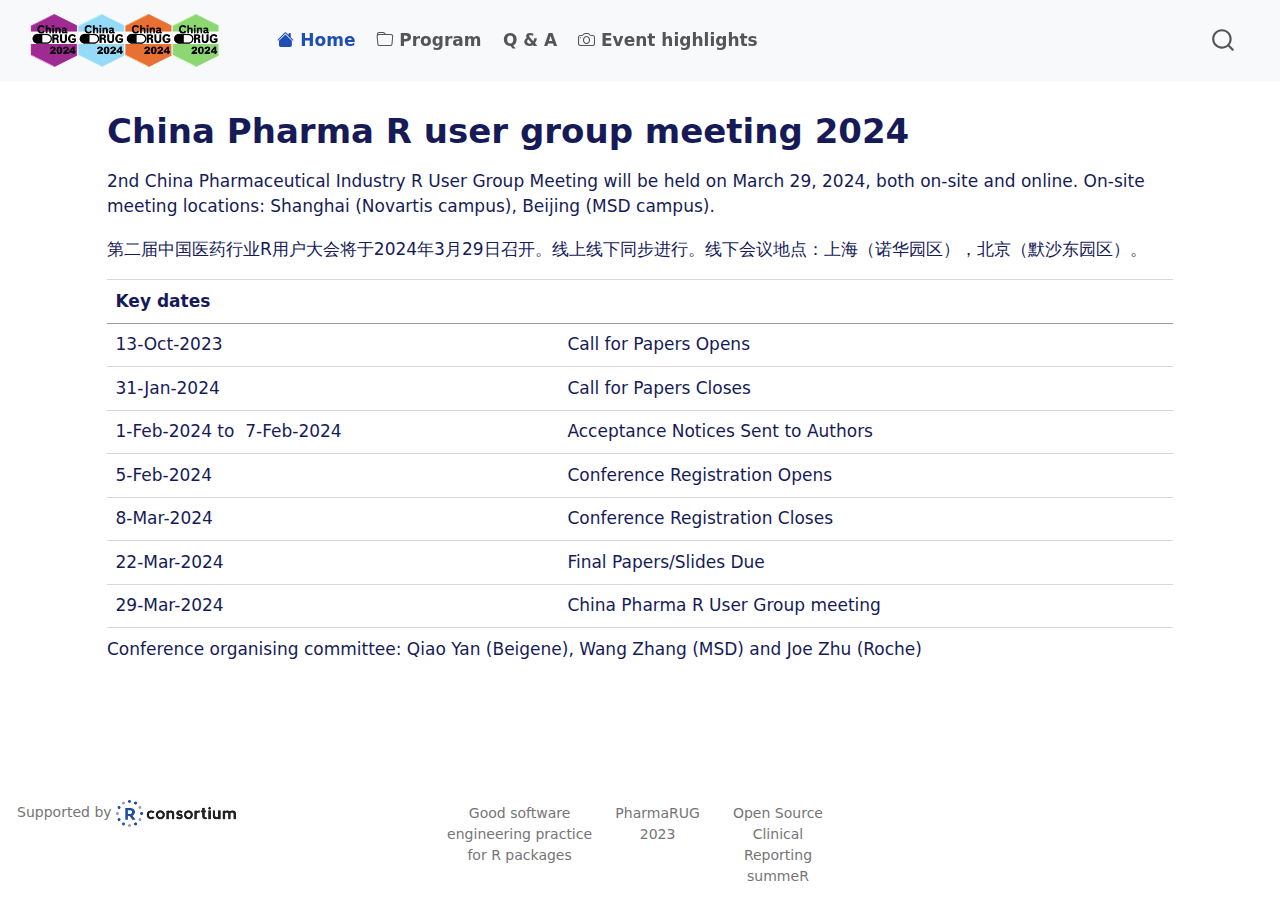
<file: index.html>
<!DOCTYPE html>
<html xmlns="http://www.w3.org/1999/xhtml" lang="en" xml:lang="en"><head>

<meta charset="utf-8">
<meta name="generator" content="quarto-1.6.39">

<meta name="viewport" content="width=device-width, initial-scale=1.0, user-scalable=yes">


<title>China Pharma R user group meeting 2024 – ![](resources/combined.png){fig-alt="Posit" width=220px}</title>
<style>
code{white-space: pre-wrap;}
span.smallcaps{font-variant: small-caps;}
div.columns{display: flex; gap: min(4vw, 1.5em);}
div.column{flex: auto; overflow-x: auto;}
div.hanging-indent{margin-left: 1.5em; text-indent: -1.5em;}
ul.task-list{list-style: none;}
ul.task-list li input[type="checkbox"] {
  width: 0.8em;
  margin: 0 0.8em 0.2em -1em; /* quarto-specific, see https://github.com/quarto-dev/quarto-cli/issues/4556 */ 
  vertical-align: middle;
}
</style>


<script src="site_libs/quarto-nav/quarto-nav.js"></script>
<script src="site_libs/quarto-nav/headroom.min.js"></script>
<script src="site_libs/clipboard/clipboard.min.js"></script>
<script src="site_libs/quarto-search/autocomplete.umd.js"></script>
<script src="site_libs/quarto-search/fuse.min.js"></script>
<script src="site_libs/quarto-search/quarto-search.js"></script>
<meta name="quarto:offset" content="./">
<script src="site_libs/quarto-html/quarto.js"></script>
<script src="site_libs/quarto-html/popper.min.js"></script>
<script src="site_libs/quarto-html/tippy.umd.min.js"></script>
<script src="site_libs/quarto-html/anchor.min.js"></script>
<link href="site_libs/quarto-html/tippy.css" rel="stylesheet">
<link href="site_libs/quarto-html/quarto-syntax-highlighting-e26003cea8cd680ca0c55a263523d882.css" rel="stylesheet" id="quarto-text-highlighting-styles">
<script src="site_libs/bootstrap/bootstrap.min.js"></script>
<link href="site_libs/bootstrap/bootstrap-icons.css" rel="stylesheet">
<link href="site_libs/bootstrap/bootstrap-9b5a4b1e60a6e6445bfe829b58ae0d5b.min.css" rel="stylesheet" append-hash="true" id="quarto-bootstrap" data-mode="light">
<script id="quarto-search-options" type="application/json">{
  "location": "navbar",
  "copy-button": false,
  "collapse-after": 3,
  "panel-placement": "end",
  "type": "overlay",
  "limit": 50,
  "keyboard-shortcut": [
    "f",
    "/",
    "s"
  ],
  "show-item-context": false,
  "language": {
    "search-no-results-text": "No results",
    "search-matching-documents-text": "matching documents",
    "search-copy-link-title": "Copy link to search",
    "search-hide-matches-text": "Hide additional matches",
    "search-more-match-text": "more match in this document",
    "search-more-matches-text": "more matches in this document",
    "search-clear-button-title": "Clear",
    "search-text-placeholder": "",
    "search-detached-cancel-button-title": "Cancel",
    "search-submit-button-title": "Submit",
    "search-label": "Search"
  }
}</script>


<link rel="stylesheet" href="styles.css">
</head>

<body class="nav-fixed fullcontent">

<div id="quarto-search-results"></div>
  <header id="quarto-header" class="headroom fixed-top">
    <nav class="navbar navbar-expand-lg " data-bs-theme="dark">
      <div class="navbar-container container-fluid">
      <div class="navbar-brand-container mx-auto">
    <a class="navbar-brand" href="./index.html">
    <span class="navbar-title"><img src="resources/combined.png" class="img-fluid" alt="Posit" width="220"></span>
    </a>
  </div>
            <div id="quarto-search" class="" title="Search"></div>
          <button class="navbar-toggler" type="button" data-bs-toggle="collapse" data-bs-target="#navbarCollapse" aria-controls="navbarCollapse" role="menu" aria-expanded="false" aria-label="Toggle navigation" onclick="if (window.quartoToggleHeadroom) { window.quartoToggleHeadroom(); }">
  <span class="navbar-toggler-icon"></span>
</button>
          <div class="collapse navbar-collapse" id="navbarCollapse">
            <ul class="navbar-nav navbar-nav-scroll me-auto">
  <li class="nav-item">
    <a class="nav-link active" href="./index.html" aria-current="page"> <i class="bi bi-house-fill" role="img">
</i> 
<span class="menu-text">Home</span></a>
  </li>  
  <li class="nav-item">
    <a class="nav-link" href="./program.html"> <i class="bi bi-folder" role="img">
</i> 
<span class="menu-text">Program</span></a>
  </li>  
  <li class="nav-item">
    <a class="nav-link" href="./questions.html"> <i class="bi bi-question-circleg" role="img">
</i> 
<span class="menu-text">Q &amp; A</span></a>
  </li>  
  <li class="nav-item">
    <a class="nav-link" href="./highlights.html"> <i class="bi bi-camera" role="img">
</i> 
<span class="menu-text">Event highlights</span></a>
  </li>  
</ul>
          </div> <!-- /navcollapse -->
            <div class="quarto-navbar-tools">
</div>
      </div> <!-- /container-fluid -->
    </nav>
</header>
<!-- content -->
<div id="quarto-content" class="quarto-container page-columns page-rows-contents page-layout-article page-navbar">
<!-- sidebar -->
<!-- margin-sidebar -->
    
<!-- main -->
<main class="content" id="quarto-document-content">

<header id="title-block-header" class="quarto-title-block default">
<div class="quarto-title">
<h1 class="title">China Pharma R user group meeting 2024</h1>
</div>



<div class="quarto-title-meta">

    
  
    
  </div>
  


</header>


<p>2nd China Pharmaceutical Industry R User Group Meeting will be held on March 29, 2024, both on-site and online. On-site meeting locations: Shanghai (Novartis campus), Beijing (MSD campus).</p>
<p>第二届中国医药行业R用户大会将于2024年3月29日召开。线上线下同步进行。线下会议地点：上海（诺华园区），北京（默沙东园区）。</p>
<table class="caption-top table">
<thead>
<tr class="header">
<th>Key dates</th>
<th></th>
</tr>
</thead>
<tbody>
<tr class="odd">
<td>13-Oct-2023</td>
<td>Call for Papers Opens</td>
</tr>
<tr class="even">
<td>31-Jan-2024</td>
<td>Call for Papers Closes</td>
</tr>
<tr class="odd">
<td>1-Feb-2024 to&nbsp; 7-Feb-2024</td>
<td>Acceptance Notices Sent to Authors</td>
</tr>
<tr class="even">
<td>5-Feb-2024</td>
<td>Conference Registration Opens</td>
</tr>
<tr class="odd">
<td>8-Mar-2024</td>
<td>Conference Registration Closes</td>
</tr>
<tr class="even">
<td>22-Mar-2024</td>
<td>Final Papers/Slides Due</td>
</tr>
<tr class="odd">
<td>29-Mar-2024</td>
<td>China Pharma R User Group meeting</td>
</tr>
</tbody>
</table>
<p>Conference organising committee: Qiao Yan (Beigene), Wang Zhang (MSD) and Joe Zhu (Roche)</p>



</main> <!-- /main -->
<script id="quarto-html-after-body" type="application/javascript">
window.document.addEventListener("DOMContentLoaded", function (event) {
  const toggleBodyColorMode = (bsSheetEl) => {
    const mode = bsSheetEl.getAttribute("data-mode");
    const bodyEl = window.document.querySelector("body");
    if (mode === "dark") {
      bodyEl.classList.add("quarto-dark");
      bodyEl.classList.remove("quarto-light");
    } else {
      bodyEl.classList.add("quarto-light");
      bodyEl.classList.remove("quarto-dark");
    }
  }
  const toggleBodyColorPrimary = () => {
    const bsSheetEl = window.document.querySelector("link#quarto-bootstrap");
    if (bsSheetEl) {
      toggleBodyColorMode(bsSheetEl);
    }
  }
  toggleBodyColorPrimary();  
  const icon = "";
  const anchorJS = new window.AnchorJS();
  anchorJS.options = {
    placement: 'right',
    icon: icon
  };
  anchorJS.add('.anchored');
  const isCodeAnnotation = (el) => {
    for (const clz of el.classList) {
      if (clz.startsWith('code-annotation-')) {                     
        return true;
      }
    }
    return false;
  }
  const onCopySuccess = function(e) {
    // button target
    const button = e.trigger;
    // don't keep focus
    button.blur();
    // flash "checked"
    button.classList.add('code-copy-button-checked');
    var currentTitle = button.getAttribute("title");
    button.setAttribute("title", "Copied!");
    let tooltip;
    if (window.bootstrap) {
      button.setAttribute("data-bs-toggle", "tooltip");
      button.setAttribute("data-bs-placement", "left");
      button.setAttribute("data-bs-title", "Copied!");
      tooltip = new bootstrap.Tooltip(button, 
        { trigger: "manual", 
          customClass: "code-copy-button-tooltip",
          offset: [0, -8]});
      tooltip.show();    
    }
    setTimeout(function() {
      if (tooltip) {
        tooltip.hide();
        button.removeAttribute("data-bs-title");
        button.removeAttribute("data-bs-toggle");
        button.removeAttribute("data-bs-placement");
      }
      button.setAttribute("title", currentTitle);
      button.classList.remove('code-copy-button-checked');
    }, 1000);
    // clear code selection
    e.clearSelection();
  }
  const getTextToCopy = function(trigger) {
      const codeEl = trigger.previousElementSibling.cloneNode(true);
      for (const childEl of codeEl.children) {
        if (isCodeAnnotation(childEl)) {
          childEl.remove();
        }
      }
      return codeEl.innerText;
  }
  const clipboard = new window.ClipboardJS('.code-copy-button:not([data-in-quarto-modal])', {
    text: getTextToCopy
  });
  clipboard.on('success', onCopySuccess);
  if (window.document.getElementById('quarto-embedded-source-code-modal')) {
    const clipboardModal = new window.ClipboardJS('.code-copy-button[data-in-quarto-modal]', {
      text: getTextToCopy,
      container: window.document.getElementById('quarto-embedded-source-code-modal')
    });
    clipboardModal.on('success', onCopySuccess);
  }
    var localhostRegex = new RegExp(/^(?:http|https):\/\/localhost\:?[0-9]*\//);
    var mailtoRegex = new RegExp(/^mailto:/);
      var filterRegex = new RegExp("https:\/\/pharmarug\.github\.io\/pharmarug-2024\/");
    var isInternal = (href) => {
        return filterRegex.test(href) || localhostRegex.test(href) || mailtoRegex.test(href);
    }
    // Inspect non-navigation links and adorn them if external
 	var links = window.document.querySelectorAll('a[href]:not(.nav-link):not(.navbar-brand):not(.toc-action):not(.sidebar-link):not(.sidebar-item-toggle):not(.pagination-link):not(.no-external):not([aria-hidden]):not(.dropdown-item):not(.quarto-navigation-tool):not(.about-link)');
    for (var i=0; i<links.length; i++) {
      const link = links[i];
      if (!isInternal(link.href)) {
        // undo the damage that might have been done by quarto-nav.js in the case of
        // links that we want to consider external
        if (link.dataset.originalHref !== undefined) {
          link.href = link.dataset.originalHref;
        }
      }
    }
  function tippyHover(el, contentFn, onTriggerFn, onUntriggerFn) {
    const config = {
      allowHTML: true,
      maxWidth: 500,
      delay: 100,
      arrow: false,
      appendTo: function(el) {
          return el.parentElement;
      },
      interactive: true,
      interactiveBorder: 10,
      theme: 'quarto',
      placement: 'bottom-start',
    };
    if (contentFn) {
      config.content = contentFn;
    }
    if (onTriggerFn) {
      config.onTrigger = onTriggerFn;
    }
    if (onUntriggerFn) {
      config.onUntrigger = onUntriggerFn;
    }
    window.tippy(el, config); 
  }
  const noterefs = window.document.querySelectorAll('a[role="doc-noteref"]');
  for (var i=0; i<noterefs.length; i++) {
    const ref = noterefs[i];
    tippyHover(ref, function() {
      // use id or data attribute instead here
      let href = ref.getAttribute('data-footnote-href') || ref.getAttribute('href');
      try { href = new URL(href).hash; } catch {}
      const id = href.replace(/^#\/?/, "");
      const note = window.document.getElementById(id);
      if (note) {
        return note.innerHTML;
      } else {
        return "";
      }
    });
  }
  const xrefs = window.document.querySelectorAll('a.quarto-xref');
  const processXRef = (id, note) => {
    // Strip column container classes
    const stripColumnClz = (el) => {
      el.classList.remove("page-full", "page-columns");
      if (el.children) {
        for (const child of el.children) {
          stripColumnClz(child);
        }
      }
    }
    stripColumnClz(note)
    if (id === null || id.startsWith('sec-')) {
      // Special case sections, only their first couple elements
      const container = document.createElement("div");
      if (note.children && note.children.length > 2) {
        container.appendChild(note.children[0].cloneNode(true));
        for (let i = 1; i < note.children.length; i++) {
          const child = note.children[i];
          if (child.tagName === "P" && child.innerText === "") {
            continue;
          } else {
            container.appendChild(child.cloneNode(true));
            break;
          }
        }
        if (window.Quarto?.typesetMath) {
          window.Quarto.typesetMath(container);
        }
        return container.innerHTML
      } else {
        if (window.Quarto?.typesetMath) {
          window.Quarto.typesetMath(note);
        }
        return note.innerHTML;
      }
    } else {
      // Remove any anchor links if they are present
      const anchorLink = note.querySelector('a.anchorjs-link');
      if (anchorLink) {
        anchorLink.remove();
      }
      if (window.Quarto?.typesetMath) {
        window.Quarto.typesetMath(note);
      }
      if (note.classList.contains("callout")) {
        return note.outerHTML;
      } else {
        return note.innerHTML;
      }
    }
  }
  for (var i=0; i<xrefs.length; i++) {
    const xref = xrefs[i];
    tippyHover(xref, undefined, function(instance) {
      instance.disable();
      let url = xref.getAttribute('href');
      let hash = undefined; 
      if (url.startsWith('#')) {
        hash = url;
      } else {
        try { hash = new URL(url).hash; } catch {}
      }
      if (hash) {
        const id = hash.replace(/^#\/?/, "");
        const note = window.document.getElementById(id);
        if (note !== null) {
          try {
            const html = processXRef(id, note.cloneNode(true));
            instance.setContent(html);
          } finally {
            instance.enable();
            instance.show();
          }
        } else {
          // See if we can fetch this
          fetch(url.split('#')[0])
          .then(res => res.text())
          .then(html => {
            const parser = new DOMParser();
            const htmlDoc = parser.parseFromString(html, "text/html");
            const note = htmlDoc.getElementById(id);
            if (note !== null) {
              const html = processXRef(id, note);
              instance.setContent(html);
            } 
          }).finally(() => {
            instance.enable();
            instance.show();
          });
        }
      } else {
        // See if we can fetch a full url (with no hash to target)
        // This is a special case and we should probably do some content thinning / targeting
        fetch(url)
        .then(res => res.text())
        .then(html => {
          const parser = new DOMParser();
          const htmlDoc = parser.parseFromString(html, "text/html");
          const note = htmlDoc.querySelector('main.content');
          if (note !== null) {
            // This should only happen for chapter cross references
            // (since there is no id in the URL)
            // remove the first header
            if (note.children.length > 0 && note.children[0].tagName === "HEADER") {
              note.children[0].remove();
            }
            const html = processXRef(null, note);
            instance.setContent(html);
          } 
        }).finally(() => {
          instance.enable();
          instance.show();
        });
      }
    }, function(instance) {
    });
  }
      let selectedAnnoteEl;
      const selectorForAnnotation = ( cell, annotation) => {
        let cellAttr = 'data-code-cell="' + cell + '"';
        let lineAttr = 'data-code-annotation="' +  annotation + '"';
        const selector = 'span[' + cellAttr + '][' + lineAttr + ']';
        return selector;
      }
      const selectCodeLines = (annoteEl) => {
        const doc = window.document;
        const targetCell = annoteEl.getAttribute("data-target-cell");
        const targetAnnotation = annoteEl.getAttribute("data-target-annotation");
        const annoteSpan = window.document.querySelector(selectorForAnnotation(targetCell, targetAnnotation));
        const lines = annoteSpan.getAttribute("data-code-lines").split(",");
        const lineIds = lines.map((line) => {
          return targetCell + "-" + line;
        })
        let top = null;
        let height = null;
        let parent = null;
        if (lineIds.length > 0) {
            //compute the position of the single el (top and bottom and make a div)
            const el = window.document.getElementById(lineIds[0]);
            top = el.offsetTop;
            height = el.offsetHeight;
            parent = el.parentElement.parentElement;
          if (lineIds.length > 1) {
            const lastEl = window.document.getElementById(lineIds[lineIds.length - 1]);
            const bottom = lastEl.offsetTop + lastEl.offsetHeight;
            height = bottom - top;
          }
          if (top !== null && height !== null && parent !== null) {
            // cook up a div (if necessary) and position it 
            let div = window.document.getElementById("code-annotation-line-highlight");
            if (div === null) {
              div = window.document.createElement("div");
              div.setAttribute("id", "code-annotation-line-highlight");
              div.style.position = 'absolute';
              parent.appendChild(div);
            }
            div.style.top = top - 2 + "px";
            div.style.height = height + 4 + "px";
            div.style.left = 0;
            let gutterDiv = window.document.getElementById("code-annotation-line-highlight-gutter");
            if (gutterDiv === null) {
              gutterDiv = window.document.createElement("div");
              gutterDiv.setAttribute("id", "code-annotation-line-highlight-gutter");
              gutterDiv.style.position = 'absolute';
              const codeCell = window.document.getElementById(targetCell);
              const gutter = codeCell.querySelector('.code-annotation-gutter');
              gutter.appendChild(gutterDiv);
            }
            gutterDiv.style.top = top - 2 + "px";
            gutterDiv.style.height = height + 4 + "px";
          }
          selectedAnnoteEl = annoteEl;
        }
      };
      const unselectCodeLines = () => {
        const elementsIds = ["code-annotation-line-highlight", "code-annotation-line-highlight-gutter"];
        elementsIds.forEach((elId) => {
          const div = window.document.getElementById(elId);
          if (div) {
            div.remove();
          }
        });
        selectedAnnoteEl = undefined;
      };
        // Handle positioning of the toggle
    window.addEventListener(
      "resize",
      throttle(() => {
        elRect = undefined;
        if (selectedAnnoteEl) {
          selectCodeLines(selectedAnnoteEl);
        }
      }, 10)
    );
    function throttle(fn, ms) {
    let throttle = false;
    let timer;
      return (...args) => {
        if(!throttle) { // first call gets through
            fn.apply(this, args);
            throttle = true;
        } else { // all the others get throttled
            if(timer) clearTimeout(timer); // cancel #2
            timer = setTimeout(() => {
              fn.apply(this, args);
              timer = throttle = false;
            }, ms);
        }
      };
    }
      // Attach click handler to the DT
      const annoteDls = window.document.querySelectorAll('dt[data-target-cell]');
      for (const annoteDlNode of annoteDls) {
        annoteDlNode.addEventListener('click', (event) => {
          const clickedEl = event.target;
          if (clickedEl !== selectedAnnoteEl) {
            unselectCodeLines();
            const activeEl = window.document.querySelector('dt[data-target-cell].code-annotation-active');
            if (activeEl) {
              activeEl.classList.remove('code-annotation-active');
            }
            selectCodeLines(clickedEl);
            clickedEl.classList.add('code-annotation-active');
          } else {
            // Unselect the line
            unselectCodeLines();
            clickedEl.classList.remove('code-annotation-active');
          }
        });
      }
  const findCites = (el) => {
    const parentEl = el.parentElement;
    if (parentEl) {
      const cites = parentEl.dataset.cites;
      if (cites) {
        return {
          el,
          cites: cites.split(' ')
        };
      } else {
        return findCites(el.parentElement)
      }
    } else {
      return undefined;
    }
  };
  var bibliorefs = window.document.querySelectorAll('a[role="doc-biblioref"]');
  for (var i=0; i<bibliorefs.length; i++) {
    const ref = bibliorefs[i];
    const citeInfo = findCites(ref);
    if (citeInfo) {
      tippyHover(citeInfo.el, function() {
        var popup = window.document.createElement('div');
        citeInfo.cites.forEach(function(cite) {
          var citeDiv = window.document.createElement('div');
          citeDiv.classList.add('hanging-indent');
          citeDiv.classList.add('csl-entry');
          var biblioDiv = window.document.getElementById('ref-' + cite);
          if (biblioDiv) {
            citeDiv.innerHTML = biblioDiv.innerHTML;
          }
          popup.appendChild(citeDiv);
        });
        return popup.innerHTML;
      });
    }
  }
});
</script>
</div> <!-- /content -->
<footer class="footer">
  <div class="nav-footer">
    <div class="nav-footer-left">
<p>Supported by <a href="https://www.r-consortium.org/"><img src="resources/rconsortium.png" class="img-fluid" alt="Posit" width="120"></a></p>
</div>   
    <div class="nav-footer-center">
      <ul class="footer-items list-unstyled">
    <li class="nav-item">
    <a class="nav-link" href="https://openpharma.github.io/workshop-r-swe/">
<p>Good software engineering practice for R packages</p>
</a>
  </li>  
    <li class="nav-item">
    <a class="nav-link" href="https://pharmarug.github.io/pharmarug-2023/">
<p>PharmaRUG 2023</p>
</a>
  </li>  
    <li class="nav-item">
    <a class="nav-link" href="https://insightsengineering.github.io/nest-2023-summeR/">
<p>Open Source Clinical Reporting summeR</p>
</a>
  </li>  
</ul>
    </div>
    <div class="nav-footer-right">
      &nbsp;
    </div>
  </div>
</footer>




</body></html>
</file>
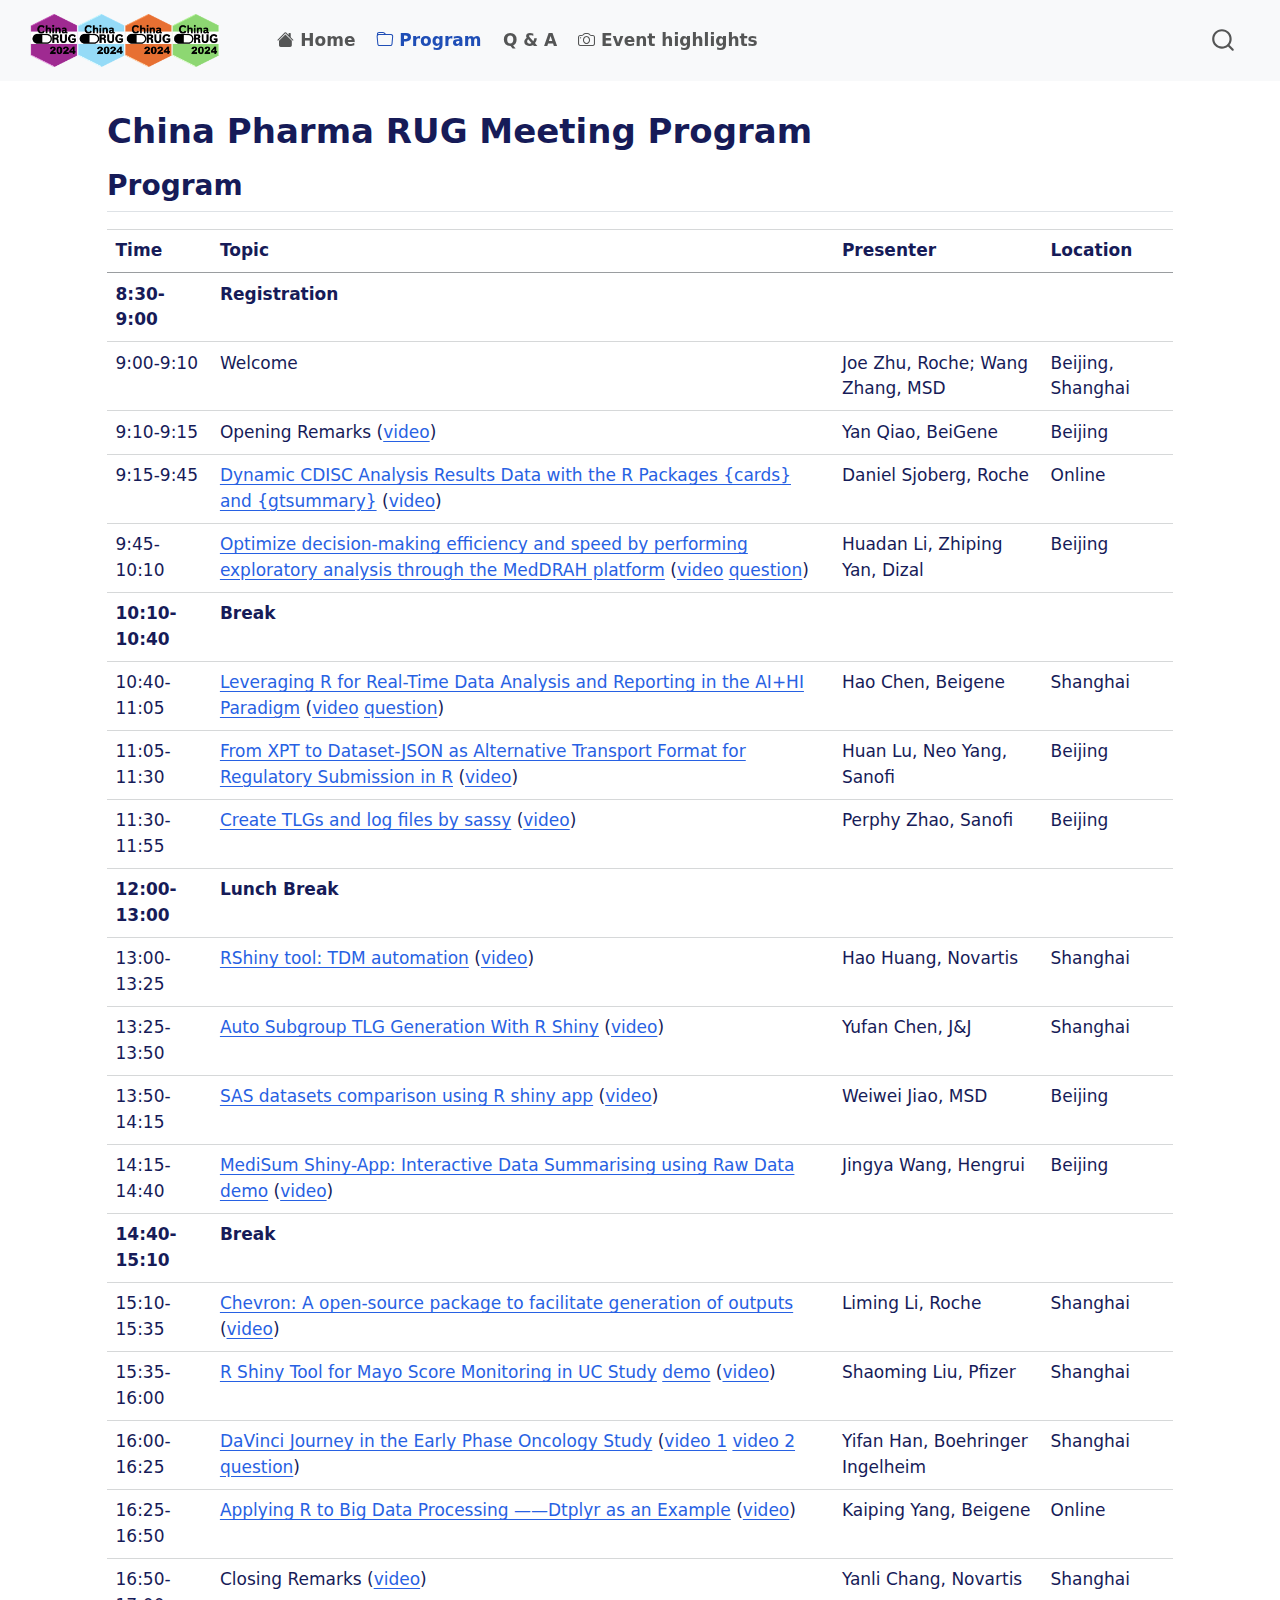
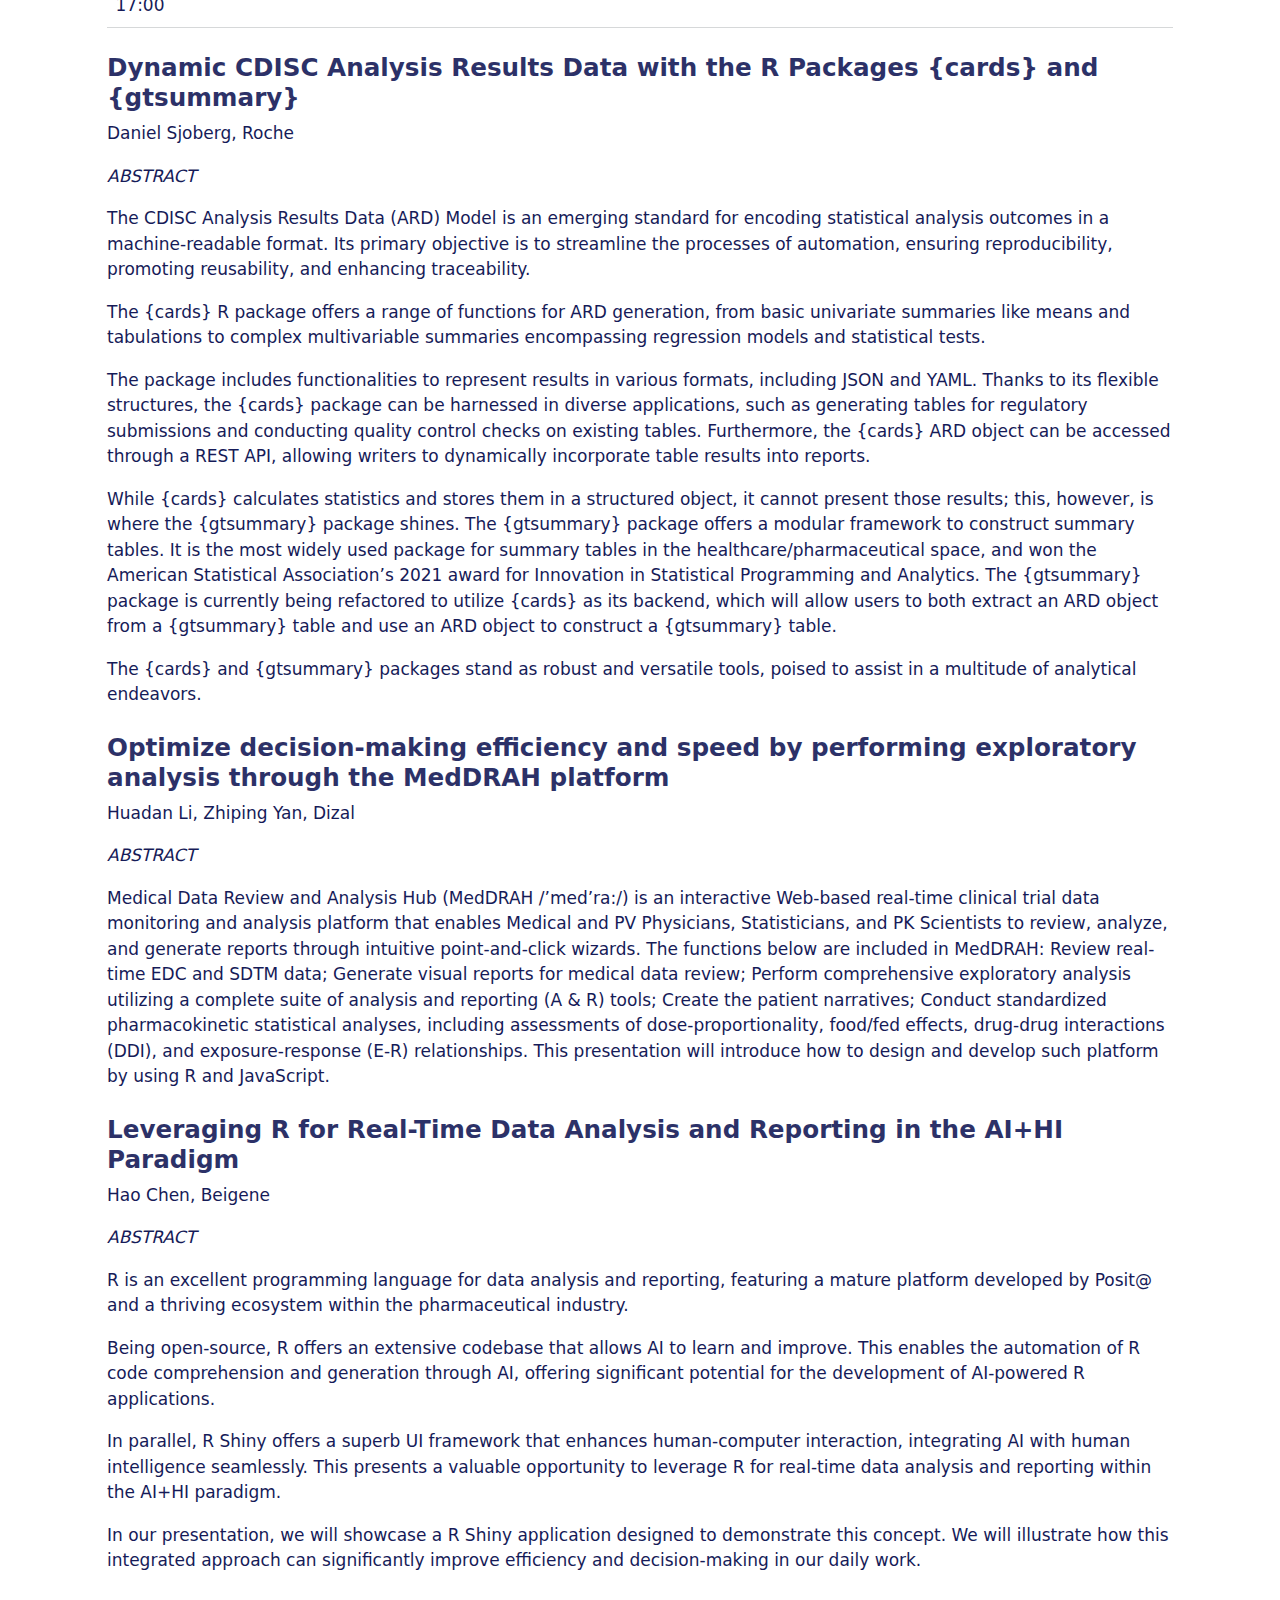
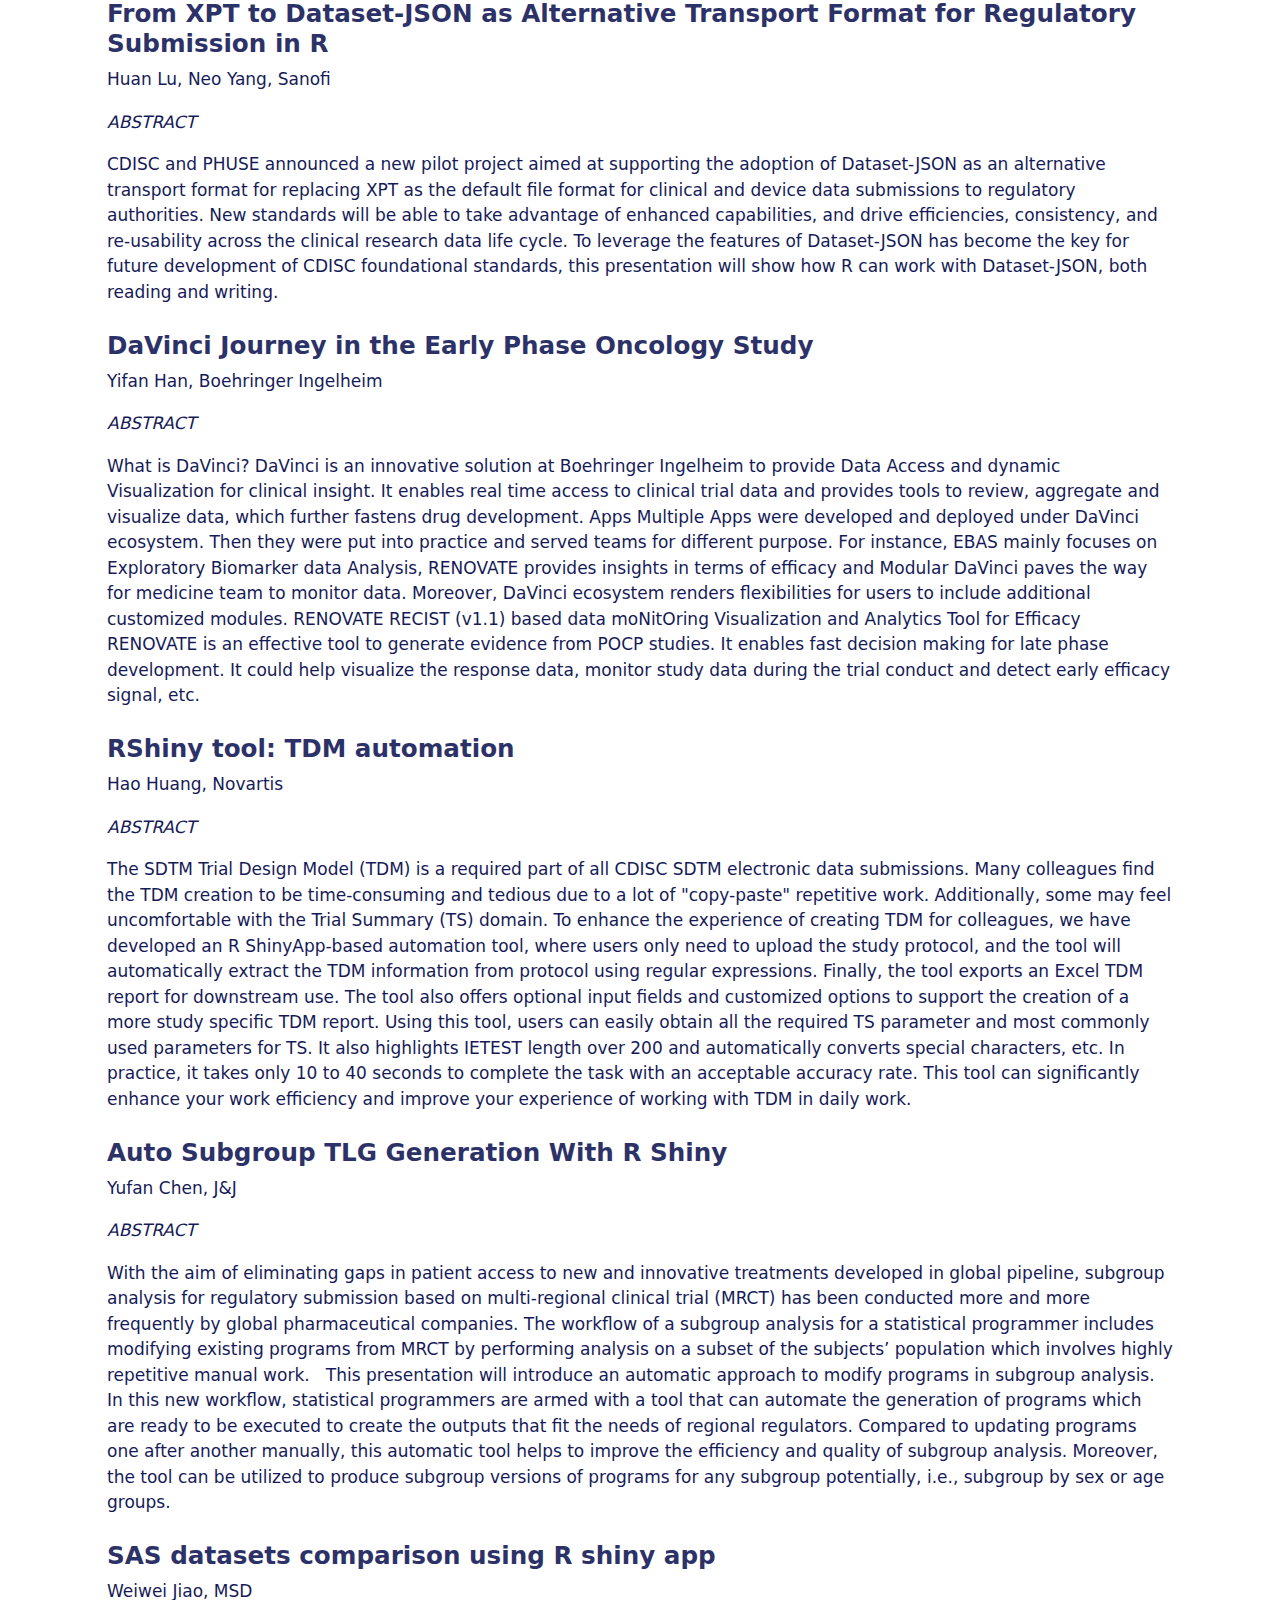
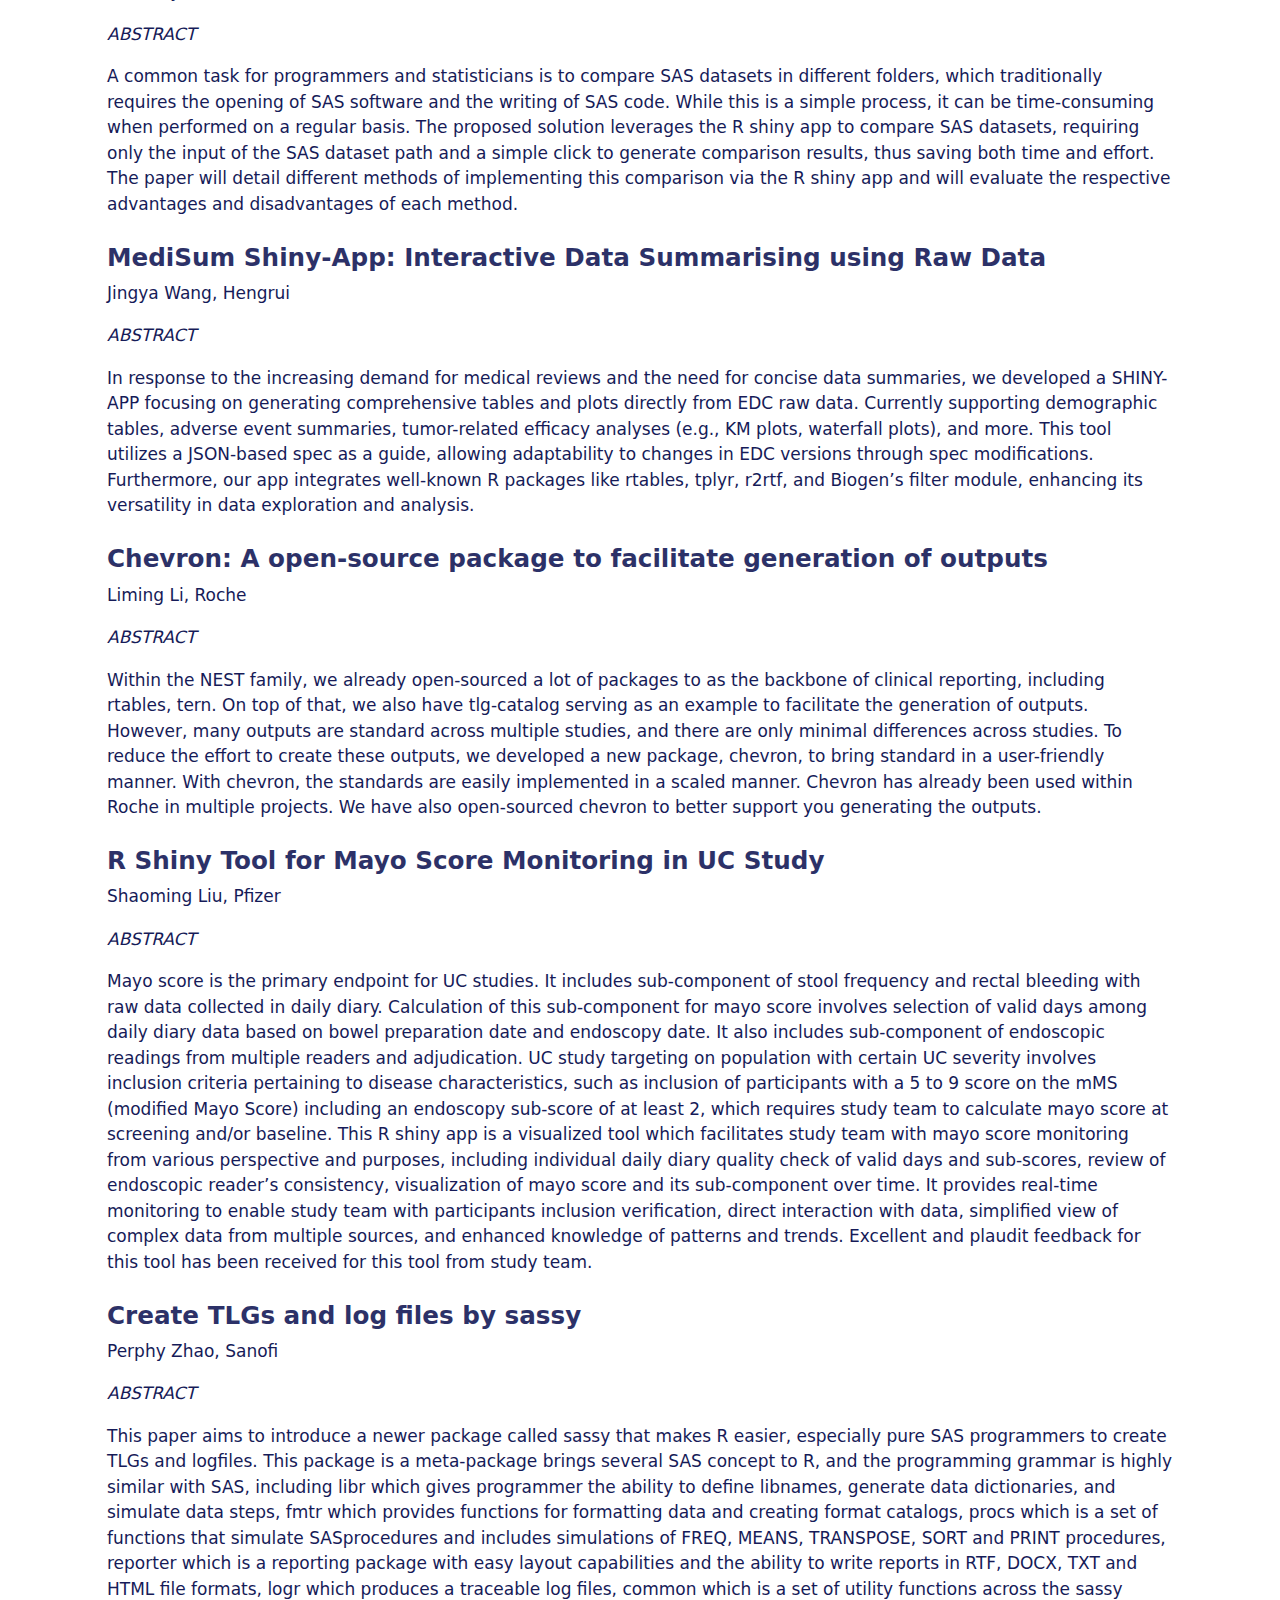
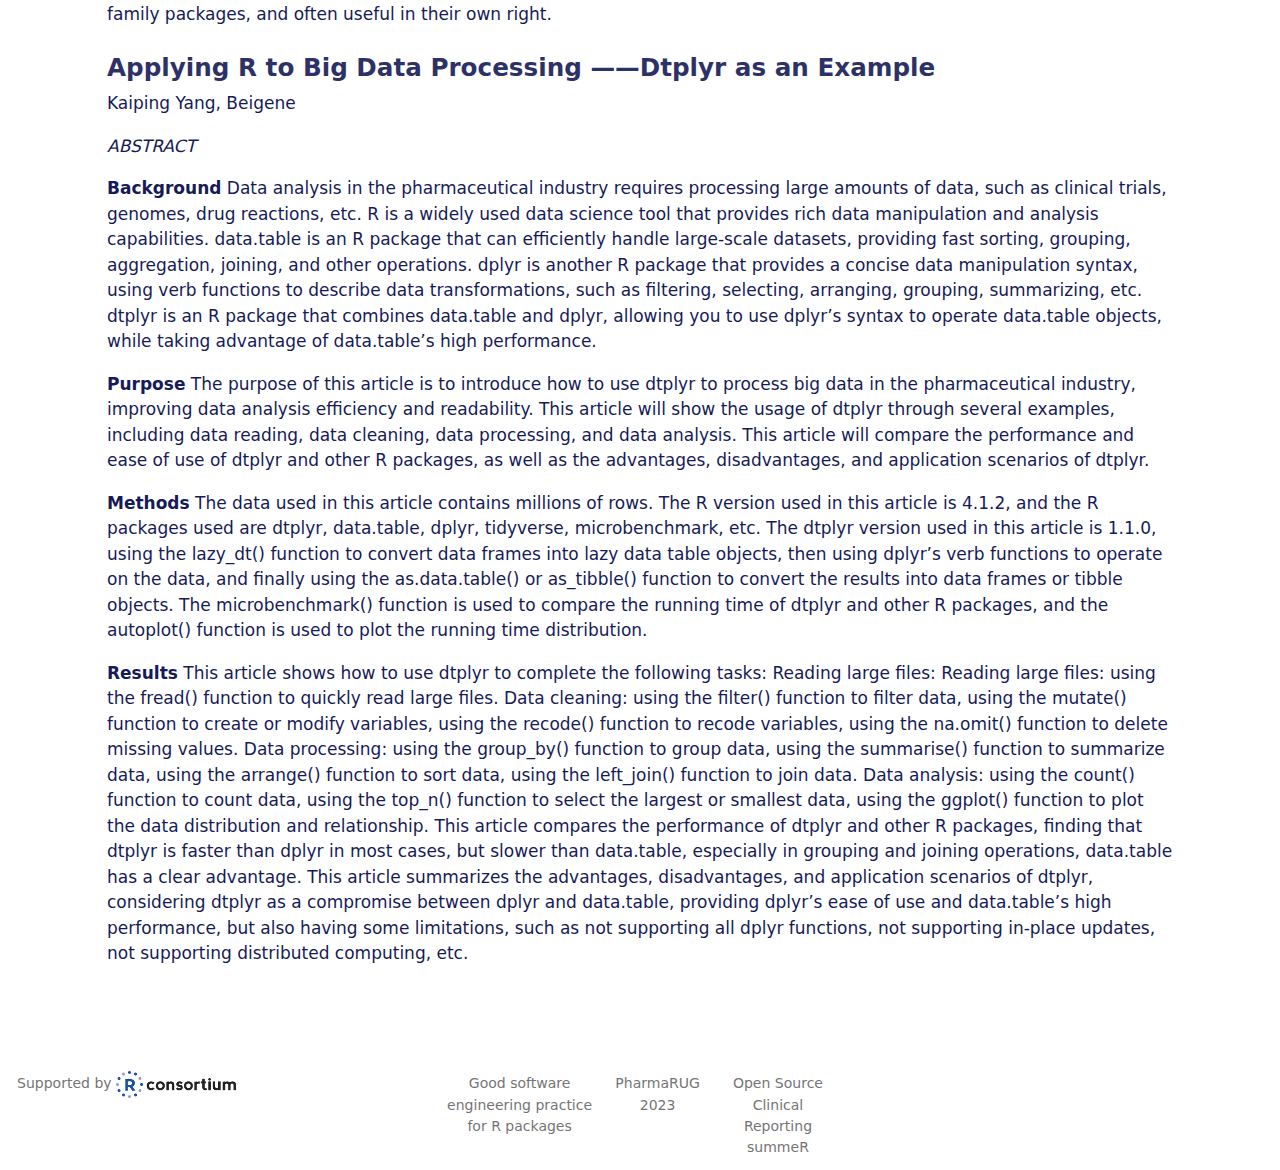
<file: program.html>
<!DOCTYPE html>
<html xmlns="http://www.w3.org/1999/xhtml" lang="en" xml:lang="en"><head>

<meta charset="utf-8">
<meta name="generator" content="quarto-1.6.39">

<meta name="viewport" content="width=device-width, initial-scale=1.0, user-scalable=yes">


<title>China Pharma RUG Meeting Program – ![](resources/combined.png){fig-alt="Posit" width=220px}</title>
<style>
code{white-space: pre-wrap;}
span.smallcaps{font-variant: small-caps;}
div.columns{display: flex; gap: min(4vw, 1.5em);}
div.column{flex: auto; overflow-x: auto;}
div.hanging-indent{margin-left: 1.5em; text-indent: -1.5em;}
ul.task-list{list-style: none;}
ul.task-list li input[type="checkbox"] {
  width: 0.8em;
  margin: 0 0.8em 0.2em -1em; /* quarto-specific, see https://github.com/quarto-dev/quarto-cli/issues/4556 */ 
  vertical-align: middle;
}
</style>


<script src="site_libs/quarto-nav/quarto-nav.js"></script>
<script src="site_libs/quarto-nav/headroom.min.js"></script>
<script src="site_libs/clipboard/clipboard.min.js"></script>
<script src="site_libs/quarto-search/autocomplete.umd.js"></script>
<script src="site_libs/quarto-search/fuse.min.js"></script>
<script src="site_libs/quarto-search/quarto-search.js"></script>
<meta name="quarto:offset" content="./">
<script src="site_libs/quarto-html/quarto.js"></script>
<script src="site_libs/quarto-html/popper.min.js"></script>
<script src="site_libs/quarto-html/tippy.umd.min.js"></script>
<script src="site_libs/quarto-html/anchor.min.js"></script>
<link href="site_libs/quarto-html/tippy.css" rel="stylesheet">
<link href="site_libs/quarto-html/quarto-syntax-highlighting-e26003cea8cd680ca0c55a263523d882.css" rel="stylesheet" id="quarto-text-highlighting-styles">
<script src="site_libs/bootstrap/bootstrap.min.js"></script>
<link href="site_libs/bootstrap/bootstrap-icons.css" rel="stylesheet">
<link href="site_libs/bootstrap/bootstrap-9b5a4b1e60a6e6445bfe829b58ae0d5b.min.css" rel="stylesheet" append-hash="true" id="quarto-bootstrap" data-mode="light">
<script id="quarto-search-options" type="application/json">{
  "location": "navbar",
  "copy-button": false,
  "collapse-after": 3,
  "panel-placement": "end",
  "type": "overlay",
  "limit": 50,
  "keyboard-shortcut": [
    "f",
    "/",
    "s"
  ],
  "show-item-context": false,
  "language": {
    "search-no-results-text": "No results",
    "search-matching-documents-text": "matching documents",
    "search-copy-link-title": "Copy link to search",
    "search-hide-matches-text": "Hide additional matches",
    "search-more-match-text": "more match in this document",
    "search-more-matches-text": "more matches in this document",
    "search-clear-button-title": "Clear",
    "search-text-placeholder": "",
    "search-detached-cancel-button-title": "Cancel",
    "search-submit-button-title": "Submit",
    "search-label": "Search"
  }
}</script>


<link rel="stylesheet" href="styles.css">
</head>

<body class="nav-fixed fullcontent">

<div id="quarto-search-results"></div>
  <header id="quarto-header" class="headroom fixed-top">
    <nav class="navbar navbar-expand-lg " data-bs-theme="dark">
      <div class="navbar-container container-fluid">
      <div class="navbar-brand-container mx-auto">
    <a class="navbar-brand" href="./index.html">
    <span class="navbar-title"><img src="resources/combined.png" class="img-fluid" alt="Posit" width="220"></span>
    </a>
  </div>
            <div id="quarto-search" class="" title="Search"></div>
          <button class="navbar-toggler" type="button" data-bs-toggle="collapse" data-bs-target="#navbarCollapse" aria-controls="navbarCollapse" role="menu" aria-expanded="false" aria-label="Toggle navigation" onclick="if (window.quartoToggleHeadroom) { window.quartoToggleHeadroom(); }">
  <span class="navbar-toggler-icon"></span>
</button>
          <div class="collapse navbar-collapse" id="navbarCollapse">
            <ul class="navbar-nav navbar-nav-scroll me-auto">
  <li class="nav-item">
    <a class="nav-link" href="./index.html"> <i class="bi bi-house-fill" role="img">
</i> 
<span class="menu-text">Home</span></a>
  </li>  
  <li class="nav-item">
    <a class="nav-link active" href="./program.html" aria-current="page"> <i class="bi bi-folder" role="img">
</i> 
<span class="menu-text">Program</span></a>
  </li>  
  <li class="nav-item">
    <a class="nav-link" href="./questions.html"> <i class="bi bi-question-circleg" role="img">
</i> 
<span class="menu-text">Q &amp; A</span></a>
  </li>  
  <li class="nav-item">
    <a class="nav-link" href="./highlights.html"> <i class="bi bi-camera" role="img">
</i> 
<span class="menu-text">Event highlights</span></a>
  </li>  
</ul>
          </div> <!-- /navcollapse -->
            <div class="quarto-navbar-tools">
</div>
      </div> <!-- /container-fluid -->
    </nav>
</header>
<!-- content -->
<div id="quarto-content" class="quarto-container page-columns page-rows-contents page-layout-article page-navbar">
<!-- sidebar -->
<!-- margin-sidebar -->
    
<!-- main -->
<main class="content" id="quarto-document-content">

<header id="title-block-header" class="quarto-title-block default">
<div class="quarto-title">
<h1 class="title">China Pharma RUG Meeting Program</h1>
</div>



<div class="quarto-title-meta">

    
  
    
  </div>
  


</header>


<section id="program" class="level2">
<h2 class="anchored" data-anchor-id="program">Program</h2>
<table class="caption-top table">
<thead>
<tr class="header">
<th>Time</th>
<th>Topic</th>
<th>Presenter</th>
<th>Location</th>
</tr>
</thead>
<tbody>
<tr class="odd">
<td><strong>8:30-9:00</strong></td>
<td><strong>Registration</strong></td>
<td></td>
<td></td>
</tr>
<tr class="even">
<td>9:00-9:10</td>
<td>Welcome</td>
<td>Joe Zhu, Roche; Wang Zhang, MSD</td>
<td>Beijing, Shanghai</td>
</tr>
<tr class="odd">
<td>9:10-9:15</td>
<td>Opening Remarks (<a href="resources/video/session1_1-2x-half.mp4">video</a>)</td>
<td>Yan Qiao, BeiGene</td>
<td>Beijing</td>
</tr>
<tr class="even">
<td>9:15-9:45</td>
<td><keynote speech=""> <a href="https://www.danieldsjoberg.com/china-pharma-keynote-2024/material.html">Dynamic CDISC Analysis Results Data with the R Packages {cards} and {gtsummary}</a> (<a href="resources/video/session1_2-1dot5x-half.mp4">video</a>)</keynote></td>
<td>Daniel Sjoberg, Roche</td>
<td>Online</td>
</tr>
<tr class="odd">
<td>9:45-10:10</td>
<td><a href="resources/slides/session_1_2_zhiping_Optimize decision-making efficiency and speed by performing exploratory analysis through the MedDRAH platform-Zhiping Yan.pptx">Optimize decision-making efficiency and speed by performing exploratory analysis through the MedDRAH platform</a> (<a href="resources/video/session1_3-1dot5x-half.mp4">video</a> <a href="questions.html#optimize-decision-making-efficiency-and-speed-by-performing-exploratory-analysis-through-the-meddrah-platform">question</a>)</td>
<td>Huadan Li, Zhiping Yan, Dizal</td>
<td>Beijing</td>
</tr>
<tr class="even">
<td><strong>10:10-10:40</strong></td>
<td><strong>Break</strong></td>
<td></td>
<td></td>
</tr>
<tr class="odd">
<td>10:40-11:05</td>
<td><a href="resources/slides/session_2_1_hao_Leveraging_R_for_AI_HaoChen.pptx">Leveraging R for Real-Time Data Analysis and Reporting in the AI+HI Paradigm</a> (<a href="resources/video/session2_1-1dot5x-half.mp4">video</a> <a href="questions.html#leveraging-r-for-real-time-data-analysis-and-reporting-in-the-aihi-paradigm">question</a>)</td>
<td>Hao Chen, Beigene</td>
<td>Shanghai</td>
</tr>
<tr class="even">
<td>11:05-11:30</td>
<td><a href="resources/slides/session_2_2_huan_XPT_to_Dataset-JSON.pptx">From XPT to Dataset-JSON as Alternative Transport Format for Regulatory Submission in R</a> (<a href="resources/video/session2_2-1dot5x-half.mp4">video</a>)</td>
<td>Huan Lu, Neo Yang, Sanofi</td>
<td>Beijing</td>
</tr>
<tr class="odd">
<td>11:30-11:55</td>
<td><a href="resources/slides/session_2_3_perphy_pharmaR2024_Perphy.pdf">Create TLGs and log files by sassy</a> (<a href="resources/video/session2_3-1dot5x-half.mp4">video</a>)</td>
<td>Perphy Zhao, Sanofi</td>
<td>Beijing</td>
</tr>
<tr class="even">
<td><strong>12:00-13:00</strong></td>
<td><strong>Lunch Break</strong></td>
<td></td>
<td></td>
</tr>
<tr class="odd">
<td>13:00-13:25</td>
<td><a href="resources/slides/session_3_1_huanghao - 2024 PHARMA RUG Final.pptx">RShiny tool: TDM automation</a> (<a href="resources/video/session3_1-1dot5x-half.mp4">video</a>)</td>
<td>Hao Huang, Novartis</td>
<td>Shanghai</td>
</tr>
<tr class="even">
<td>13:25-13:50</td>
<td><a href="resources/slides/session_3_2_yufan_Auto Subgroup TLG Generation With R Shiny_20240328.pdf">Auto Subgroup TLG Generation With R Shiny</a> (<a href="resources/video/session3_2-1dot5x-half.mp4">video</a>)</td>
<td>Yufan Chen, J&amp;J</td>
<td>Shanghai</td>
</tr>
<tr class="odd">
<td>13:50-14:15</td>
<td><a href="resources/slides/session_3_3_jiaoweiwei_SAS Datasets Comparison using R Shiny App.pptx">SAS datasets comparison using R shiny app</a> (<a href="resources/video/session3_3-1dot5x-half.mp4">video</a>)</td>
<td>Weiwei Jiao, MSD</td>
<td>Beijing</td>
</tr>
<tr class="even">
<td>14:15-14:40</td>
<td><a href="resources/slides/session_3_4_jingya_wang_MediSum Shiny-App_Interactive Data Summarising using EDC Data.pptx">MediSum Shiny-App: Interactive Data Summarising using Raw Data</a> <a href="resources/slides/MediSum operate demo-v.mp4">demo</a> (<a href="resources/video/session3_4-1dot5x-half.mp4">video</a>)</td>
<td>Jingya Wang, Hengrui</td>
<td>Beijing</td>
</tr>
<tr class="odd">
<td><strong>14:40-15:10</strong></td>
<td><strong>Break</strong></td>
<td></td>
<td></td>
</tr>
<tr class="even">
<td>15:10-15:35</td>
<td><a href="resources/slides/session_4_1_liming_RUG 2024 chevron updated.pdf">Chevron: A open-source package to facilitate generation of outputs</a> (<a href="resources/video/session4_1-1dot5x-half.mp4">video</a>)</td>
<td>Liming Li, Roche</td>
<td>Shanghai</td>
</tr>
<tr class="odd">
<td>15:35-16:00</td>
<td><a href="resources/slides/session_4_2_shaoming_PharmaRUG_Mayo Score Shiny App_final.pptx">R Shiny Tool for Mayo Score Monitoring in UC Study</a> <a href="resources/slides/session_4_2_shaoming/pharmarug_mayo_score-2x.mp4">demo</a> (<a href="resources/video/session4_2-1dot5x-half.mp4">video</a>)</td>
<td>Shaoming Liu, Pfizer</td>
<td>Shanghai</td>
</tr>
<tr class="even">
<td>16:00-16:25</td>
<td><a href="resources/slides/session_4_3_PharmaRUG_DaVinci_Yifan_final.pdf">DaVinci Journey in the Early Phase Oncology Study</a> (<a href="resources/video/session4_3_1-1dot5x-half.mp4">video 1</a> <a href="resources/video/session4_3_2-1dot5x-half.mp4">video 2</a> <a href="questions.html#davinci-journey-in-the-early-phase-oncology-study">question</a>)</td>
<td>Yifan Han, Boehringer Ingelheim</td>
<td>Shanghai</td>
</tr>
<tr class="odd">
<td>16:25-16:50</td>
<td><a href="resources/slides/session_4_4_kaiping_Applying+R+to+Big+Data+Processing/Applying-R-to-Big-Data-Processing.html">Applying R to Big Data Processing ——Dtplyr as an Example</a> (<a href="resources/video/session4_4-1dot5x-half.mp4">video</a>)</td>
<td>Kaiping Yang, Beigene</td>
<td>Online</td>
</tr>
<tr class="even">
<td>16:50-17:00</td>
<td>Closing Remarks (<a href="resources/video/session4_5-1dot5x-half.mp4">video</a>)</td>
<td>Yanli Chang, Novartis</td>
<td>Shanghai</td>
</tr>
</tbody>
</table>
<section id="dynamic-cdisc-analysis-results-data-with-the-r-packages-cards-and-gtsummary" class="level3">
<h3 class="anchored" data-anchor-id="dynamic-cdisc-analysis-results-data-with-the-r-packages-cards-and-gtsummary">Dynamic CDISC Analysis Results Data with the R Packages {cards} and {gtsummary}</h3>
<p>Daniel Sjoberg, Roche</p>
<p><em>ABSTRACT</em></p>
<p>The CDISC Analysis Results Data (ARD) Model is an emerging standard for encoding statistical analysis outcomes in a machine-readable format. Its primary objective is to streamline the processes of automation, ensuring reproducibility, promoting reusability, and enhancing traceability.</p>
<p>The {cards} R package offers a range of functions for ARD generation, from basic univariate summaries like means and tabulations to complex multivariable summaries encompassing regression models and statistical tests.</p>
<p>The package includes functionalities to represent results in various formats, including JSON and YAML. Thanks to its flexible structures, the {cards} package can be harnessed in diverse applications, such as generating tables for regulatory submissions and conducting quality control checks on existing tables. Furthermore, the {cards} ARD object can be accessed through a REST API, allowing writers to dynamically incorporate table results into reports.</p>
<p>While {cards} calculates statistics and stores them in a structured object, it cannot present those results; this, however, is where the {gtsummary} package shines. The {gtsummary} package offers a modular framework to construct summary tables. It is the most widely used package for summary tables in the healthcare/pharmaceutical space, and won the American Statistical Association’s 2021 award for Innovation in Statistical Programming and Analytics. The {gtsummary} package is currently being refactored to utilize {cards} as its backend, which will allow users to both extract an ARD object from a {gtsummary} table and use an ARD object to construct a {gtsummary} table.</p>
<p>The {cards} and {gtsummary} packages stand as robust and versatile tools, poised to assist in a multitude of analytical endeavors.</p>
</section>
<section id="optimize-decision-making-efficiency-and-speed-by-performing-exploratory-analysis-through-the-meddrah-platform" class="level3">
<h3 class="anchored" data-anchor-id="optimize-decision-making-efficiency-and-speed-by-performing-exploratory-analysis-through-the-meddrah-platform">Optimize decision-making efficiency and speed by performing exploratory analysis through the MedDRAH platform</h3>
<p>Huadan Li, Zhiping Yan, Dizal</p>
<p><em>ABSTRACT</em></p>
<p>Medical Data Review and Analysis Hub (MedDRAH /’med’ra:/) is an interactive Web-based real-time clinical trial data monitoring and analysis platform that enables Medical and PV Physicians, Statisticians, and PK Scientists to review, analyze, and generate reports through intuitive point-and-click wizards. The functions below are included in MedDRAH: Review real-time EDC and SDTM data; Generate visual reports for medical data review; Perform comprehensive exploratory analysis utilizing a complete suite of analysis and reporting (A &amp; R) tools; Create the patient narratives; Conduct standardized pharmacokinetic statistical analyses, including assessments of dose-proportionality, food/fed effects, drug-drug interactions (DDI), and exposure-response (E-R) relationships. This presentation will introduce how to design and develop such platform by using R and JavaScript.</p>
</section>
<section id="leveraging-r-for-real-time-data-analysis-and-reporting-in-the-aihi-paradigm" class="level3">
<h3 class="anchored" data-anchor-id="leveraging-r-for-real-time-data-analysis-and-reporting-in-the-aihi-paradigm">Leveraging R for Real-Time Data Analysis and Reporting in the AI+HI Paradigm</h3>
<p>Hao Chen, Beigene</p>
<p><em>ABSTRACT</em></p>
<p>R is an excellent programming language for data analysis and reporting, featuring a mature platform developed by Posit@ and a thriving ecosystem within the pharmaceutical industry.</p>
<p>Being open-source, R offers an extensive codebase that allows AI to learn and improve. This enables the automation of R code comprehension and generation through AI, offering significant potential for the development of AI-powered R applications.</p>
<p>In parallel, R Shiny offers a superb UI framework that enhances human-computer interaction, integrating AI with human intelligence seamlessly. This presents a valuable opportunity to leverage R for real-time data analysis and reporting within the AI+HI paradigm.</p>
<p>In our presentation, we will showcase a R Shiny application designed to demonstrate this concept. We will illustrate how this integrated approach can significantly improve efficiency and decision-making in our daily work.</p>
</section>
<section id="from-xpt-to-dataset-json-as-alternative-transport-format-for-regulatory-submission-in-r" class="level3">
<h3 class="anchored" data-anchor-id="from-xpt-to-dataset-json-as-alternative-transport-format-for-regulatory-submission-in-r">From XPT to Dataset-JSON as Alternative Transport Format for Regulatory Submission in R</h3>
<p>Huan Lu, Neo Yang, Sanofi</p>
<p><em>ABSTRACT</em></p>
<p>CDISC and PHUSE announced a new pilot project aimed at supporting the adoption of Dataset-JSON as an alternative transport format for replacing XPT as the default file format for clinical and device data submissions to regulatory authorities. New standards will be able to take advantage of enhanced capabilities, and drive efficiencies, consistency, and re-usability across the clinical research data life cycle. To leverage the features of Dataset-JSON has become the key for future development of CDISC foundational standards, this presentation will show how R can work with Dataset-JSON, both reading and writing.</p>
</section>
<section id="davinci-journey-in-the-early-phase-oncology-study" class="level3">
<h3 class="anchored" data-anchor-id="davinci-journey-in-the-early-phase-oncology-study">DaVinci Journey in the Early Phase Oncology Study</h3>
<p>Yifan Han, Boehringer Ingelheim</p>
<p><em>ABSTRACT</em></p>
<p>What is DaVinci? DaVinci is an innovative solution at Boehringer Ingelheim to provide Data Access and dynamic Visualization for clinical insight. It enables real time access to clinical trial data and provides tools to review, aggregate and visualize data, which further fastens drug development. Apps Multiple Apps were developed and deployed under DaVinci ecosystem. Then they were put into practice and served teams for different purpose. For instance, EBAS mainly focuses on Exploratory Biomarker data Analysis, RENOVATE provides insights in terms of efficacy and Modular DaVinci paves the way for medicine team to monitor data. Moreover, DaVinci ecosystem renders flexibilities for users to include additional customized modules. RENOVATE RECIST (v1.1) based data moNitOring Visualization and Analytics Tool for Efficacy RENOVATE is an effective tool to generate evidence from POCP studies. It enables fast decision making for late phase development. It could help visualize the response data, monitor study data during the trial conduct and detect early efficacy signal, etc.</p>
</section>
<section id="rshiny-tool-tdm-automation" class="level3">
<h3 class="anchored" data-anchor-id="rshiny-tool-tdm-automation">RShiny tool: TDM automation</h3>
<p>Hao Huang, Novartis</p>
<p><em>ABSTRACT</em></p>
<p>The SDTM Trial Design Model (TDM) is a required part of all CDISC SDTM electronic data submissions. Many colleagues find the TDM creation to be time-consuming and tedious due to a lot of "copy-paste" repetitive work. Additionally, some may feel uncomfortable with the Trial Summary (TS) domain. To enhance the experience of creating TDM for colleagues, we have developed an R ShinyApp-based automation tool, where users only need to upload the study protocol, and the tool will automatically extract the TDM information from protocol using regular expressions. Finally, the tool exports an Excel TDM report for downstream use. The tool also offers optional input fields and customized options to support the creation of a more study specific TDM report. Using this tool, users can easily obtain all the required TS parameter and most commonly used parameters for TS. It also highlights IETEST length over 200 and automatically converts special characters, etc. In practice, it takes only 10 to 40 seconds to complete the task with an acceptable accuracy rate. This tool can significantly enhance your work efficiency and improve your experience of working with TDM in daily work.</p>
</section>
<section id="auto-subgroup-tlg-generation-with-r-shiny" class="level3">
<h3 class="anchored" data-anchor-id="auto-subgroup-tlg-generation-with-r-shiny">Auto Subgroup TLG Generation With R Shiny</h3>
<p>Yufan Chen, J&amp;J</p>
<p><em>ABSTRACT</em></p>
<p>With the aim of eliminating gaps in patient access to new and innovative treatments developed in global pipeline, subgroup analysis for regulatory submission based on multi-regional clinical trial (MRCT) has been conducted more and more frequently by global pharmaceutical companies. The workflow of a subgroup analysis for a statistical programmer includes modifying existing programs from MRCT by performing analysis on a subset of the subjects’ population which involves highly repetitive manual work. &nbsp; This presentation will introduce an automatic approach to modify programs in subgroup analysis. In this new workflow, statistical programmers are armed with a tool that can automate the generation of programs which are ready to be executed to create the outputs that fit the needs of regional regulators. Compared to updating programs one after another manually, this automatic tool helps to improve the efficiency and quality of subgroup analysis. Moreover, the tool can be utilized to produce subgroup versions of programs for any subgroup potentially, i.e., subgroup by sex or age groups.</p>
</section>
<section id="sas-datasets-comparison-using-r-shiny-app" class="level3">
<h3 class="anchored" data-anchor-id="sas-datasets-comparison-using-r-shiny-app">SAS datasets comparison using R shiny app</h3>
<p>Weiwei Jiao, MSD</p>
<p><em>ABSTRACT</em></p>
<p>A common task for programmers and statisticians is to compare SAS datasets in different folders, which traditionally requires the opening of SAS software and the writing of SAS code. While this is a simple process, it can be time-consuming when performed on a regular basis. The proposed solution leverages the R shiny app to compare SAS datasets, requiring only the input of the SAS dataset path and a simple click to generate comparison results, thus saving both time and effort. The paper will detail different methods of implementing this comparison via the R shiny app and will evaluate the respective advantages and disadvantages of each method.</p>
</section>
<section id="medisum-shiny-app-interactive-data-summarising-using-raw-data" class="level3">
<h3 class="anchored" data-anchor-id="medisum-shiny-app-interactive-data-summarising-using-raw-data">MediSum Shiny-App: Interactive Data Summarising using Raw Data</h3>
<p>Jingya Wang, Hengrui</p>
<p><em>ABSTRACT</em></p>
<p>In response to the increasing demand for medical reviews and the need for concise data summaries, we developed a SHINY-APP focusing on generating comprehensive tables and plots directly from EDC raw data. Currently supporting demographic tables, adverse event summaries, tumor-related efficacy analyses (e.g., KM plots, waterfall plots), and more. This tool utilizes a JSON-based spec as a guide, allowing adaptability to changes in EDC versions through spec modifications. Furthermore, our app integrates well-known R packages like rtables, tplyr, r2rtf, and Biogen’s filter module, enhancing its versatility in data exploration and analysis.</p>
</section>
<section id="chevron-a-open-source-package-to-facilitate-generation-of-outputs" class="level3">
<h3 class="anchored" data-anchor-id="chevron-a-open-source-package-to-facilitate-generation-of-outputs">Chevron: A open-source package to facilitate generation of outputs</h3>
<p>Liming Li, Roche</p>
<p><em>ABSTRACT</em></p>
<p>Within the NEST family, we already open-sourced a lot of packages to as the backbone of clinical reporting, including rtables, tern. On top of that, we also have tlg-catalog serving as an example to facilitate the generation of outputs. However, many outputs are standard across multiple studies, and there are only minimal differences across studies. To reduce the effort to create these outputs, we developed a new package, chevron, to bring standard in a user-friendly manner. With chevron, the standards are easily implemented in a scaled manner. Chevron has already been used within Roche in multiple projects. We have also open-sourced chevron to better support you generating the outputs.</p>
</section>
<section id="r-shiny-tool-for-mayo-score-monitoring-in-uc-study" class="level3">
<h3 class="anchored" data-anchor-id="r-shiny-tool-for-mayo-score-monitoring-in-uc-study">R Shiny Tool for Mayo Score Monitoring in UC Study</h3>
<p>Shaoming Liu, Pfizer</p>
<p><em>ABSTRACT</em></p>
<p>Mayo score is the primary endpoint for UC studies. It includes sub-component of stool frequency and rectal bleeding with raw data collected in daily diary. Calculation of this sub-component for mayo score involves selection of valid days among daily diary data based on bowel preparation date and endoscopy date. It also includes sub-component of endoscopic readings from multiple readers and adjudication. UC study targeting on population with certain UC severity involves inclusion criteria pertaining to disease characteristics, such as inclusion of participants with a 5 to 9 score on the mMS (modified Mayo Score) including an endoscopy sub-score of at least 2, which requires study team to calculate mayo score at screening and/or baseline. This R shiny app is a visualized tool which facilitates study team with mayo score monitoring from various perspective and purposes, including individual daily diary quality check of valid days and sub-scores, review of endoscopic reader’s consistency, visualization of mayo score and its sub-component over time. It provides real-time monitoring to enable study team with participants inclusion verification, direct interaction with data, simplified view of complex data from multiple sources, and enhanced knowledge of patterns and trends. Excellent and plaudit feedback for this tool has been received for this tool from study team.</p>
</section>
<section id="create-tlgs-and-log-files-by-sassy" class="level3">
<h3 class="anchored" data-anchor-id="create-tlgs-and-log-files-by-sassy">Create TLGs and log files by sassy</h3>
<p>Perphy Zhao, Sanofi</p>
<p><em>ABSTRACT</em></p>
<p>This paper aims to introduce a newer package called sassy that makes R easier, especially pure SAS programmers to create TLGs and logfiles. This package is a meta-package brings several SAS concept to R, and the programming grammar is highly similar with SAS, including libr which gives programmer the ability to define libnames, generate data dictionaries, and simulate data steps, fmtr which provides functions for formatting data and creating format catalogs, procs which is a set of functions that simulate SASprocedures and includes simulations of FREQ, MEANS, TRANSPOSE, SORT and PRINT procedures, reporter which is a reporting package with easy layout capabilities and the ability to write reports in RTF, DOCX, TXT and HTML file formats, logr which produces a traceable log files, common which is a set of utility functions across the sassy family packages, and often useful in their own right.</p>
</section>
<section id="applying-r-to-big-data-processing-dtplyr-as-an-example" class="level3">
<h3 class="anchored" data-anchor-id="applying-r-to-big-data-processing-dtplyr-as-an-example">Applying R to Big Data Processing ——Dtplyr as an Example</h3>
<p>Kaiping Yang, Beigene</p>
<p><em>ABSTRACT</em></p>
<p><strong>Background</strong> Data analysis in the pharmaceutical industry requires processing large amounts of data, such as clinical trials, genomes, drug reactions, etc. R is a widely used data science tool that provides rich data manipulation and analysis capabilities. data.table is an R package that can efficiently handle large-scale datasets, providing fast sorting, grouping, aggregation, joining, and other operations. dplyr is another R package that provides a concise data manipulation syntax, using verb functions to describe data transformations, such as filtering, selecting, arranging, grouping, summarizing, etc. dtplyr is an R package that combines data.table and dplyr, allowing you to use dplyr’s syntax to operate data.table objects, while taking advantage of data.table’s high performance.</p>
<p><strong>Purpose</strong> The purpose of this article is to introduce how to use dtplyr to process big data in the pharmaceutical industry, improving data analysis efficiency and readability. This article will show the usage of dtplyr through several examples, including data reading, data cleaning, data processing, and data analysis. This article will compare the performance and ease of use of dtplyr and other R packages, as well as the advantages, disadvantages, and application scenarios of dtplyr.</p>
<p><strong>Methods</strong> The data used in this article contains millions of rows. The R version used in this article is 4.1.2, and the R packages used are dtplyr, data.table, dplyr, tidyverse, microbenchmark, etc. The dtplyr version used in this article is 1.1.0, using the lazy_dt() function to convert data frames into lazy data table objects, then using dplyr’s verb functions to operate on the data, and finally using the as.data.table() or as_tibble() function to convert the results into data frames or tibble objects. The microbenchmark() function is used to compare the running time of dtplyr and other R packages, and the autoplot() function is used to plot the running time distribution.</p>
<p><strong>Results</strong> This article shows how to use dtplyr to complete the following tasks: Reading large files: Reading large files: using the fread() function to quickly read large files. Data cleaning: using the filter() function to filter data, using the mutate() function to create or modify variables, using the recode() function to recode variables, using the na.omit() function to delete missing values. Data processing: using the group_by() function to group data, using the summarise() function to summarize data, using the arrange() function to sort data, using the left_join() function to join data. Data analysis: using the count() function to count data, using the top_n() function to select the largest or smallest data, using the ggplot() function to plot the data distribution and relationship. This article compares the performance of dtplyr and other R packages, finding that dtplyr is faster than dplyr in most cases, but slower than data.table, especially in grouping and joining operations, data.table has a clear advantage. This article summarizes the advantages, disadvantages, and application scenarios of dtplyr, considering dtplyr as a compromise between dplyr and data.table, providing dplyr’s ease of use and data.table’s high performance, but also having some limitations, such as not supporting all dplyr functions, not supporting in-place updates, not supporting distributed computing, etc.</p>


</section>
</section>

</main> <!-- /main -->
<script id="quarto-html-after-body" type="application/javascript">
window.document.addEventListener("DOMContentLoaded", function (event) {
  const toggleBodyColorMode = (bsSheetEl) => {
    const mode = bsSheetEl.getAttribute("data-mode");
    const bodyEl = window.document.querySelector("body");
    if (mode === "dark") {
      bodyEl.classList.add("quarto-dark");
      bodyEl.classList.remove("quarto-light");
    } else {
      bodyEl.classList.add("quarto-light");
      bodyEl.classList.remove("quarto-dark");
    }
  }
  const toggleBodyColorPrimary = () => {
    const bsSheetEl = window.document.querySelector("link#quarto-bootstrap");
    if (bsSheetEl) {
      toggleBodyColorMode(bsSheetEl);
    }
  }
  toggleBodyColorPrimary();  
  const icon = "";
  const anchorJS = new window.AnchorJS();
  anchorJS.options = {
    placement: 'right',
    icon: icon
  };
  anchorJS.add('.anchored');
  const isCodeAnnotation = (el) => {
    for (const clz of el.classList) {
      if (clz.startsWith('code-annotation-')) {                     
        return true;
      }
    }
    return false;
  }
  const onCopySuccess = function(e) {
    // button target
    const button = e.trigger;
    // don't keep focus
    button.blur();
    // flash "checked"
    button.classList.add('code-copy-button-checked');
    var currentTitle = button.getAttribute("title");
    button.setAttribute("title", "Copied!");
    let tooltip;
    if (window.bootstrap) {
      button.setAttribute("data-bs-toggle", "tooltip");
      button.setAttribute("data-bs-placement", "left");
      button.setAttribute("data-bs-title", "Copied!");
      tooltip = new bootstrap.Tooltip(button, 
        { trigger: "manual", 
          customClass: "code-copy-button-tooltip",
          offset: [0, -8]});
      tooltip.show();    
    }
    setTimeout(function() {
      if (tooltip) {
        tooltip.hide();
        button.removeAttribute("data-bs-title");
        button.removeAttribute("data-bs-toggle");
        button.removeAttribute("data-bs-placement");
      }
      button.setAttribute("title", currentTitle);
      button.classList.remove('code-copy-button-checked');
    }, 1000);
    // clear code selection
    e.clearSelection();
  }
  const getTextToCopy = function(trigger) {
      const codeEl = trigger.previousElementSibling.cloneNode(true);
      for (const childEl of codeEl.children) {
        if (isCodeAnnotation(childEl)) {
          childEl.remove();
        }
      }
      return codeEl.innerText;
  }
  const clipboard = new window.ClipboardJS('.code-copy-button:not([data-in-quarto-modal])', {
    text: getTextToCopy
  });
  clipboard.on('success', onCopySuccess);
  if (window.document.getElementById('quarto-embedded-source-code-modal')) {
    const clipboardModal = new window.ClipboardJS('.code-copy-button[data-in-quarto-modal]', {
      text: getTextToCopy,
      container: window.document.getElementById('quarto-embedded-source-code-modal')
    });
    clipboardModal.on('success', onCopySuccess);
  }
    var localhostRegex = new RegExp(/^(?:http|https):\/\/localhost\:?[0-9]*\//);
    var mailtoRegex = new RegExp(/^mailto:/);
      var filterRegex = new RegExp("https:\/\/pharmarug\.github\.io\/pharmarug-2024\/");
    var isInternal = (href) => {
        return filterRegex.test(href) || localhostRegex.test(href) || mailtoRegex.test(href);
    }
    // Inspect non-navigation links and adorn them if external
 	var links = window.document.querySelectorAll('a[href]:not(.nav-link):not(.navbar-brand):not(.toc-action):not(.sidebar-link):not(.sidebar-item-toggle):not(.pagination-link):not(.no-external):not([aria-hidden]):not(.dropdown-item):not(.quarto-navigation-tool):not(.about-link)');
    for (var i=0; i<links.length; i++) {
      const link = links[i];
      if (!isInternal(link.href)) {
        // undo the damage that might have been done by quarto-nav.js in the case of
        // links that we want to consider external
        if (link.dataset.originalHref !== undefined) {
          link.href = link.dataset.originalHref;
        }
      }
    }
  function tippyHover(el, contentFn, onTriggerFn, onUntriggerFn) {
    const config = {
      allowHTML: true,
      maxWidth: 500,
      delay: 100,
      arrow: false,
      appendTo: function(el) {
          return el.parentElement;
      },
      interactive: true,
      interactiveBorder: 10,
      theme: 'quarto',
      placement: 'bottom-start',
    };
    if (contentFn) {
      config.content = contentFn;
    }
    if (onTriggerFn) {
      config.onTrigger = onTriggerFn;
    }
    if (onUntriggerFn) {
      config.onUntrigger = onUntriggerFn;
    }
    window.tippy(el, config); 
  }
  const noterefs = window.document.querySelectorAll('a[role="doc-noteref"]');
  for (var i=0; i<noterefs.length; i++) {
    const ref = noterefs[i];
    tippyHover(ref, function() {
      // use id or data attribute instead here
      let href = ref.getAttribute('data-footnote-href') || ref.getAttribute('href');
      try { href = new URL(href).hash; } catch {}
      const id = href.replace(/^#\/?/, "");
      const note = window.document.getElementById(id);
      if (note) {
        return note.innerHTML;
      } else {
        return "";
      }
    });
  }
  const xrefs = window.document.querySelectorAll('a.quarto-xref');
  const processXRef = (id, note) => {
    // Strip column container classes
    const stripColumnClz = (el) => {
      el.classList.remove("page-full", "page-columns");
      if (el.children) {
        for (const child of el.children) {
          stripColumnClz(child);
        }
      }
    }
    stripColumnClz(note)
    if (id === null || id.startsWith('sec-')) {
      // Special case sections, only their first couple elements
      const container = document.createElement("div");
      if (note.children && note.children.length > 2) {
        container.appendChild(note.children[0].cloneNode(true));
        for (let i = 1; i < note.children.length; i++) {
          const child = note.children[i];
          if (child.tagName === "P" && child.innerText === "") {
            continue;
          } else {
            container.appendChild(child.cloneNode(true));
            break;
          }
        }
        if (window.Quarto?.typesetMath) {
          window.Quarto.typesetMath(container);
        }
        return container.innerHTML
      } else {
        if (window.Quarto?.typesetMath) {
          window.Quarto.typesetMath(note);
        }
        return note.innerHTML;
      }
    } else {
      // Remove any anchor links if they are present
      const anchorLink = note.querySelector('a.anchorjs-link');
      if (anchorLink) {
        anchorLink.remove();
      }
      if (window.Quarto?.typesetMath) {
        window.Quarto.typesetMath(note);
      }
      if (note.classList.contains("callout")) {
        return note.outerHTML;
      } else {
        return note.innerHTML;
      }
    }
  }
  for (var i=0; i<xrefs.length; i++) {
    const xref = xrefs[i];
    tippyHover(xref, undefined, function(instance) {
      instance.disable();
      let url = xref.getAttribute('href');
      let hash = undefined; 
      if (url.startsWith('#')) {
        hash = url;
      } else {
        try { hash = new URL(url).hash; } catch {}
      }
      if (hash) {
        const id = hash.replace(/^#\/?/, "");
        const note = window.document.getElementById(id);
        if (note !== null) {
          try {
            const html = processXRef(id, note.cloneNode(true));
            instance.setContent(html);
          } finally {
            instance.enable();
            instance.show();
          }
        } else {
          // See if we can fetch this
          fetch(url.split('#')[0])
          .then(res => res.text())
          .then(html => {
            const parser = new DOMParser();
            const htmlDoc = parser.parseFromString(html, "text/html");
            const note = htmlDoc.getElementById(id);
            if (note !== null) {
              const html = processXRef(id, note);
              instance.setContent(html);
            } 
          }).finally(() => {
            instance.enable();
            instance.show();
          });
        }
      } else {
        // See if we can fetch a full url (with no hash to target)
        // This is a special case and we should probably do some content thinning / targeting
        fetch(url)
        .then(res => res.text())
        .then(html => {
          const parser = new DOMParser();
          const htmlDoc = parser.parseFromString(html, "text/html");
          const note = htmlDoc.querySelector('main.content');
          if (note !== null) {
            // This should only happen for chapter cross references
            // (since there is no id in the URL)
            // remove the first header
            if (note.children.length > 0 && note.children[0].tagName === "HEADER") {
              note.children[0].remove();
            }
            const html = processXRef(null, note);
            instance.setContent(html);
          } 
        }).finally(() => {
          instance.enable();
          instance.show();
        });
      }
    }, function(instance) {
    });
  }
      let selectedAnnoteEl;
      const selectorForAnnotation = ( cell, annotation) => {
        let cellAttr = 'data-code-cell="' + cell + '"';
        let lineAttr = 'data-code-annotation="' +  annotation + '"';
        const selector = 'span[' + cellAttr + '][' + lineAttr + ']';
        return selector;
      }
      const selectCodeLines = (annoteEl) => {
        const doc = window.document;
        const targetCell = annoteEl.getAttribute("data-target-cell");
        const targetAnnotation = annoteEl.getAttribute("data-target-annotation");
        const annoteSpan = window.document.querySelector(selectorForAnnotation(targetCell, targetAnnotation));
        const lines = annoteSpan.getAttribute("data-code-lines").split(",");
        const lineIds = lines.map((line) => {
          return targetCell + "-" + line;
        })
        let top = null;
        let height = null;
        let parent = null;
        if (lineIds.length > 0) {
            //compute the position of the single el (top and bottom and make a div)
            const el = window.document.getElementById(lineIds[0]);
            top = el.offsetTop;
            height = el.offsetHeight;
            parent = el.parentElement.parentElement;
          if (lineIds.length > 1) {
            const lastEl = window.document.getElementById(lineIds[lineIds.length - 1]);
            const bottom = lastEl.offsetTop + lastEl.offsetHeight;
            height = bottom - top;
          }
          if (top !== null && height !== null && parent !== null) {
            // cook up a div (if necessary) and position it 
            let div = window.document.getElementById("code-annotation-line-highlight");
            if (div === null) {
              div = window.document.createElement("div");
              div.setAttribute("id", "code-annotation-line-highlight");
              div.style.position = 'absolute';
              parent.appendChild(div);
            }
            div.style.top = top - 2 + "px";
            div.style.height = height + 4 + "px";
            div.style.left = 0;
            let gutterDiv = window.document.getElementById("code-annotation-line-highlight-gutter");
            if (gutterDiv === null) {
              gutterDiv = window.document.createElement("div");
              gutterDiv.setAttribute("id", "code-annotation-line-highlight-gutter");
              gutterDiv.style.position = 'absolute';
              const codeCell = window.document.getElementById(targetCell);
              const gutter = codeCell.querySelector('.code-annotation-gutter');
              gutter.appendChild(gutterDiv);
            }
            gutterDiv.style.top = top - 2 + "px";
            gutterDiv.style.height = height + 4 + "px";
          }
          selectedAnnoteEl = annoteEl;
        }
      };
      const unselectCodeLines = () => {
        const elementsIds = ["code-annotation-line-highlight", "code-annotation-line-highlight-gutter"];
        elementsIds.forEach((elId) => {
          const div = window.document.getElementById(elId);
          if (div) {
            div.remove();
          }
        });
        selectedAnnoteEl = undefined;
      };
        // Handle positioning of the toggle
    window.addEventListener(
      "resize",
      throttle(() => {
        elRect = undefined;
        if (selectedAnnoteEl) {
          selectCodeLines(selectedAnnoteEl);
        }
      }, 10)
    );
    function throttle(fn, ms) {
    let throttle = false;
    let timer;
      return (...args) => {
        if(!throttle) { // first call gets through
            fn.apply(this, args);
            throttle = true;
        } else { // all the others get throttled
            if(timer) clearTimeout(timer); // cancel #2
            timer = setTimeout(() => {
              fn.apply(this, args);
              timer = throttle = false;
            }, ms);
        }
      };
    }
      // Attach click handler to the DT
      const annoteDls = window.document.querySelectorAll('dt[data-target-cell]');
      for (const annoteDlNode of annoteDls) {
        annoteDlNode.addEventListener('click', (event) => {
          const clickedEl = event.target;
          if (clickedEl !== selectedAnnoteEl) {
            unselectCodeLines();
            const activeEl = window.document.querySelector('dt[data-target-cell].code-annotation-active');
            if (activeEl) {
              activeEl.classList.remove('code-annotation-active');
            }
            selectCodeLines(clickedEl);
            clickedEl.classList.add('code-annotation-active');
          } else {
            // Unselect the line
            unselectCodeLines();
            clickedEl.classList.remove('code-annotation-active');
          }
        });
      }
  const findCites = (el) => {
    const parentEl = el.parentElement;
    if (parentEl) {
      const cites = parentEl.dataset.cites;
      if (cites) {
        return {
          el,
          cites: cites.split(' ')
        };
      } else {
        return findCites(el.parentElement)
      }
    } else {
      return undefined;
    }
  };
  var bibliorefs = window.document.querySelectorAll('a[role="doc-biblioref"]');
  for (var i=0; i<bibliorefs.length; i++) {
    const ref = bibliorefs[i];
    const citeInfo = findCites(ref);
    if (citeInfo) {
      tippyHover(citeInfo.el, function() {
        var popup = window.document.createElement('div');
        citeInfo.cites.forEach(function(cite) {
          var citeDiv = window.document.createElement('div');
          citeDiv.classList.add('hanging-indent');
          citeDiv.classList.add('csl-entry');
          var biblioDiv = window.document.getElementById('ref-' + cite);
          if (biblioDiv) {
            citeDiv.innerHTML = biblioDiv.innerHTML;
          }
          popup.appendChild(citeDiv);
        });
        return popup.innerHTML;
      });
    }
  }
});
</script>
</div> <!-- /content -->
<footer class="footer">
  <div class="nav-footer">
    <div class="nav-footer-left">
<p>Supported by <a href="https://www.r-consortium.org/"><img src="resources/rconsortium.png" class="img-fluid" alt="Posit" width="120"></a></p>
</div>   
    <div class="nav-footer-center">
      <ul class="footer-items list-unstyled">
    <li class="nav-item">
    <a class="nav-link" href="https://openpharma.github.io/workshop-r-swe/">
<p>Good software engineering practice for R packages</p>
</a>
  </li>  
    <li class="nav-item">
    <a class="nav-link" href="https://pharmarug.github.io/pharmarug-2023/">
<p>PharmaRUG 2023</p>
</a>
  </li>  
    <li class="nav-item">
    <a class="nav-link" href="https://insightsengineering.github.io/nest-2023-summeR/">
<p>Open Source Clinical Reporting summeR</p>
</a>
  </li>  
</ul>
    </div>
    <div class="nav-footer-right">
      &nbsp;
    </div>
  </div>
</footer>




</body></html>
</file>
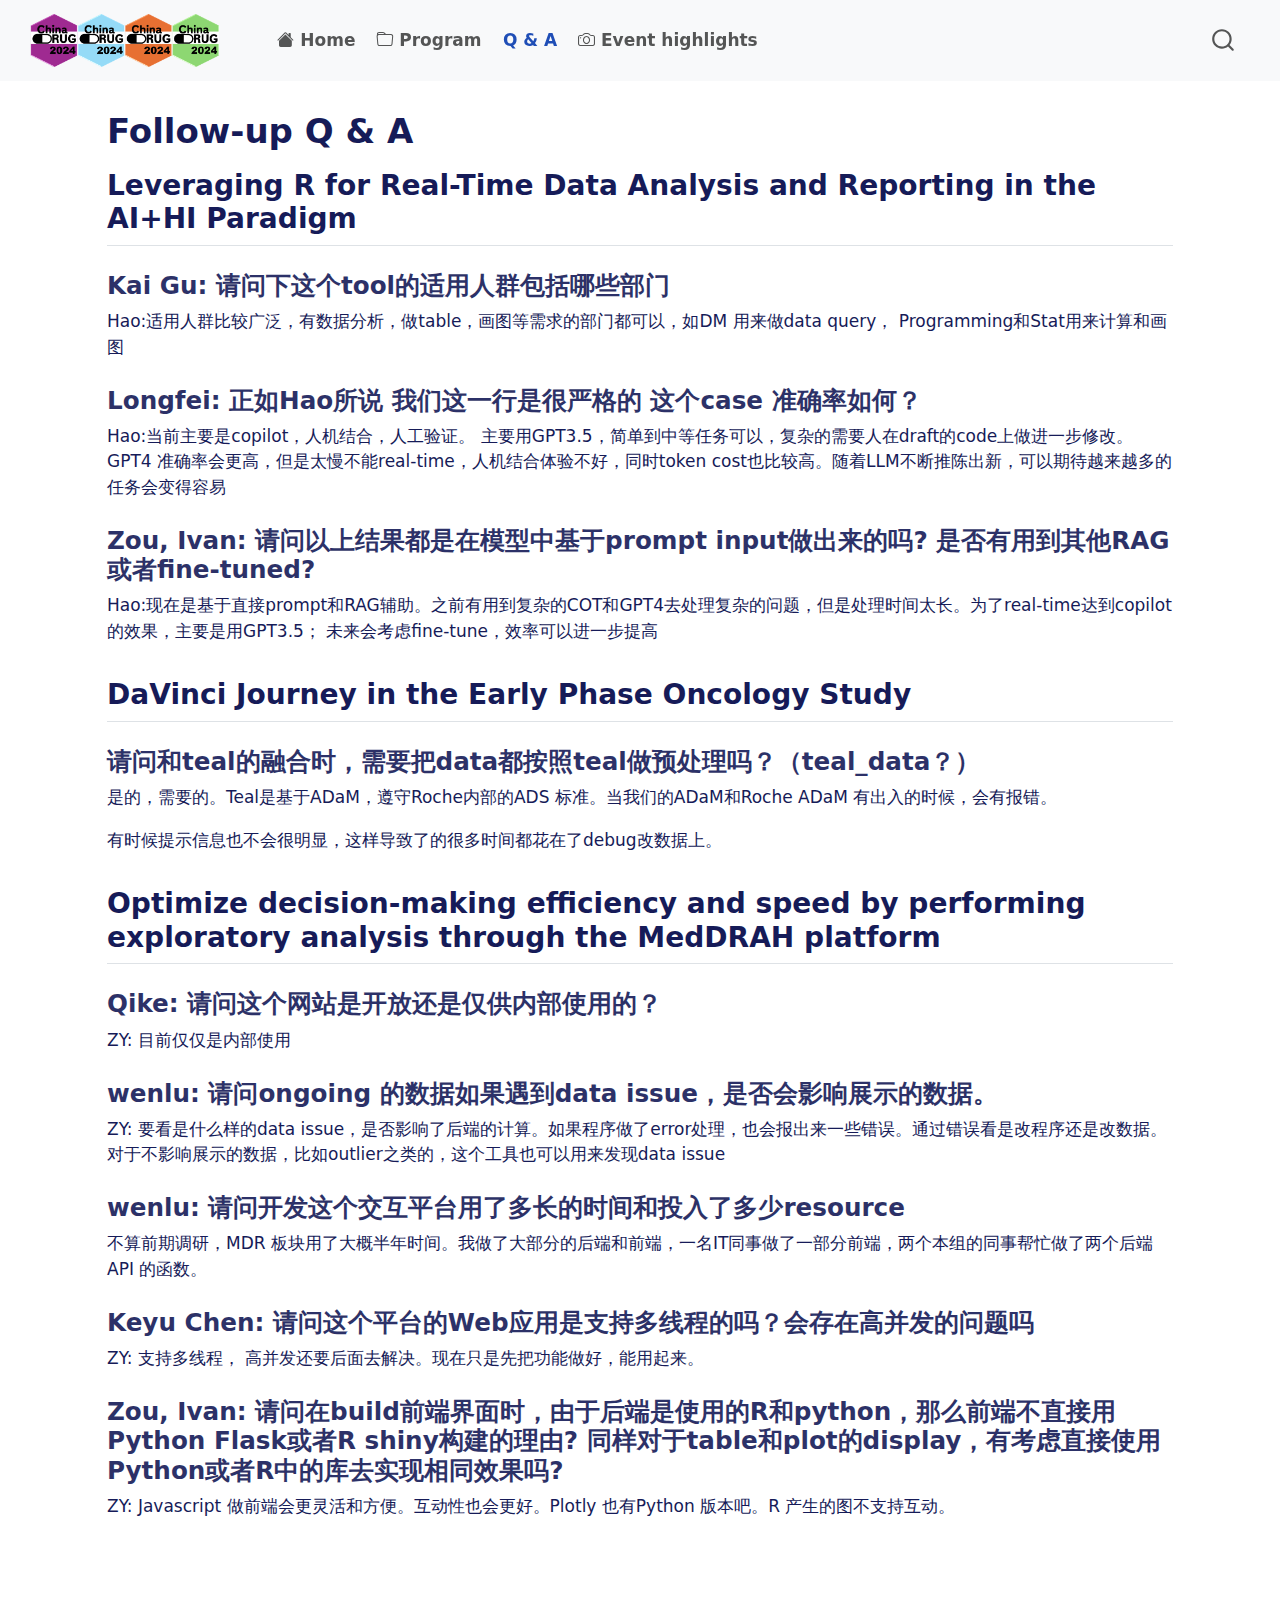
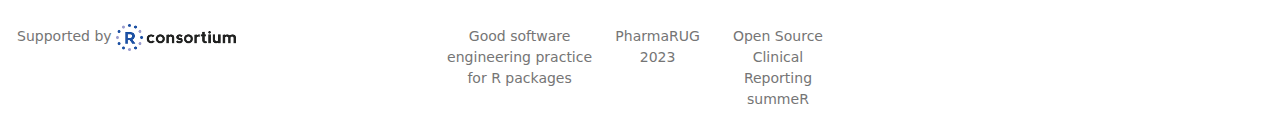
<file: questions.html>
<!DOCTYPE html>
<html xmlns="http://www.w3.org/1999/xhtml" lang="en" xml:lang="en"><head>

<meta charset="utf-8">
<meta name="generator" content="quarto-1.6.39">

<meta name="viewport" content="width=device-width, initial-scale=1.0, user-scalable=yes">


<title>Follow-up Q &amp; A – ![](resources/combined.png){fig-alt="Posit" width=220px}</title>
<style>
code{white-space: pre-wrap;}
span.smallcaps{font-variant: small-caps;}
div.columns{display: flex; gap: min(4vw, 1.5em);}
div.column{flex: auto; overflow-x: auto;}
div.hanging-indent{margin-left: 1.5em; text-indent: -1.5em;}
ul.task-list{list-style: none;}
ul.task-list li input[type="checkbox"] {
  width: 0.8em;
  margin: 0 0.8em 0.2em -1em; /* quarto-specific, see https://github.com/quarto-dev/quarto-cli/issues/4556 */ 
  vertical-align: middle;
}
</style>


<script src="site_libs/quarto-nav/quarto-nav.js"></script>
<script src="site_libs/quarto-nav/headroom.min.js"></script>
<script src="site_libs/clipboard/clipboard.min.js"></script>
<script src="site_libs/quarto-search/autocomplete.umd.js"></script>
<script src="site_libs/quarto-search/fuse.min.js"></script>
<script src="site_libs/quarto-search/quarto-search.js"></script>
<meta name="quarto:offset" content="./">
<script src="site_libs/quarto-html/quarto.js"></script>
<script src="site_libs/quarto-html/popper.min.js"></script>
<script src="site_libs/quarto-html/tippy.umd.min.js"></script>
<script src="site_libs/quarto-html/anchor.min.js"></script>
<link href="site_libs/quarto-html/tippy.css" rel="stylesheet">
<link href="site_libs/quarto-html/quarto-syntax-highlighting-e26003cea8cd680ca0c55a263523d882.css" rel="stylesheet" id="quarto-text-highlighting-styles">
<script src="site_libs/bootstrap/bootstrap.min.js"></script>
<link href="site_libs/bootstrap/bootstrap-icons.css" rel="stylesheet">
<link href="site_libs/bootstrap/bootstrap-9b5a4b1e60a6e6445bfe829b58ae0d5b.min.css" rel="stylesheet" append-hash="true" id="quarto-bootstrap" data-mode="light">
<script id="quarto-search-options" type="application/json">{
  "location": "navbar",
  "copy-button": false,
  "collapse-after": 3,
  "panel-placement": "end",
  "type": "overlay",
  "limit": 50,
  "keyboard-shortcut": [
    "f",
    "/",
    "s"
  ],
  "show-item-context": false,
  "language": {
    "search-no-results-text": "No results",
    "search-matching-documents-text": "matching documents",
    "search-copy-link-title": "Copy link to search",
    "search-hide-matches-text": "Hide additional matches",
    "search-more-match-text": "more match in this document",
    "search-more-matches-text": "more matches in this document",
    "search-clear-button-title": "Clear",
    "search-text-placeholder": "",
    "search-detached-cancel-button-title": "Cancel",
    "search-submit-button-title": "Submit",
    "search-label": "Search"
  }
}</script>


<link rel="stylesheet" href="styles.css">
</head>

<body class="nav-fixed fullcontent">

<div id="quarto-search-results"></div>
  <header id="quarto-header" class="headroom fixed-top">
    <nav class="navbar navbar-expand-lg " data-bs-theme="dark">
      <div class="navbar-container container-fluid">
      <div class="navbar-brand-container mx-auto">
    <a class="navbar-brand" href="./index.html">
    <span class="navbar-title"><img src="resources/combined.png" class="img-fluid" alt="Posit" width="220"></span>
    </a>
  </div>
            <div id="quarto-search" class="" title="Search"></div>
          <button class="navbar-toggler" type="button" data-bs-toggle="collapse" data-bs-target="#navbarCollapse" aria-controls="navbarCollapse" role="menu" aria-expanded="false" aria-label="Toggle navigation" onclick="if (window.quartoToggleHeadroom) { window.quartoToggleHeadroom(); }">
  <span class="navbar-toggler-icon"></span>
</button>
          <div class="collapse navbar-collapse" id="navbarCollapse">
            <ul class="navbar-nav navbar-nav-scroll me-auto">
  <li class="nav-item">
    <a class="nav-link" href="./index.html"> <i class="bi bi-house-fill" role="img">
</i> 
<span class="menu-text">Home</span></a>
  </li>  
  <li class="nav-item">
    <a class="nav-link" href="./program.html"> <i class="bi bi-folder" role="img">
</i> 
<span class="menu-text">Program</span></a>
  </li>  
  <li class="nav-item">
    <a class="nav-link active" href="./questions.html" aria-current="page"> <i class="bi bi-question-circleg" role="img">
</i> 
<span class="menu-text">Q &amp; A</span></a>
  </li>  
  <li class="nav-item">
    <a class="nav-link" href="./highlights.html"> <i class="bi bi-camera" role="img">
</i> 
<span class="menu-text">Event highlights</span></a>
  </li>  
</ul>
          </div> <!-- /navcollapse -->
            <div class="quarto-navbar-tools">
</div>
      </div> <!-- /container-fluid -->
    </nav>
</header>
<!-- content -->
<div id="quarto-content" class="quarto-container page-columns page-rows-contents page-layout-article page-navbar">
<!-- sidebar -->
<!-- margin-sidebar -->
    
<!-- main -->
<main class="content" id="quarto-document-content">

<header id="title-block-header" class="quarto-title-block default">
<div class="quarto-title">
<h1 class="title">Follow-up Q &amp; A</h1>
</div>



<div class="quarto-title-meta">

    
  
    
  </div>
  


</header>


<section id="leveraging-r-for-real-time-data-analysis-and-reporting-in-the-aihi-paradigm" class="level2">
<h2 class="anchored" data-anchor-id="leveraging-r-for-real-time-data-analysis-and-reporting-in-the-aihi-paradigm">Leveraging R for Real-Time Data Analysis and Reporting in the AI+HI Paradigm</h2>
<section id="kai-gu-请问下这个tool的适用人群包括哪些部门" class="level3">
<h3 class="anchored" data-anchor-id="kai-gu-请问下这个tool的适用人群包括哪些部门">Kai Gu: 请问下这个tool的适用人群包括哪些部门</h3>
<p>Hao:适用人群比较广泛，有数据分析，做table，画图等需求的部门都可以，如DM 用来做data query， Programming和Stat用来计算和画图</p>
</section>
<section id="longfei-正如hao所说-我们这一行是很严格的-这个case-准确率如何" class="level3">
<h3 class="anchored" data-anchor-id="longfei-正如hao所说-我们这一行是很严格的-这个case-准确率如何">Longfei: 正如Hao所说 我们这一行是很严格的 这个case 准确率如何？</h3>
<p>Hao:当前主要是copilot，人机结合，人工验证。 主要用GPT3.5，简单到中等任务可以，复杂的需要人在draft的code上做进一步修改。GPT4 准确率会更高，但是太慢不能real-time，人机结合体验不好，同时token cost也比较高。随着LLM不断推陈出新，可以期待越来越多的任务会变得容易</p>
</section>
<section id="zou-ivan-请问以上结果都是在模型中基于prompt-input做出来的吗-是否有用到其他rag或者fine-tuned" class="level3">
<h3 class="anchored" data-anchor-id="zou-ivan-请问以上结果都是在模型中基于prompt-input做出来的吗-是否有用到其他rag或者fine-tuned">Zou, Ivan: 请问以上结果都是在模型中基于prompt input做出来的吗? 是否有用到其他RAG或者fine-tuned?</h3>
<p>Hao:现在是基于直接prompt和RAG辅助。之前有用到复杂的COT和GPT4去处理复杂的问题，但是处理时间太长。为了real-time达到copilot的效果，主要是用GPT3.5； 未来会考虑fine-tune，效率可以进一步提高</p>
</section>
</section>
<section id="davinci-journey-in-the-early-phase-oncology-study" class="level2">
<h2 class="anchored" data-anchor-id="davinci-journey-in-the-early-phase-oncology-study">DaVinci Journey in the Early Phase Oncology Study</h2>
<section id="请问和teal的融合时需要把data都按照teal做预处理吗teal_data" class="level3">
<h3 class="anchored" data-anchor-id="请问和teal的融合时需要把data都按照teal做预处理吗teal_data">请问和teal的融合时，需要把data都按照teal做预处理吗？（teal_data？）</h3>
<p>是的，需要的。Teal是基于ADaM，遵守Roche内部的ADS 标准。当我们的ADaM和Roche ADaM 有出入的时候，会有报错。</p>
<p>有时候提示信息也不会很明显，这样导致了的很多时间都花在了debug改数据上。</p>
</section>
</section>
<section id="optimize-decision-making-efficiency-and-speed-by-performing-exploratory-analysis-through-the-meddrah-platform" class="level2">
<h2 class="anchored" data-anchor-id="optimize-decision-making-efficiency-and-speed-by-performing-exploratory-analysis-through-the-meddrah-platform">Optimize decision-making efficiency and speed by performing exploratory analysis through the MedDRAH platform</h2>
<section id="qike-请问这个网站是开放还是仅供内部使用的" class="level3">
<h3 class="anchored" data-anchor-id="qike-请问这个网站是开放还是仅供内部使用的">Qike: 请问这个网站是开放还是仅供内部使用的？</h3>
<p>ZY: 目前仅仅是内部使用</p>
</section>
<section id="wenlu-请问ongoing-的数据如果遇到data-issue是否会影响展示的数据" class="level3">
<h3 class="anchored" data-anchor-id="wenlu-请问ongoing-的数据如果遇到data-issue是否会影响展示的数据">wenlu: 请问ongoing 的数据如果遇到data issue，是否会影响展示的数据。</h3>
<p>ZY: 要看是什么样的data issue，是否影响了后端的计算。如果程序做了error处理，也会报出来一些错误。通过错误看是改程序还是改数据。对于不影响展示的数据，比如outlier之类的，这个工具也可以用来发现data issue</p>
</section>
<section id="wenlu-请问开发这个交互平台用了多长的时间和投入了多少resource" class="level3">
<h3 class="anchored" data-anchor-id="wenlu-请问开发这个交互平台用了多长的时间和投入了多少resource">wenlu: 请问开发这个交互平台用了多长的时间和投入了多少resource</h3>
<p>不算前期调研，MDR 板块用了大概半年时间。我做了大部分的后端和前端，一名IT同事做了一部分前端，两个本组的同事帮忙做了两个后端API 的函数。</p>
</section>
<section id="keyu-chen-请问这个平台的web应用是支持多线程的吗会存在高并发的问题吗" class="level3">
<h3 class="anchored" data-anchor-id="keyu-chen-请问这个平台的web应用是支持多线程的吗会存在高并发的问题吗">Keyu Chen: 请问这个平台的Web应用是支持多线程的吗？会存在高并发的问题吗</h3>
<p>ZY: 支持多线程， 高并发还要后面去解决。现在只是先把功能做好，能用起来。</p>
</section>
<section id="zou-ivan-请问在build前端界面时由于后端是使用的r和python那么前端不直接用python-flask或者r-shiny构建的理由-同样对于table和plot的display有考虑直接使用python或者r中的库去实现相同效果吗" class="level3">
<h3 class="anchored" data-anchor-id="zou-ivan-请问在build前端界面时由于后端是使用的r和python那么前端不直接用python-flask或者r-shiny构建的理由-同样对于table和plot的display有考虑直接使用python或者r中的库去实现相同效果吗">Zou, Ivan: 请问在build前端界面时，由于后端是使用的R和python，那么前端不直接用Python Flask或者R shiny构建的理由? 同样对于table和plot的display，有考虑直接使用Python或者R中的库去实现相同效果吗?</h3>
<p>ZY: Javascript 做前端会更灵活和方便。互动性也会更好。Plotly 也有Python 版本吧。R 产生的图不支持互动。</p>


</section>
</section>

</main> <!-- /main -->
<script id="quarto-html-after-body" type="application/javascript">
window.document.addEventListener("DOMContentLoaded", function (event) {
  const toggleBodyColorMode = (bsSheetEl) => {
    const mode = bsSheetEl.getAttribute("data-mode");
    const bodyEl = window.document.querySelector("body");
    if (mode === "dark") {
      bodyEl.classList.add("quarto-dark");
      bodyEl.classList.remove("quarto-light");
    } else {
      bodyEl.classList.add("quarto-light");
      bodyEl.classList.remove("quarto-dark");
    }
  }
  const toggleBodyColorPrimary = () => {
    const bsSheetEl = window.document.querySelector("link#quarto-bootstrap");
    if (bsSheetEl) {
      toggleBodyColorMode(bsSheetEl);
    }
  }
  toggleBodyColorPrimary();  
  const icon = "";
  const anchorJS = new window.AnchorJS();
  anchorJS.options = {
    placement: 'right',
    icon: icon
  };
  anchorJS.add('.anchored');
  const isCodeAnnotation = (el) => {
    for (const clz of el.classList) {
      if (clz.startsWith('code-annotation-')) {                     
        return true;
      }
    }
    return false;
  }
  const onCopySuccess = function(e) {
    // button target
    const button = e.trigger;
    // don't keep focus
    button.blur();
    // flash "checked"
    button.classList.add('code-copy-button-checked');
    var currentTitle = button.getAttribute("title");
    button.setAttribute("title", "Copied!");
    let tooltip;
    if (window.bootstrap) {
      button.setAttribute("data-bs-toggle", "tooltip");
      button.setAttribute("data-bs-placement", "left");
      button.setAttribute("data-bs-title", "Copied!");
      tooltip = new bootstrap.Tooltip(button, 
        { trigger: "manual", 
          customClass: "code-copy-button-tooltip",
          offset: [0, -8]});
      tooltip.show();    
    }
    setTimeout(function() {
      if (tooltip) {
        tooltip.hide();
        button.removeAttribute("data-bs-title");
        button.removeAttribute("data-bs-toggle");
        button.removeAttribute("data-bs-placement");
      }
      button.setAttribute("title", currentTitle);
      button.classList.remove('code-copy-button-checked');
    }, 1000);
    // clear code selection
    e.clearSelection();
  }
  const getTextToCopy = function(trigger) {
      const codeEl = trigger.previousElementSibling.cloneNode(true);
      for (const childEl of codeEl.children) {
        if (isCodeAnnotation(childEl)) {
          childEl.remove();
        }
      }
      return codeEl.innerText;
  }
  const clipboard = new window.ClipboardJS('.code-copy-button:not([data-in-quarto-modal])', {
    text: getTextToCopy
  });
  clipboard.on('success', onCopySuccess);
  if (window.document.getElementById('quarto-embedded-source-code-modal')) {
    const clipboardModal = new window.ClipboardJS('.code-copy-button[data-in-quarto-modal]', {
      text: getTextToCopy,
      container: window.document.getElementById('quarto-embedded-source-code-modal')
    });
    clipboardModal.on('success', onCopySuccess);
  }
    var localhostRegex = new RegExp(/^(?:http|https):\/\/localhost\:?[0-9]*\//);
    var mailtoRegex = new RegExp(/^mailto:/);
      var filterRegex = new RegExp("https:\/\/pharmarug\.github\.io\/pharmarug-2024\/");
    var isInternal = (href) => {
        return filterRegex.test(href) || localhostRegex.test(href) || mailtoRegex.test(href);
    }
    // Inspect non-navigation links and adorn them if external
 	var links = window.document.querySelectorAll('a[href]:not(.nav-link):not(.navbar-brand):not(.toc-action):not(.sidebar-link):not(.sidebar-item-toggle):not(.pagination-link):not(.no-external):not([aria-hidden]):not(.dropdown-item):not(.quarto-navigation-tool):not(.about-link)');
    for (var i=0; i<links.length; i++) {
      const link = links[i];
      if (!isInternal(link.href)) {
        // undo the damage that might have been done by quarto-nav.js in the case of
        // links that we want to consider external
        if (link.dataset.originalHref !== undefined) {
          link.href = link.dataset.originalHref;
        }
      }
    }
  function tippyHover(el, contentFn, onTriggerFn, onUntriggerFn) {
    const config = {
      allowHTML: true,
      maxWidth: 500,
      delay: 100,
      arrow: false,
      appendTo: function(el) {
          return el.parentElement;
      },
      interactive: true,
      interactiveBorder: 10,
      theme: 'quarto',
      placement: 'bottom-start',
    };
    if (contentFn) {
      config.content = contentFn;
    }
    if (onTriggerFn) {
      config.onTrigger = onTriggerFn;
    }
    if (onUntriggerFn) {
      config.onUntrigger = onUntriggerFn;
    }
    window.tippy(el, config); 
  }
  const noterefs = window.document.querySelectorAll('a[role="doc-noteref"]');
  for (var i=0; i<noterefs.length; i++) {
    const ref = noterefs[i];
    tippyHover(ref, function() {
      // use id or data attribute instead here
      let href = ref.getAttribute('data-footnote-href') || ref.getAttribute('href');
      try { href = new URL(href).hash; } catch {}
      const id = href.replace(/^#\/?/, "");
      const note = window.document.getElementById(id);
      if (note) {
        return note.innerHTML;
      } else {
        return "";
      }
    });
  }
  const xrefs = window.document.querySelectorAll('a.quarto-xref');
  const processXRef = (id, note) => {
    // Strip column container classes
    const stripColumnClz = (el) => {
      el.classList.remove("page-full", "page-columns");
      if (el.children) {
        for (const child of el.children) {
          stripColumnClz(child);
        }
      }
    }
    stripColumnClz(note)
    if (id === null || id.startsWith('sec-')) {
      // Special case sections, only their first couple elements
      const container = document.createElement("div");
      if (note.children && note.children.length > 2) {
        container.appendChild(note.children[0].cloneNode(true));
        for (let i = 1; i < note.children.length; i++) {
          const child = note.children[i];
          if (child.tagName === "P" && child.innerText === "") {
            continue;
          } else {
            container.appendChild(child.cloneNode(true));
            break;
          }
        }
        if (window.Quarto?.typesetMath) {
          window.Quarto.typesetMath(container);
        }
        return container.innerHTML
      } else {
        if (window.Quarto?.typesetMath) {
          window.Quarto.typesetMath(note);
        }
        return note.innerHTML;
      }
    } else {
      // Remove any anchor links if they are present
      const anchorLink = note.querySelector('a.anchorjs-link');
      if (anchorLink) {
        anchorLink.remove();
      }
      if (window.Quarto?.typesetMath) {
        window.Quarto.typesetMath(note);
      }
      if (note.classList.contains("callout")) {
        return note.outerHTML;
      } else {
        return note.innerHTML;
      }
    }
  }
  for (var i=0; i<xrefs.length; i++) {
    const xref = xrefs[i];
    tippyHover(xref, undefined, function(instance) {
      instance.disable();
      let url = xref.getAttribute('href');
      let hash = undefined; 
      if (url.startsWith('#')) {
        hash = url;
      } else {
        try { hash = new URL(url).hash; } catch {}
      }
      if (hash) {
        const id = hash.replace(/^#\/?/, "");
        const note = window.document.getElementById(id);
        if (note !== null) {
          try {
            const html = processXRef(id, note.cloneNode(true));
            instance.setContent(html);
          } finally {
            instance.enable();
            instance.show();
          }
        } else {
          // See if we can fetch this
          fetch(url.split('#')[0])
          .then(res => res.text())
          .then(html => {
            const parser = new DOMParser();
            const htmlDoc = parser.parseFromString(html, "text/html");
            const note = htmlDoc.getElementById(id);
            if (note !== null) {
              const html = processXRef(id, note);
              instance.setContent(html);
            } 
          }).finally(() => {
            instance.enable();
            instance.show();
          });
        }
      } else {
        // See if we can fetch a full url (with no hash to target)
        // This is a special case and we should probably do some content thinning / targeting
        fetch(url)
        .then(res => res.text())
        .then(html => {
          const parser = new DOMParser();
          const htmlDoc = parser.parseFromString(html, "text/html");
          const note = htmlDoc.querySelector('main.content');
          if (note !== null) {
            // This should only happen for chapter cross references
            // (since there is no id in the URL)
            // remove the first header
            if (note.children.length > 0 && note.children[0].tagName === "HEADER") {
              note.children[0].remove();
            }
            const html = processXRef(null, note);
            instance.setContent(html);
          } 
        }).finally(() => {
          instance.enable();
          instance.show();
        });
      }
    }, function(instance) {
    });
  }
      let selectedAnnoteEl;
      const selectorForAnnotation = ( cell, annotation) => {
        let cellAttr = 'data-code-cell="' + cell + '"';
        let lineAttr = 'data-code-annotation="' +  annotation + '"';
        const selector = 'span[' + cellAttr + '][' + lineAttr + ']';
        return selector;
      }
      const selectCodeLines = (annoteEl) => {
        const doc = window.document;
        const targetCell = annoteEl.getAttribute("data-target-cell");
        const targetAnnotation = annoteEl.getAttribute("data-target-annotation");
        const annoteSpan = window.document.querySelector(selectorForAnnotation(targetCell, targetAnnotation));
        const lines = annoteSpan.getAttribute("data-code-lines").split(",");
        const lineIds = lines.map((line) => {
          return targetCell + "-" + line;
        })
        let top = null;
        let height = null;
        let parent = null;
        if (lineIds.length > 0) {
            //compute the position of the single el (top and bottom and make a div)
            const el = window.document.getElementById(lineIds[0]);
            top = el.offsetTop;
            height = el.offsetHeight;
            parent = el.parentElement.parentElement;
          if (lineIds.length > 1) {
            const lastEl = window.document.getElementById(lineIds[lineIds.length - 1]);
            const bottom = lastEl.offsetTop + lastEl.offsetHeight;
            height = bottom - top;
          }
          if (top !== null && height !== null && parent !== null) {
            // cook up a div (if necessary) and position it 
            let div = window.document.getElementById("code-annotation-line-highlight");
            if (div === null) {
              div = window.document.createElement("div");
              div.setAttribute("id", "code-annotation-line-highlight");
              div.style.position = 'absolute';
              parent.appendChild(div);
            }
            div.style.top = top - 2 + "px";
            div.style.height = height + 4 + "px";
            div.style.left = 0;
            let gutterDiv = window.document.getElementById("code-annotation-line-highlight-gutter");
            if (gutterDiv === null) {
              gutterDiv = window.document.createElement("div");
              gutterDiv.setAttribute("id", "code-annotation-line-highlight-gutter");
              gutterDiv.style.position = 'absolute';
              const codeCell = window.document.getElementById(targetCell);
              const gutter = codeCell.querySelector('.code-annotation-gutter');
              gutter.appendChild(gutterDiv);
            }
            gutterDiv.style.top = top - 2 + "px";
            gutterDiv.style.height = height + 4 + "px";
          }
          selectedAnnoteEl = annoteEl;
        }
      };
      const unselectCodeLines = () => {
        const elementsIds = ["code-annotation-line-highlight", "code-annotation-line-highlight-gutter"];
        elementsIds.forEach((elId) => {
          const div = window.document.getElementById(elId);
          if (div) {
            div.remove();
          }
        });
        selectedAnnoteEl = undefined;
      };
        // Handle positioning of the toggle
    window.addEventListener(
      "resize",
      throttle(() => {
        elRect = undefined;
        if (selectedAnnoteEl) {
          selectCodeLines(selectedAnnoteEl);
        }
      }, 10)
    );
    function throttle(fn, ms) {
    let throttle = false;
    let timer;
      return (...args) => {
        if(!throttle) { // first call gets through
            fn.apply(this, args);
            throttle = true;
        } else { // all the others get throttled
            if(timer) clearTimeout(timer); // cancel #2
            timer = setTimeout(() => {
              fn.apply(this, args);
              timer = throttle = false;
            }, ms);
        }
      };
    }
      // Attach click handler to the DT
      const annoteDls = window.document.querySelectorAll('dt[data-target-cell]');
      for (const annoteDlNode of annoteDls) {
        annoteDlNode.addEventListener('click', (event) => {
          const clickedEl = event.target;
          if (clickedEl !== selectedAnnoteEl) {
            unselectCodeLines();
            const activeEl = window.document.querySelector('dt[data-target-cell].code-annotation-active');
            if (activeEl) {
              activeEl.classList.remove('code-annotation-active');
            }
            selectCodeLines(clickedEl);
            clickedEl.classList.add('code-annotation-active');
          } else {
            // Unselect the line
            unselectCodeLines();
            clickedEl.classList.remove('code-annotation-active');
          }
        });
      }
  const findCites = (el) => {
    const parentEl = el.parentElement;
    if (parentEl) {
      const cites = parentEl.dataset.cites;
      if (cites) {
        return {
          el,
          cites: cites.split(' ')
        };
      } else {
        return findCites(el.parentElement)
      }
    } else {
      return undefined;
    }
  };
  var bibliorefs = window.document.querySelectorAll('a[role="doc-biblioref"]');
  for (var i=0; i<bibliorefs.length; i++) {
    const ref = bibliorefs[i];
    const citeInfo = findCites(ref);
    if (citeInfo) {
      tippyHover(citeInfo.el, function() {
        var popup = window.document.createElement('div');
        citeInfo.cites.forEach(function(cite) {
          var citeDiv = window.document.createElement('div');
          citeDiv.classList.add('hanging-indent');
          citeDiv.classList.add('csl-entry');
          var biblioDiv = window.document.getElementById('ref-' + cite);
          if (biblioDiv) {
            citeDiv.innerHTML = biblioDiv.innerHTML;
          }
          popup.appendChild(citeDiv);
        });
        return popup.innerHTML;
      });
    }
  }
});
</script>
</div> <!-- /content -->
<footer class="footer">
  <div class="nav-footer">
    <div class="nav-footer-left">
<p>Supported by <a href="https://www.r-consortium.org/"><img src="resources/rconsortium.png" class="img-fluid" alt="Posit" width="120"></a></p>
</div>   
    <div class="nav-footer-center">
      <ul class="footer-items list-unstyled">
    <li class="nav-item">
    <a class="nav-link" href="https://openpharma.github.io/workshop-r-swe/">
<p>Good software engineering practice for R packages</p>
</a>
  </li>  
    <li class="nav-item">
    <a class="nav-link" href="https://pharmarug.github.io/pharmarug-2023/">
<p>PharmaRUG 2023</p>
</a>
  </li>  
    <li class="nav-item">
    <a class="nav-link" href="https://insightsengineering.github.io/nest-2023-summeR/">
<p>Open Source Clinical Reporting summeR</p>
</a>
  </li>  
</ul>
    </div>
    <div class="nav-footer-right">
      &nbsp;
    </div>
  </div>
</footer>




</body></html>
</file>
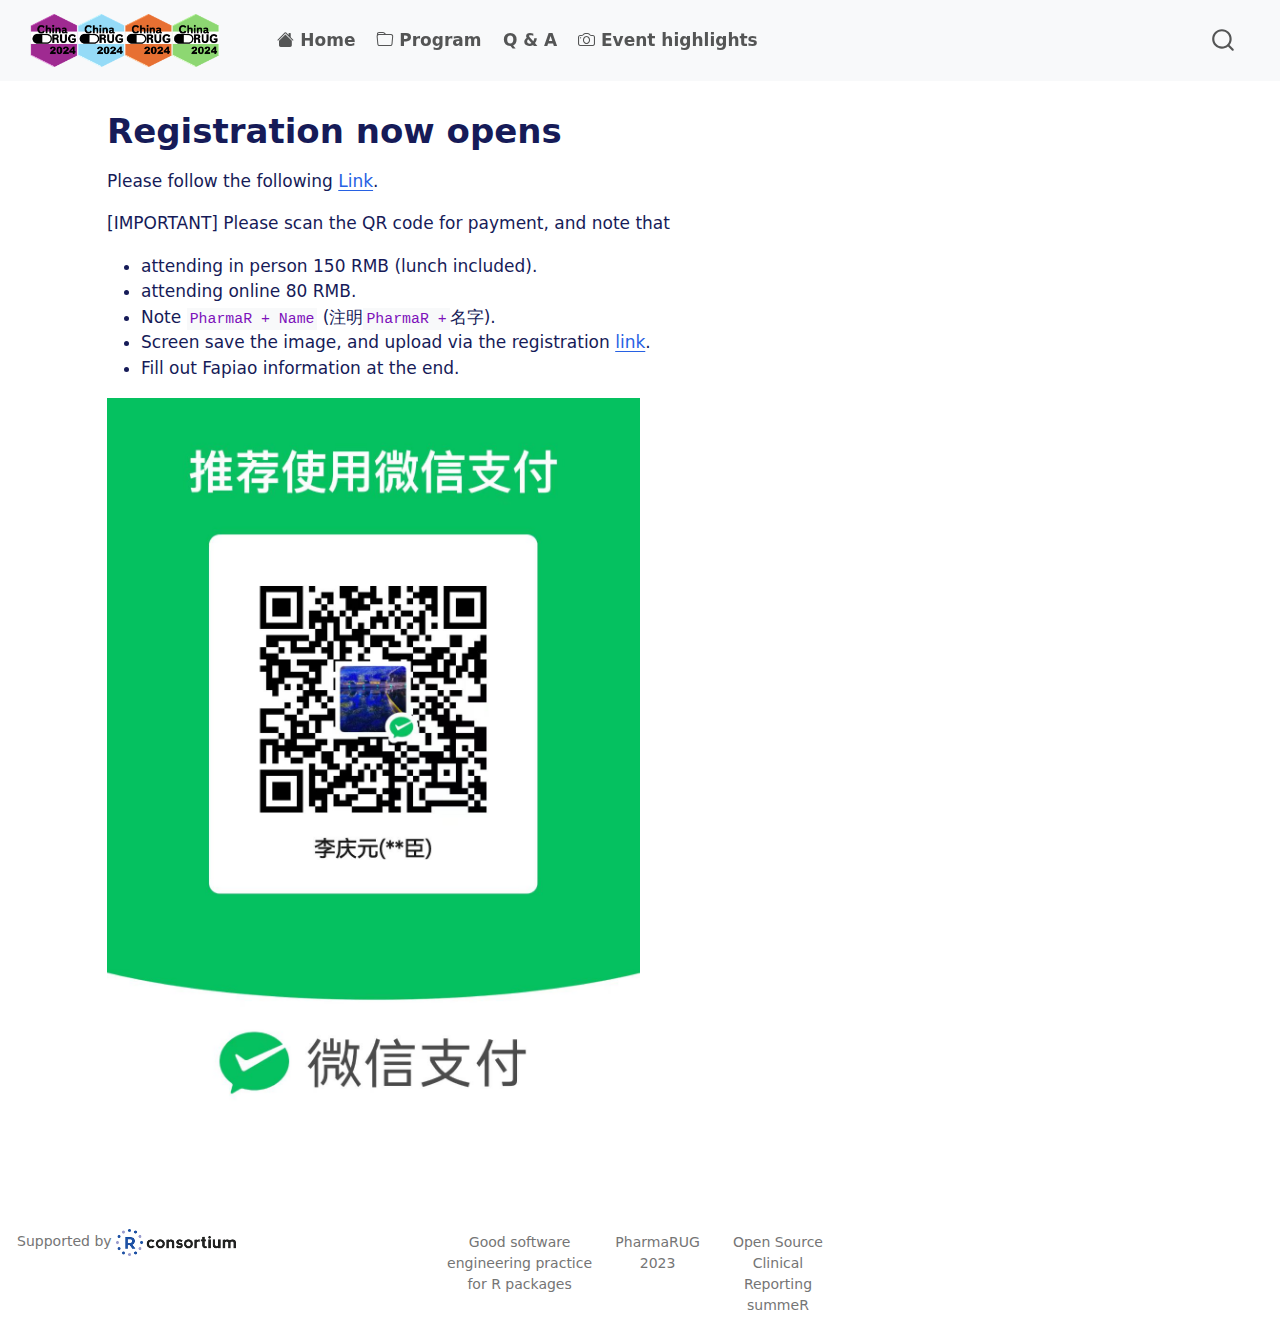
<file: reg.html>
<!DOCTYPE html>
<html xmlns="http://www.w3.org/1999/xhtml" lang="en" xml:lang="en"><head>

<meta charset="utf-8">
<meta name="generator" content="quarto-1.6.39">

<meta name="viewport" content="width=device-width, initial-scale=1.0, user-scalable=yes">


<title>Registration now opens – ![](resources/combined.png){fig-alt="Posit" width=220px}</title>
<style>
code{white-space: pre-wrap;}
span.smallcaps{font-variant: small-caps;}
div.columns{display: flex; gap: min(4vw, 1.5em);}
div.column{flex: auto; overflow-x: auto;}
div.hanging-indent{margin-left: 1.5em; text-indent: -1.5em;}
ul.task-list{list-style: none;}
ul.task-list li input[type="checkbox"] {
  width: 0.8em;
  margin: 0 0.8em 0.2em -1em; /* quarto-specific, see https://github.com/quarto-dev/quarto-cli/issues/4556 */ 
  vertical-align: middle;
}
</style>


<script src="site_libs/quarto-nav/quarto-nav.js"></script>
<script src="site_libs/quarto-nav/headroom.min.js"></script>
<script src="site_libs/clipboard/clipboard.min.js"></script>
<script src="site_libs/quarto-search/autocomplete.umd.js"></script>
<script src="site_libs/quarto-search/fuse.min.js"></script>
<script src="site_libs/quarto-search/quarto-search.js"></script>
<meta name="quarto:offset" content="./">
<script src="site_libs/quarto-html/quarto.js"></script>
<script src="site_libs/quarto-html/popper.min.js"></script>
<script src="site_libs/quarto-html/tippy.umd.min.js"></script>
<script src="site_libs/quarto-html/anchor.min.js"></script>
<link href="site_libs/quarto-html/tippy.css" rel="stylesheet">
<link href="site_libs/quarto-html/quarto-syntax-highlighting-e26003cea8cd680ca0c55a263523d882.css" rel="stylesheet" id="quarto-text-highlighting-styles">
<script src="site_libs/bootstrap/bootstrap.min.js"></script>
<link href="site_libs/bootstrap/bootstrap-icons.css" rel="stylesheet">
<link href="site_libs/bootstrap/bootstrap-9b5a4b1e60a6e6445bfe829b58ae0d5b.min.css" rel="stylesheet" append-hash="true" id="quarto-bootstrap" data-mode="light">
<script id="quarto-search-options" type="application/json">{
  "location": "navbar",
  "copy-button": false,
  "collapse-after": 3,
  "panel-placement": "end",
  "type": "overlay",
  "limit": 50,
  "keyboard-shortcut": [
    "f",
    "/",
    "s"
  ],
  "show-item-context": false,
  "language": {
    "search-no-results-text": "No results",
    "search-matching-documents-text": "matching documents",
    "search-copy-link-title": "Copy link to search",
    "search-hide-matches-text": "Hide additional matches",
    "search-more-match-text": "more match in this document",
    "search-more-matches-text": "more matches in this document",
    "search-clear-button-title": "Clear",
    "search-text-placeholder": "",
    "search-detached-cancel-button-title": "Cancel",
    "search-submit-button-title": "Submit",
    "search-label": "Search"
  }
}</script>


<link rel="stylesheet" href="styles.css">
</head>

<body class="nav-fixed fullcontent">

<div id="quarto-search-results"></div>
  <header id="quarto-header" class="headroom fixed-top">
    <nav class="navbar navbar-expand-lg " data-bs-theme="dark">
      <div class="navbar-container container-fluid">
      <div class="navbar-brand-container mx-auto">
    <a class="navbar-brand" href="./index.html">
    <span class="navbar-title"><img src="resources/combined.png" class="img-fluid" alt="Posit" width="220"></span>
    </a>
  </div>
            <div id="quarto-search" class="" title="Search"></div>
          <button class="navbar-toggler" type="button" data-bs-toggle="collapse" data-bs-target="#navbarCollapse" aria-controls="navbarCollapse" role="menu" aria-expanded="false" aria-label="Toggle navigation" onclick="if (window.quartoToggleHeadroom) { window.quartoToggleHeadroom(); }">
  <span class="navbar-toggler-icon"></span>
</button>
          <div class="collapse navbar-collapse" id="navbarCollapse">
            <ul class="navbar-nav navbar-nav-scroll me-auto">
  <li class="nav-item">
    <a class="nav-link" href="./index.html"> <i class="bi bi-house-fill" role="img">
</i> 
<span class="menu-text">Home</span></a>
  </li>  
  <li class="nav-item">
    <a class="nav-link" href="./program.html"> <i class="bi bi-folder" role="img">
</i> 
<span class="menu-text">Program</span></a>
  </li>  
  <li class="nav-item">
    <a class="nav-link" href="./questions.html"> <i class="bi bi-question-circleg" role="img">
</i> 
<span class="menu-text">Q &amp; A</span></a>
  </li>  
  <li class="nav-item">
    <a class="nav-link" href="./highlights.html"> <i class="bi bi-camera" role="img">
</i> 
<span class="menu-text">Event highlights</span></a>
  </li>  
</ul>
          </div> <!-- /navcollapse -->
            <div class="quarto-navbar-tools">
</div>
      </div> <!-- /container-fluid -->
    </nav>
</header>
<!-- content -->
<div id="quarto-content" class="quarto-container page-columns page-rows-contents page-layout-article page-navbar">
<!-- sidebar -->
<!-- margin-sidebar -->
    
<!-- main -->
<main class="content" id="quarto-document-content">

<header id="title-block-header" class="quarto-title-block default">
<div class="quarto-title">
<h1 class="title">Registration now opens</h1>
</div>



<div class="quarto-title-meta">

    
  
    
  </div>
  


</header>


<p>Please follow the following <a href="https://docs.qq.com/form/page/DWWFQeElLUEtQQUlk">Link</a>.</p>
<p>[IMPORTANT] Please scan the QR code for payment, and note that</p>
<ul>
<li>attending in person 150 RMB (lunch included).</li>
<li>attending online 80 RMB.</li>
<li>Note <code>PharmaR + Name</code> (注明<code>PharmaR +</code>名字).</li>
<li>Screen save the image, and upload via the registration <a href="https://docs.qq.com/form/page/DWWFQeElLUEtQQUlk">link</a>.</li>
<li>Fill out Fapiao information at the end.</li>
</ul>
<p><img src="resources/wechatpay.jpg" width="50%"></p>



</main> <!-- /main -->
<script id="quarto-html-after-body" type="application/javascript">
window.document.addEventListener("DOMContentLoaded", function (event) {
  const toggleBodyColorMode = (bsSheetEl) => {
    const mode = bsSheetEl.getAttribute("data-mode");
    const bodyEl = window.document.querySelector("body");
    if (mode === "dark") {
      bodyEl.classList.add("quarto-dark");
      bodyEl.classList.remove("quarto-light");
    } else {
      bodyEl.classList.add("quarto-light");
      bodyEl.classList.remove("quarto-dark");
    }
  }
  const toggleBodyColorPrimary = () => {
    const bsSheetEl = window.document.querySelector("link#quarto-bootstrap");
    if (bsSheetEl) {
      toggleBodyColorMode(bsSheetEl);
    }
  }
  toggleBodyColorPrimary();  
  const icon = "";
  const anchorJS = new window.AnchorJS();
  anchorJS.options = {
    placement: 'right',
    icon: icon
  };
  anchorJS.add('.anchored');
  const isCodeAnnotation = (el) => {
    for (const clz of el.classList) {
      if (clz.startsWith('code-annotation-')) {                     
        return true;
      }
    }
    return false;
  }
  const onCopySuccess = function(e) {
    // button target
    const button = e.trigger;
    // don't keep focus
    button.blur();
    // flash "checked"
    button.classList.add('code-copy-button-checked');
    var currentTitle = button.getAttribute("title");
    button.setAttribute("title", "Copied!");
    let tooltip;
    if (window.bootstrap) {
      button.setAttribute("data-bs-toggle", "tooltip");
      button.setAttribute("data-bs-placement", "left");
      button.setAttribute("data-bs-title", "Copied!");
      tooltip = new bootstrap.Tooltip(button, 
        { trigger: "manual", 
          customClass: "code-copy-button-tooltip",
          offset: [0, -8]});
      tooltip.show();    
    }
    setTimeout(function() {
      if (tooltip) {
        tooltip.hide();
        button.removeAttribute("data-bs-title");
        button.removeAttribute("data-bs-toggle");
        button.removeAttribute("data-bs-placement");
      }
      button.setAttribute("title", currentTitle);
      button.classList.remove('code-copy-button-checked');
    }, 1000);
    // clear code selection
    e.clearSelection();
  }
  const getTextToCopy = function(trigger) {
      const codeEl = trigger.previousElementSibling.cloneNode(true);
      for (const childEl of codeEl.children) {
        if (isCodeAnnotation(childEl)) {
          childEl.remove();
        }
      }
      return codeEl.innerText;
  }
  const clipboard = new window.ClipboardJS('.code-copy-button:not([data-in-quarto-modal])', {
    text: getTextToCopy
  });
  clipboard.on('success', onCopySuccess);
  if (window.document.getElementById('quarto-embedded-source-code-modal')) {
    const clipboardModal = new window.ClipboardJS('.code-copy-button[data-in-quarto-modal]', {
      text: getTextToCopy,
      container: window.document.getElementById('quarto-embedded-source-code-modal')
    });
    clipboardModal.on('success', onCopySuccess);
  }
    var localhostRegex = new RegExp(/^(?:http|https):\/\/localhost\:?[0-9]*\//);
    var mailtoRegex = new RegExp(/^mailto:/);
      var filterRegex = new RegExp("https:\/\/pharmarug\.github\.io\/pharmarug-2024\/");
    var isInternal = (href) => {
        return filterRegex.test(href) || localhostRegex.test(href) || mailtoRegex.test(href);
    }
    // Inspect non-navigation links and adorn them if external
 	var links = window.document.querySelectorAll('a[href]:not(.nav-link):not(.navbar-brand):not(.toc-action):not(.sidebar-link):not(.sidebar-item-toggle):not(.pagination-link):not(.no-external):not([aria-hidden]):not(.dropdown-item):not(.quarto-navigation-tool):not(.about-link)');
    for (var i=0; i<links.length; i++) {
      const link = links[i];
      if (!isInternal(link.href)) {
        // undo the damage that might have been done by quarto-nav.js in the case of
        // links that we want to consider external
        if (link.dataset.originalHref !== undefined) {
          link.href = link.dataset.originalHref;
        }
      }
    }
  function tippyHover(el, contentFn, onTriggerFn, onUntriggerFn) {
    const config = {
      allowHTML: true,
      maxWidth: 500,
      delay: 100,
      arrow: false,
      appendTo: function(el) {
          return el.parentElement;
      },
      interactive: true,
      interactiveBorder: 10,
      theme: 'quarto',
      placement: 'bottom-start',
    };
    if (contentFn) {
      config.content = contentFn;
    }
    if (onTriggerFn) {
      config.onTrigger = onTriggerFn;
    }
    if (onUntriggerFn) {
      config.onUntrigger = onUntriggerFn;
    }
    window.tippy(el, config); 
  }
  const noterefs = window.document.querySelectorAll('a[role="doc-noteref"]');
  for (var i=0; i<noterefs.length; i++) {
    const ref = noterefs[i];
    tippyHover(ref, function() {
      // use id or data attribute instead here
      let href = ref.getAttribute('data-footnote-href') || ref.getAttribute('href');
      try { href = new URL(href).hash; } catch {}
      const id = href.replace(/^#\/?/, "");
      const note = window.document.getElementById(id);
      if (note) {
        return note.innerHTML;
      } else {
        return "";
      }
    });
  }
  const xrefs = window.document.querySelectorAll('a.quarto-xref');
  const processXRef = (id, note) => {
    // Strip column container classes
    const stripColumnClz = (el) => {
      el.classList.remove("page-full", "page-columns");
      if (el.children) {
        for (const child of el.children) {
          stripColumnClz(child);
        }
      }
    }
    stripColumnClz(note)
    if (id === null || id.startsWith('sec-')) {
      // Special case sections, only their first couple elements
      const container = document.createElement("div");
      if (note.children && note.children.length > 2) {
        container.appendChild(note.children[0].cloneNode(true));
        for (let i = 1; i < note.children.length; i++) {
          const child = note.children[i];
          if (child.tagName === "P" && child.innerText === "") {
            continue;
          } else {
            container.appendChild(child.cloneNode(true));
            break;
          }
        }
        if (window.Quarto?.typesetMath) {
          window.Quarto.typesetMath(container);
        }
        return container.innerHTML
      } else {
        if (window.Quarto?.typesetMath) {
          window.Quarto.typesetMath(note);
        }
        return note.innerHTML;
      }
    } else {
      // Remove any anchor links if they are present
      const anchorLink = note.querySelector('a.anchorjs-link');
      if (anchorLink) {
        anchorLink.remove();
      }
      if (window.Quarto?.typesetMath) {
        window.Quarto.typesetMath(note);
      }
      if (note.classList.contains("callout")) {
        return note.outerHTML;
      } else {
        return note.innerHTML;
      }
    }
  }
  for (var i=0; i<xrefs.length; i++) {
    const xref = xrefs[i];
    tippyHover(xref, undefined, function(instance) {
      instance.disable();
      let url = xref.getAttribute('href');
      let hash = undefined; 
      if (url.startsWith('#')) {
        hash = url;
      } else {
        try { hash = new URL(url).hash; } catch {}
      }
      if (hash) {
        const id = hash.replace(/^#\/?/, "");
        const note = window.document.getElementById(id);
        if (note !== null) {
          try {
            const html = processXRef(id, note.cloneNode(true));
            instance.setContent(html);
          } finally {
            instance.enable();
            instance.show();
          }
        } else {
          // See if we can fetch this
          fetch(url.split('#')[0])
          .then(res => res.text())
          .then(html => {
            const parser = new DOMParser();
            const htmlDoc = parser.parseFromString(html, "text/html");
            const note = htmlDoc.getElementById(id);
            if (note !== null) {
              const html = processXRef(id, note);
              instance.setContent(html);
            } 
          }).finally(() => {
            instance.enable();
            instance.show();
          });
        }
      } else {
        // See if we can fetch a full url (with no hash to target)
        // This is a special case and we should probably do some content thinning / targeting
        fetch(url)
        .then(res => res.text())
        .then(html => {
          const parser = new DOMParser();
          const htmlDoc = parser.parseFromString(html, "text/html");
          const note = htmlDoc.querySelector('main.content');
          if (note !== null) {
            // This should only happen for chapter cross references
            // (since there is no id in the URL)
            // remove the first header
            if (note.children.length > 0 && note.children[0].tagName === "HEADER") {
              note.children[0].remove();
            }
            const html = processXRef(null, note);
            instance.setContent(html);
          } 
        }).finally(() => {
          instance.enable();
          instance.show();
        });
      }
    }, function(instance) {
    });
  }
      let selectedAnnoteEl;
      const selectorForAnnotation = ( cell, annotation) => {
        let cellAttr = 'data-code-cell="' + cell + '"';
        let lineAttr = 'data-code-annotation="' +  annotation + '"';
        const selector = 'span[' + cellAttr + '][' + lineAttr + ']';
        return selector;
      }
      const selectCodeLines = (annoteEl) => {
        const doc = window.document;
        const targetCell = annoteEl.getAttribute("data-target-cell");
        const targetAnnotation = annoteEl.getAttribute("data-target-annotation");
        const annoteSpan = window.document.querySelector(selectorForAnnotation(targetCell, targetAnnotation));
        const lines = annoteSpan.getAttribute("data-code-lines").split(",");
        const lineIds = lines.map((line) => {
          return targetCell + "-" + line;
        })
        let top = null;
        let height = null;
        let parent = null;
        if (lineIds.length > 0) {
            //compute the position of the single el (top and bottom and make a div)
            const el = window.document.getElementById(lineIds[0]);
            top = el.offsetTop;
            height = el.offsetHeight;
            parent = el.parentElement.parentElement;
          if (lineIds.length > 1) {
            const lastEl = window.document.getElementById(lineIds[lineIds.length - 1]);
            const bottom = lastEl.offsetTop + lastEl.offsetHeight;
            height = bottom - top;
          }
          if (top !== null && height !== null && parent !== null) {
            // cook up a div (if necessary) and position it 
            let div = window.document.getElementById("code-annotation-line-highlight");
            if (div === null) {
              div = window.document.createElement("div");
              div.setAttribute("id", "code-annotation-line-highlight");
              div.style.position = 'absolute';
              parent.appendChild(div);
            }
            div.style.top = top - 2 + "px";
            div.style.height = height + 4 + "px";
            div.style.left = 0;
            let gutterDiv = window.document.getElementById("code-annotation-line-highlight-gutter");
            if (gutterDiv === null) {
              gutterDiv = window.document.createElement("div");
              gutterDiv.setAttribute("id", "code-annotation-line-highlight-gutter");
              gutterDiv.style.position = 'absolute';
              const codeCell = window.document.getElementById(targetCell);
              const gutter = codeCell.querySelector('.code-annotation-gutter');
              gutter.appendChild(gutterDiv);
            }
            gutterDiv.style.top = top - 2 + "px";
            gutterDiv.style.height = height + 4 + "px";
          }
          selectedAnnoteEl = annoteEl;
        }
      };
      const unselectCodeLines = () => {
        const elementsIds = ["code-annotation-line-highlight", "code-annotation-line-highlight-gutter"];
        elementsIds.forEach((elId) => {
          const div = window.document.getElementById(elId);
          if (div) {
            div.remove();
          }
        });
        selectedAnnoteEl = undefined;
      };
        // Handle positioning of the toggle
    window.addEventListener(
      "resize",
      throttle(() => {
        elRect = undefined;
        if (selectedAnnoteEl) {
          selectCodeLines(selectedAnnoteEl);
        }
      }, 10)
    );
    function throttle(fn, ms) {
    let throttle = false;
    let timer;
      return (...args) => {
        if(!throttle) { // first call gets through
            fn.apply(this, args);
            throttle = true;
        } else { // all the others get throttled
            if(timer) clearTimeout(timer); // cancel #2
            timer = setTimeout(() => {
              fn.apply(this, args);
              timer = throttle = false;
            }, ms);
        }
      };
    }
      // Attach click handler to the DT
      const annoteDls = window.document.querySelectorAll('dt[data-target-cell]');
      for (const annoteDlNode of annoteDls) {
        annoteDlNode.addEventListener('click', (event) => {
          const clickedEl = event.target;
          if (clickedEl !== selectedAnnoteEl) {
            unselectCodeLines();
            const activeEl = window.document.querySelector('dt[data-target-cell].code-annotation-active');
            if (activeEl) {
              activeEl.classList.remove('code-annotation-active');
            }
            selectCodeLines(clickedEl);
            clickedEl.classList.add('code-annotation-active');
          } else {
            // Unselect the line
            unselectCodeLines();
            clickedEl.classList.remove('code-annotation-active');
          }
        });
      }
  const findCites = (el) => {
    const parentEl = el.parentElement;
    if (parentEl) {
      const cites = parentEl.dataset.cites;
      if (cites) {
        return {
          el,
          cites: cites.split(' ')
        };
      } else {
        return findCites(el.parentElement)
      }
    } else {
      return undefined;
    }
  };
  var bibliorefs = window.document.querySelectorAll('a[role="doc-biblioref"]');
  for (var i=0; i<bibliorefs.length; i++) {
    const ref = bibliorefs[i];
    const citeInfo = findCites(ref);
    if (citeInfo) {
      tippyHover(citeInfo.el, function() {
        var popup = window.document.createElement('div');
        citeInfo.cites.forEach(function(cite) {
          var citeDiv = window.document.createElement('div');
          citeDiv.classList.add('hanging-indent');
          citeDiv.classList.add('csl-entry');
          var biblioDiv = window.document.getElementById('ref-' + cite);
          if (biblioDiv) {
            citeDiv.innerHTML = biblioDiv.innerHTML;
          }
          popup.appendChild(citeDiv);
        });
        return popup.innerHTML;
      });
    }
  }
});
</script>
</div> <!-- /content -->
<footer class="footer">
  <div class="nav-footer">
    <div class="nav-footer-left">
<p>Supported by <a href="https://www.r-consortium.org/"><img src="resources/rconsortium.png" class="img-fluid" alt="Posit" width="120"></a></p>
</div>   
    <div class="nav-footer-center">
      <ul class="footer-items list-unstyled">
    <li class="nav-item">
    <a class="nav-link" href="https://openpharma.github.io/workshop-r-swe/">
<p>Good software engineering practice for R packages</p>
</a>
  </li>  
    <li class="nav-item">
    <a class="nav-link" href="https://pharmarug.github.io/pharmarug-2023/">
<p>PharmaRUG 2023</p>
</a>
  </li>  
    <li class="nav-item">
    <a class="nav-link" href="https://insightsengineering.github.io/nest-2023-summeR/">
<p>Open Source Clinical Reporting summeR</p>
</a>
  </li>  
</ul>
    </div>
    <div class="nav-footer-right">
      &nbsp;
    </div>
  </div>
</footer>




</body></html>
</file>
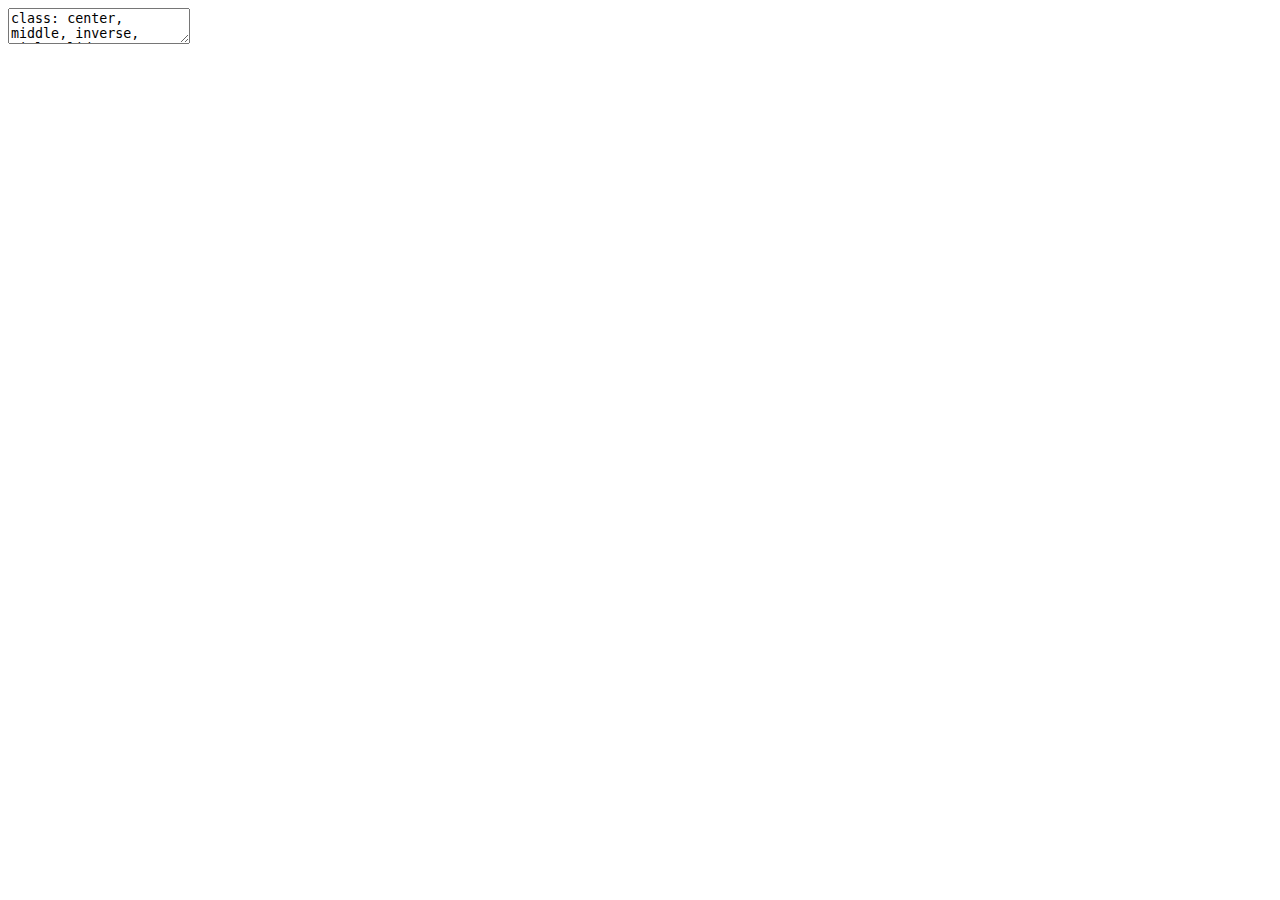
<file: resources/slides/session_4_4_kaiping_Applying+R+to+Big+Data+Processing/Applying-R-to-Big-Data-Processing.html>
<!DOCTYPE html>
<html lang="" xml:lang="">
  <head>
    <title>Applying R to Big Data Processing</title>
    <meta charset="utf-8" />
    <meta name="author" content="Kaiping Yang" />
    <script src="Applying-R-to-Big-Data-Processing_files/header-attrs/header-attrs.js"></script>
    <link href="Applying-R-to-Big-Data-Processing_files/tile-view/tile-view.css" rel="stylesheet" />
    <script src="Applying-R-to-Big-Data-Processing_files/tile-view/tile-view.js"></script>
    <script src="Applying-R-to-Big-Data-Processing_files/clipboard/clipboard.min.js"></script>
    <link href="Applying-R-to-Big-Data-Processing_files/xaringanExtra-clipboard/xaringanExtra-clipboard.css" rel="stylesheet" />
    <script src="Applying-R-to-Big-Data-Processing_files/xaringanExtra-clipboard/xaringanExtra-clipboard.js"></script>
    <script>window.xaringanExtraClipboard(null, {"button":"Copy Code","success":"Copied!","error":"Press Ctrl+C to Copy"})</script>
    <link href="Applying-R-to-Big-Data-Processing_files/xaringanExtra-extra-styles/xaringanExtra-extra-styles.css" rel="stylesheet" />
    <script src="Applying-R-to-Big-Data-Processing_files/fabric/fabric.min.js"></script>
    <link href="Applying-R-to-Big-Data-Processing_files/xaringanExtra-scribble/scribble.css" rel="stylesheet" />
    <script src="Applying-R-to-Big-Data-Processing_files/xaringanExtra-scribble/scribble.js"></script>
    <script>document.addEventListener('DOMContentLoaded', function() { window.xeScribble = new Scribble({"pen_color":["#E68080"],"pen_size":3,"eraser_size":30,"palette":[]}) })</script>
    <script src="Applying-R-to-Big-Data-Processing_files/xaringanExtra-progressBar/progress-bar.js"></script>
    <link href="Applying-R-to-Big-Data-Processing_files/panelset/panelset.css" rel="stylesheet" />
    <script src="Applying-R-to-Big-Data-Processing_files/panelset/panelset.js"></script>
    <link rel="stylesheet" href="xaringan-themer.css" type="text/css" />
  </head>
  <body>
    <textarea id="source">
class: center, middle, inverse, title-slide

.title[
# Applying R to Big Data Processing
]
.subtitle[
## Dtplyr as an Example
]
.author[
### Kaiping Yang
]
.institute[
### BeiGene
]

---






<style>.xe__progress-bar__container {
  top:0;
  opacity: 1;
  position:absolute;
  right:0;
  left: 0;
}
.xe__progress-bar {
  height: 0.25em;
  background-color: #0051BA;
  width: calc(var(--slide-current) / var(--slide-total) * 100%);
}
.remark-visible .xe__progress-bar {
  animation: xe__progress-bar__wipe 200ms forwards;
  animation-timing-function: cubic-bezier(.86,0,.07,1);
}
@keyframes xe__progress-bar__wipe {
  0% { width: calc(var(--slide-previous) / var(--slide-total) * 100%); }
  100% { width: calc(var(--slide-current) / var(--slide-total) * 100%); }
}</style>

&lt;style type="text/css"&gt;
.remark-code {
  max-height: 500px;
}
&lt;/style&gt;

## Background

#### Pharmaceutical Research
##### Clinical Trial Data Analysis
- During the development of new drugs, clinical trials generate a large amount of data on drug safety, efficacy, and dose-response relationships.
- Big data analytics enables researchers to identify drug effects more quickly and accurately, and to assess risks and benefits.  

##### Genomics and Bioinformatics
- As the cost of genome sequencing decreases, vast amounts of genomic data are used to understand disease mechanisms, discover new targets, and develop personalized medicines.  
- Big data analysis techniques can process these complex data, accelerating the development of precision medicine.

##### Drug Repurposing
- Analyzing data from existing drugs can reveal new uses for old drugs, significantly reducing the cost and time of drug development.  

---

## Background

#### Real-World Studies
##### Drug Effectiveness and Safety Assessment
- Evaluating the real-world effectiveness and safety of drugs using observational studies and patient-reported outcomes.

##### Medical Decision Support
- Providing healthcare professionals with data-driven insights to support clinical decision-making.

##### Personalized Medicine and Precision Treatment
- Utilizing real-world data to tailor treatments to individual patients, improving outcomes and minimizing adverse effects.

---
### dplyr api flowchart



&lt;center&gt;&lt;img src="files/dplyr api flowchart.png" height="500px" /&gt;&lt;/center&gt;
---

### dtplyr api

.panelset[

.panel[.panel-name[dtplyr]

```r
library(data.table)
library(dtplyr)
iris_lazy_dt &lt;- lazy_dt(iris)
results_lazy_dt &lt;- iris_lazy_dt %&gt;% 
  filter(Sepal.Length &gt; 5.0) %&gt;%
  select(Species, Sepal.Length)
results_lazy_dt
```

```
## Source: local data table [118 x 2]
## Call:   `_DT1`[Sepal.Length &gt; 5, .(Species, Sepal.Length)]
## 
##   Species Sepal.Length
##   &lt;fct&gt;          &lt;dbl&gt;
## 1 setosa           5.1
## 2 setosa           5.4
## 3 setosa           5.4
## 4 setosa           5.8
## 5 setosa           5.7
## 6 setosa           5.4
## # ℹ 112 more rows
## 
## # Use as.data.table()/as.data.frame()/as_tibble() to access results
```
]

.panel[.panel-name[show_query]

```r
class(results_lazy_dt)
```

```
## [1] "dtplyr_step_subset" "dtplyr_step"
```

```r
results_lazy_dt %&gt;% show_query()
```

```
## `_DT1`[Sepal.Length &gt; 5, .(Species, Sepal.Length)]
```
]

.panel[.panel-name[collect]

```r
results &lt;- results_lazy_dt %&gt;% collect()
results
```

```
## # A tibble: 118 × 2
##    Species Sepal.Length
##    &lt;fct&gt;          &lt;dbl&gt;
##  1 setosa           5.1
##  2 setosa           5.4
##  3 setosa           5.4
##  4 setosa           5.8
##  5 setosa           5.7
##  6 setosa           5.4
##  7 setosa           5.1
##  8 setosa           5.7
##  9 setosa           5.1
## 10 setosa           5.4
## # ℹ 108 more rows
```
]

]

---

### dbplyr api

.panelset[

.panel[.panel-name[dbplyr]

```r
library(dbplyr)
con &lt;- DBI::dbConnect(RSQLite::SQLite(), dbname = ":memory:")
copy_to(con, iris, temporary = FALSE, name = "iris_table")
results_db &lt;- con %&gt;% tbl("iris_table") %&gt;% 
  filter(Sepal.Length &gt; 5.0) %&gt;%
  select(Species, Sepal.Length)
results_db
```

```
## # Source:   SQL [?? x 2]
## # Database: sqlite 3.41.2 [:memory:]
##    Species Sepal.Length
##    &lt;chr&gt;          &lt;dbl&gt;
##  1 setosa           5.1
##  2 setosa           5.4
##  3 setosa           5.4
##  4 setosa           5.8
##  5 setosa           5.7
##  6 setosa           5.4
##  7 setosa           5.1
##  8 setosa           5.7
##  9 setosa           5.1
## 10 setosa           5.4
## # ℹ more rows
```
]

.panel[.panel-name[show_query]

```r
class(results_db)
```

```
## [1] "tbl_SQLiteConnection" "tbl_dbi"              "tbl_sql"             
## [4] "tbl_lazy"             "tbl"
```

```r
results_db %&gt;% show_query()
```

```
## &lt;SQL&gt;
## SELECT `Species`, `Sepal.Length`
## FROM `iris_table`
## WHERE (`Sepal.Length` &gt; 5.0)
```
]

.panel[.panel-name[collect]

```r
results &lt;- results_db %&gt;% collect()
results
```

```
## # A tibble: 118 × 2
##    Species Sepal.Length
##    &lt;chr&gt;          &lt;dbl&gt;
##  1 setosa           5.1
##  2 setosa           5.4
##  3 setosa           5.4
##  4 setosa           5.8
##  5 setosa           5.7
##  6 setosa           5.4
##  7 setosa           5.1
##  8 setosa           5.7
##  9 setosa           5.1
## 10 setosa           5.4
## # ℹ 108 more rows
```

```r
DBI::dbDisconnect(con)
```
]

]

---

### sparklyr api

.panelset[

.panel[.panel-name[sparklyr]

```r
library(sparklyr)
# spark_install()
sc &lt;- spark_connect(master = "local")
iris_spark &lt;- copy_to(sc, iris, "iris_spark", overwrite = TRUE)
results_spark &lt;- iris_spark %&gt;%
  select(Species, Sepal_Length) %&gt;%
  filter(Sepal_Length &gt; 5.0)
results_spark
```
```
# Source: spark&lt;?&gt; [?? x 2]
   Species Sepal_Length
   &lt;chr&gt;          &lt;dbl&gt;
 1 setosa           5.1
 2 setosa           5.4
 3 setosa           5.4
 4 setosa           5.8
 5 setosa           5.7
 6 setosa           5.4
 7 setosa           5.1
 8 setosa           5.7
 9 setosa           5.1
10 setosa           5.4
# ℹ more rows
# ℹ Use `print(n = ...)` to see more rows
```
]

.panel[.panel-name[show_query]

```r
class(results_spark)
results_spark %&gt;% show_query()
```
```
[1] "tbl_spark" "tbl_sql"   "tbl_lazy"  "tbl"

&lt;SQL&gt;
SELECT `Species`, `Sepal_Length`
FROM `iris_spark`
WHERE (`Sepal_Length` &gt; 5.0)
```
]

.panel[.panel-name[collect]

```r
results &lt;- results_spark %&gt;% collect()
results
spark_disconnect(sc)
```
```
# A tibble: 118 × 2
   Species Sepal_Length
   &lt;chr&gt;          &lt;dbl&gt;
 1 setosa           5.1
 2 setosa           5.4
 3 setosa           5.4
 4 setosa           5.8
 5 setosa           5.7
 6 setosa           5.4
 7 setosa           5.1
 8 setosa           5.7
 9 setosa           5.1
10 setosa           5.4
# ℹ 108 more rows
# ℹ Use `print(n = ...)` to see more rows
```
]

]

---

### arrow api

.panelset[

.panel[.panel-name[arrow]

```r
library(arrow)
iris_arrow &lt;- iris %&gt;% to_duckdb() %&gt;% to_arrow()
results_arrow &lt;- iris_arrow %&gt;% 
  filter(Sepal.Length &gt; 5.0) %&gt;%
  select(Species, Sepal.Length)
results_arrow
```
```
RecordBatchReader (query)
Species: string
Sepal.Length: double

* Filter: (Sepal.Length &gt; 5)
See $.data for the source Arrow object
```
]

.panel[.panel-name[show_query]

```r
class(results_arrow)
# [1] "arrow_dplyr_query"
results_arrow %&gt;% show_query()
# ExecPlan with 4 nodes:
# 3:SinkNode{}
#   2:ProjectNode{projection=[Species, Sepal.Length]}
#     1:FilterNode{filter=(Sepal.Length &gt; 5)}
#       0:SourceNode{}
```
]

.panel[.panel-name[collect]

```r
results &lt;- results_arrow %&gt;% collect()
results
```
```
# A tibble: 118 × 2
   Species Sepal.Length
   &lt;chr&gt;          &lt;dbl&gt;
 1 setosa           5.1
 2 setosa           5.4
 3 setosa           5.4
 4 setosa           5.8
 5 setosa           5.7
 6 setosa           5.4
 7 setosa           5.1
 8 setosa           5.7
 9 setosa           5.1
10 setosa           5.4
# ℹ 108 more rows
# ℹ Use `print(n = ...)` to see more rows
```
]

]

---

## Background

- **Pharmaceutical Industry Data**: Clinical trials, genomes, drug reactions, etc.
- **R's Role**: Versatile data science tool with rich data manipulation capabilities.
- **data.table**: High-performance package for large-scale data operations.
- **dplyr**: Concise syntax for data manipulation with verb functions.
- **dtplyr**: Combines the best of both worlds for efficient data processing.


.panelset[
.panel[.panel-name[R Code]

```r
library(dtplyr)
library(data.table)
library(dplyr)
library(tidyverse)
library(microbenchmark)
library(knitr)
```
]

]

---

## Introduction of data.table

### Why `data.table`?

* concise syntax: fast to type, fast to read
* fast speed
* memory efficient
* careful API lifecycle management
* community
* feature rich

---

### Features

* fast and friendly delimited **file reader**: **[`?fread`](https://rdatatable.gitlab.io/data.table/reference/fread.html)**, see also [convenience features for _small_ data](https://github.com/Rdatatable/data.table/wiki/Convenience-features-of-fread)
* fast and feature rich delimited **file writer**: **[`?fwrite`](https://rdatatable.gitlab.io/data.table/reference/fwrite.html)**
* low-level **parallelism**: many common operations are internally parallelized to use multiple CPU threads
* fast and scalable aggregations; e.g. 100GB in RAM (see [benchmarks](https://duckdblabs.github.io/db-benchmark/) on up to **two billion rows**)
* fast and feature rich joins: **ordered joins** (e.g. rolling forwards, backwards, nearest and limited staleness), **[overlapping range joins](https://github.com/Rdatatable/data.table/wiki/talks/EARL2014_OverlapRangeJoin_Arun.pdf)** (similar to `IRanges::findOverlaps`), **[non-equi joins](https://github.com/Rdatatable/data.table/wiki/talks/ArunSrinivasanUseR2016.pdf)** (i.e. joins using operators `&gt;, &gt;=, &lt;, &lt;=`), **aggregate on join** (`by=.EACHI`), **update on join**
* fast add/update/delete columns **by reference** by group using no copies at all
* fast and feature rich **reshaping** data: **[`?dcast`](https://rdatatable.gitlab.io/data.table/reference/dcast.data.table.html)** (_pivot/wider/spread_) and **[`?melt`](https://rdatatable.gitlab.io/data.table/reference/melt.data.table.html)** (_unpivot/longer/gather_)
* **any R function from any R package** can be used in queries not just the subset of functions made available by a database backend, also columns of type `list` are supported
* has **[no dependencies](https://en.wikipedia.org/wiki/Dependency_hell)** at all other than base R itself, for simpler production/maintenance
* the R dependency is **as old as possible for as long as possible**, dated April 2014, and we continuously test against that version; e.g. v1.11.0 released on 5 May 2018 bumped the dependency up from 5 year old R 3.0.0 to 4 year old R 3.1.0

---

### data.table syntax



```r
library(data.table)
DT = as.data.table(iris)
# FROM[WHERE, SELECT, GROUP BY]
# DT  [i,     j,      by]

DT[Petal.Width &gt; 1.0, mean(Petal.Length), by = Species]
#      Species       V1
#1: versicolor 4.362791
#2:  virginica 5.552000
```
&lt;center&gt;&lt;img src="files/data table syntax.png" height="300px" /&gt;&lt;/center&gt;
---

### Function reference
* **between() `%between%` inrange() `%inrange%`**: Convenience functions for range subsets.
* **fcoalesce()**: Coalescing missing values
* **duplicated(&lt;data.table&gt;) unique(&lt;data.table&gt;) anyDuplicated(&lt;data.table&gt;) uniqueN()**: Determine Duplicate Rows
* **fcase()**:fast case when 
* **fifelse()**: Fast if-else
* **fsort()**: Fast parallel sort
* **first() last()**: First/last item of an object
* **like() `%like%` `%ilike%` `%flike%` `%plike%`**: Convenience function for calling grep.
* **na.omit(&lt;data.table&gt;)**: Remove rows with missing values on columns specified
* **nafill() setnafill()**: Fill missing values
* **`%notin%`**: Convenience operator for checking if an example is not in a set of elements
* **fintersect() fsetdiff() funion() fsetequal()**: Set operations for data tables
* **shift()**: Fast lead/lag for vectors and lists

---

### any R function from any R package

.panelset[

.panel[.panel-name[simulated data]

```r
set.seed(123)  
x = rnorm(200)
df &lt;- data.table(  
  group = rep(c("A", "B"), each = 100),  
  x = rnorm(200),  
  y = rnorm(200) + 0.5 * x + rnorm(200, sd = 0.2)
)
```
```
      group          x            y
     &lt;char&gt;      &lt;num&gt;        &lt;num&gt;
  1:      A  2.1988103 -0.138991390
  2:      A  1.3124130 -1.289209562
  3:      A -0.2651451  0.137939824
  4:      A  0.5431941 -0.296800882
  5:      A -0.4143399  0.893416905
 ---                               
196:      B  1.5039006  0.006455795
197:      B -0.7741449  0.250878838
198:      B  0.8457315 -2.656341062
199:      B -1.2606829  0.921820920
200:      B -0.3545424  1.396673491
```
]

.panel[.panel-name[r base]

```r
groups &lt;- split(df, df$group)
lapply(groups, function(groups) coef(lm(y ~ x, data = groups))["x"])
```
```
$A
          x 
-0.08606835 

$B
          x 
-0.02820232 
```
]

.panel[.panel-name[in data.table]

```r
df[ , coef(lm(y ~ x))['x'], by = group]
```
```
    group          V1
   &lt;char&gt;       &lt;num&gt;
1:      A -0.08606835
2:      B -0.02820232
```
]

]
---

## import data

.panelset[

.panel[.panel-name[adlb]

```r
set.seed(123)
nrows = 1e7
# nrows = 1e2
ADLB &lt;- tibble(
  STUDYID = rep("StudyXYZ", nrows),
  USUBJID = paste("SUBJ", sprintf("%08d", 1:nrows), sep = ""),
  SAFFL = sample(c("Y", "N"), size = nrows, replace = TRUE, prob = c(0.8, 0.2)),
  EFFFL = sample(c("Y", "N"), size = nrows, replace = TRUE, prob = c(0.7, 0.3)),
  COHORT = sample(c("A", "B", "C"), size = nrows, replace = TRUE),
  TRT01A = sample(c("DrugX", "DrugY", "Placebo"), size = nrows, replace = TRUE),
  PARAMCD = sample(c("ALT", "AST", "BILI", "ALP", "GGT", "LDH"), nrows, replace = TRUE),
  AVAL = round(runif(nrows, min = 5, max = 250), digits = 1),
  AVISIT = sample(c("Baseline", "Week 1", "Week 4", "Week 8", "Week 12"), nrows, replace = TRUE),
  AVISITN = as.numeric(factor(AVISIT, levels = c("Baseline", "Week 1", "Week 4", "Week 8", "Week 12"))),
  ABLFL = sample(c("Y", "N"), nrows, replace = TRUE, prob = c(0.1, 0.9))
)

head(ADLB)
# write_csv(ADLB,"data/ADLB.csv")
```

]

.panel[.panel-name[tibble]

```r
ADLB &lt;- vroom::vroom("data/ADLB.csv")
head(ADLB)
```
```
# A tibble: 6 × 11
  STUDYID  USUBJID      SAFFL EFFFL COHORT TRT01A  PARAMCD  AVAL AVISIT   AVISITN ABLFL
  &lt;chr&gt;    &lt;chr&gt;        &lt;chr&gt; &lt;chr&gt; &lt;chr&gt;  &lt;chr&gt;   &lt;chr&gt;   &lt;dbl&gt; &lt;chr&gt;      &lt;dbl&gt; &lt;chr&gt;
1 StudyXYZ SUBJ00000001 Y     Y     B      DrugY   BILI    180.  Week 8         4 N    
2 StudyXYZ SUBJ00000002 Y     Y     C      DrugX   ALT     144.  Week 1         2 N    
3 StudyXYZ SUBJ00000003 Y     Y     A      DrugX   GGT     108   Week 4         3 N    
4 StudyXYZ SUBJ00000004 N     Y     C      Placebo LDH      41.2 Week 8         4 N    
5 StudyXYZ SUBJ00000005 N     Y     A      DrugX   LDH      36.7 Week 8         4 N    
6 StudyXYZ SUBJ00000006 Y     Y     C      Placebo LDH     123.  Baseline       1 N 
```
]

.panel[.panel-name[data.table]

```r
ADLB_dt &lt;- as.data.table(ADLB)
head(ADLB_dt)
```
```
    STUDYID      USUBJID SAFFL EFFFL COHORT  TRT01A PARAMCD  AVAL   AVISIT AVISITN ABLFL
1: StudyXYZ SUBJ00000001     Y     Y      B   DrugY    BILI 180.4   Week 8       4     N
2: StudyXYZ SUBJ00000002     Y     Y      C   DrugX     ALT 143.7   Week 1       2     N
3: StudyXYZ SUBJ00000003     Y     Y      A   DrugX     GGT 108.0   Week 4       3     N
4: StudyXYZ SUBJ00000004     N     Y      C Placebo     LDH  41.2   Week 8       4     N
5: StudyXYZ SUBJ00000005     N     Y      A   DrugX     LDH  36.7   Week 8       4     N
6: StudyXYZ SUBJ00000006     Y     Y      C Placebo     LDH 123.2 Baseline       1     N
```
]

.panel[.panel-name[lazy_dt]

```r
ADLB_lazy_dt &lt;- lazy_dt(ADLB)
ADLB_lazy_dt
```
```
Source: local data table [10,000,000 x 11]
Call:   `_DT1`

  STUDYID  USUBJID      SAFFL EFFFL COHORT TRT01A  PARAMCD  AVAL AVISIT   AVISITN ABLFL
  &lt;chr&gt;    &lt;chr&gt;        &lt;chr&gt; &lt;chr&gt; &lt;chr&gt;  &lt;chr&gt;   &lt;chr&gt;   &lt;dbl&gt; &lt;chr&gt;      &lt;dbl&gt; &lt;chr&gt;
1 StudyXYZ SUBJ00000001 Y     Y     B      DrugY   BILI    180.  Week 8         4 N    
2 StudyXYZ SUBJ00000002 Y     Y     C      DrugX   ALT     144.  Week 1         2 N    
3 StudyXYZ SUBJ00000003 Y     Y     A      DrugX   GGT     108   Week 4         3 N    
4 StudyXYZ SUBJ00000004 N     Y     C      Placebo LDH      41.2 Week 8         4 N    
5 StudyXYZ SUBJ00000005 N     Y     A      DrugX   LDH      36.7 Week 8         4 N    
6 StudyXYZ SUBJ00000006 Y     Y     C      Placebo LDH     123.  Baseline       1 N    
# ℹ 9,999,994 more rows
# ℹ Use `print(n = ...)` to see more rows

# Use as.data.table()/as.data.frame()/as_tibble() to access results
```
]

]
---

## Purpose

- **Introduction**: Use of dtplyr for big data processing in the pharmaceutical industry.
- **Examples**: Data reading, cleaning, processing, and analysis with dtplyr.
- **Comparison**: Performance and ease of use versus other R packages.
- **Pros &amp; Cons**: Advantages, disadvantages, and application scenarios of dtplyr.

&lt;center&gt;&lt;img src="files/dtplyr_bridging_the_big_data_gap.jpg" height="350px" /&gt;&lt;/center&gt;

---

## Methods

- **Data Size**: Millions of rows.
- **R Version**: 4.1.2
- **Packages**: dtplyr, data.table, dplyr, tidyverse, microbenchmark, etc.
- **dtplyr Usage**: Lazy_dt() for conversion, dplyr verbs for operations, and conversion back to data frames or tibbles.
- **Performance**: microbenchmark() for timing comparisons and autoplot() for visualization.

---

### Performance Comparison
- fast function of data.table

.panelset[

.panel[.panel-name[fsort]

```r
x = runif(1e6)
system.time(ans1 &lt;- sort(x, method="quick"))
#&gt;    user  system elapsed 
#&gt;   0.109   0.003   0.113 
system.time(ans2 &lt;- fsort(x))
#&gt;    user  system elapsed 
#&gt;   0.027   0.002   0.028 
identical(ans1, ans2)
#&gt; [1] TRUE
```
]

.panel[.panel-name[fifelse]

```r
microbenchmark(
  ifelse = ifelse(x &gt; 0.5, 1, 0),
  if_else = if_else(x &gt; 0.5, 1, 0),
  fifelse = fifelse(x &gt; 0.5, 1, 0),
  times = 10
)
```
```
Unit: milliseconds
    expr       min        lq      mean    median        uq       max neval
  ifelse 23.448985 23.635879 23.732932 23.739346 23.860450 23.930417    10
 if_else 33.108476 33.186554 33.429599 33.471577 33.643490 33.780251    10
 fifelse  4.579173  4.620743  4.720137  4.675604  4.724404  5.215244    10
```
]

.panel[.panel-name[fcase]

```r
microbenchmark(
  case_when = case_when(
    x &lt; 0.5 ~ 0,
    x &gt;= 0.5 ~ 1
  ),
  fcase = fcase(
    x &lt; 0.5, 0,
    x &gt;= 0.5, 1
  ),
  times = 10
)
```
```
Unit: milliseconds
      expr      min       lq     mean   median       uq      max neval
 case_when 39.61633 39.81768 40.12419 39.93951 40.30975 41.18214    10
     fcase 13.68499 13.89618 14.20279 13.98189 14.21023 15.90134    10
```
]

]

---

### Performance Comparison
- Reading large files with `fread()`.

.panelset[

.panel[.panel-name[R code]

```r
microbenchmark(
  read.csv = read.csv("data/ADLB.csv"),
  read_csv = readr::read_csv("data/ADLB.csv"),
  vroom = vroom::vroom("data/ADLB.csv"),
  fread = fread("data/ADLB.csv"),
  times = 1
)

# Unit: milliseconds
#      expr        min         lq       mean     median         uq        max neval
#  read.csv 24714.3880 24714.3880 24714.3880 24714.3880 24714.3880 24714.3880     1
#  read_csv 13850.4502 13850.4502 13850.4502 13850.4502 13850.4502 13850.4502     1
#     vroom   693.9692   693.9692   693.9692   693.9692   693.9692   693.9692     1
#     fread  2410.7339  2410.7339  2410.7339  2410.7339  2410.7339  2410.7339     1
```
]

]

---

### Performance Comparison
- Data cleaning with `filter()`, `mutate()`.

.panelset[

.panel[.panel-name[filter()]

```r
microbenchmark(
  dplyr = ADLB %&gt;% filter(SAFFL == "Y"),
  data.table = ADLB_dt[SAFFL == "Y"],
  dtplyr = lazy_dt(ADLB) %&gt;% filter(SAFFL == "Y") %&gt;% collect(),
  dtplyr_lazy_dt = ADLB_lazy_dt %&gt;% filter(SAFFL == "Y") %&gt;% collect(),
  dtplyr_step = ADLB_lazy_dt %&gt;% filter(SAFFL == "Y"),
  times = 10
)
```

```
# Unit: microseconds
#            expr        min         lq         mean      median          uq         max neval
#           dplyr 647833.231 726671.896  912982.2005  765481.822  776278.598 2195434.633    10
#      data.table 548526.187 556034.098  741727.8233  716915.549  906294.220 1026066.912    10
#          dtplyr 797393.558 905034.695 1277613.8551 1162588.351 1289447.394 2617747.699    10
#  dtplyr_lazy_dt 451409.459 461740.580  726950.0772  849271.776  905560.158  957123.854    10
#     dtplyr_step    383.841    387.971     625.2246     670.492     743.212     863.952    10
```
]

.panel[.panel-name[mutate()]

```r
ADLB_dt_copy &lt;- copy(ADLB_dt)
microbenchmark(
  dplyr = ADLB %&gt;% mutate(SUBJID = paste(STUDYID, USUBJID )),
  data.table = ADLB_dt_copy[, `:=`(SUBJID =paste(STUDYID, USUBJID ))],
  dtplyr = lazy_dt(ADLB) %&gt;% mutate(SUBJID =paste(STUDYID, USUBJID )) %&gt;% collect(),
  dtplyr_lazy_dt = ADLB_lazy_dt %&gt;% mutate(SUBJID = paste(STUDYID, USUBJID )) %&gt;% collect(),
  times = 10
)

# Unit: seconds
#            expr      min       lq     mean   median       uq      max neval
#           dplyr 3.155472 3.170916 3.237791 3.199588 3.204866 3.694258    10
#      data.table 1.573593 1.581879 1.585378 1.585486 1.589344 1.595787    10
#          dtplyr 1.929725 2.108639 2.453532 2.198572 2.902294 3.111678    10
#  dtplyr_lazy_dt 1.869382 1.877024 2.016532 1.897585 1.932124 2.574179    10
```
]

]

---

### Performance Comparison
&lt;!-- Database-like ops benchmark --&gt;
- Data processing with `group_by()`, `left_join()`.

.panelset[

.panel[.panel-name[groupby]
&lt;center&gt;&lt;img src="files/groupby_benchmark.png" height="350px" /&gt;&lt;/center&gt;
]

.panel[.panel-name[join]
&lt;center&gt;&lt;img src="files/join_benchmark.png" height="350px" /&gt;&lt;/center&gt;
]


]

---

### Performance Comparison

- Data processing

.panelset[

.panel[.panel-name[dplyr]

```r
dplyr_process &lt;- function(ADLB){
  ADLB %&gt;%
    filter(SAFFL == "Y") %&gt;%
    arrange(TRT01A,PARAMCD,AVAL) %&gt;% 
    group_by(TRT01A,PARAMCD) %&gt;%
    mutate(SUBJID = paste(STUDYID, USUBJID)) %&gt;% 
    summarise(a = mean(AVAL))
}
```
]

.panel[.panel-name[data.table]

```r
dt_process &lt;- function(ADLB_dt){
  ADLB_dt[SAFFL == "Y"][order(TRT01A, PARAMCD, AVAL)][, `:=`(SUBJID = paste(STUDYID, 
    USUBJID)), by = .(TRT01A, PARAMCD)][, .(a = mean(AVAL)), 
    keyby = .(TRT01A, PARAMCD)]
}
```
]

.panel[.panel-name[dtplyr]

```r
dtplyr_process &lt;- function(ADLB){
  lazy_dt(ADLB_dt) %&gt;%
    filter(SAFFL == "Y") %&gt;%
    arrange(TRT01A,PARAMCD,AVAL) %&gt;% 
    group_by(TRT01A,PARAMCD) %&gt;%
    mutate(SUBJID = paste(STUDYID, USUBJID)) %&gt;% 
    summarise(a = mean(AVAL)) %&gt;% 
    collect()
}
```
]

.panel[.panel-name[dtplyr_lazy_dt]

```r
dtplyr_lazy_dt_process &lt;- function(ADLB_lazy_dt){
  ADLB_lazy_dt %&gt;%
    filter(SAFFL == "Y") %&gt;%
    arrange(TRT01A,PARAMCD,AVAL,AVAL) %&gt;% 
    group_by(TRT01A,PARAMCD) %&gt;%
    mutate(SUBJID = paste(STUDYID, USUBJID)) %&gt;% 
    summarise(a = mean(AVAL)) %&gt;% 
    collect()
}
```
]

.panel[.panel-name[microbenchmark]

```r
ADLB &lt;- ADLB[1:10000,]
ADLB_dt &lt;- as.data.table(ADLB)
ADLB_lazy_dt &lt;- lazy_dt(ADLB)
microbenchmark(
  dplyr = dplyr_process(ADLB),
  data.table = dt_process(ADLB_dt),
  dtplyr = dtplyr_process(ADLB),
  dtplyr_lazy_dt = dtplyr_lazy_dt_process(ADLB_lazy_dt),
  times = 1
)

# Unit: milliseconds
#            expr       min        lq      mean    median        uq      max neval
#           dplyr 47.190455 48.033038 48.235663 48.394003 48.495019 48.91615    10
#      data.table  6.061097  6.157647  6.477774  6.494478  6.763869  6.90094    10
#          dtplyr 12.714876 12.807087 13.017500 13.047317 13.111517 13.35109    10
#  dtplyr_lazy_dt 11.814074 11.913484 12.080253 12.015099 12.306755 12.40006    10
```
]


]

---

## Results

- **Tasks with dtplyr**:
  - Reading large files with `fread()`.
  - Data cleaning with `filter()`, `mutate()`, `recode()`, and `na.omit()`.
  - Data processing with `group_by()`, `summarise()`, `arrange()`, and `left_join()`.
  - Data analysis with `count()`, `top_n()`, and `ggplot()` for visualization.
- **Performance Comparison**:
  - dtplyr is generally faster than dplyr.
  - data.table outperforms in grouping and joining operations.
- **Pros &amp; Cons of dtplyr**:
  - A compromise between dplyr and data.table.
  - High performance with ease of use.
  - Limitations include limited dplyr function support, no in-place updates, and no distributed computing.

---

## Case Study

### Biomarker anaysis: Post-hoc anaysis dataset
- The dataset has 1.24 million rows and 31 columns
- The dataset included the results of standard post hoc analyses of different biomarkers


### Real world research: Drug sales dataset 
- The dataset has 4.21 million rows and 36 columns
- The dataset records the sales information of each drug every day.
### Real world research: symphony database
- The dataset has 4.64 billion rows
- The dataset contains 10 years of data on Medicare claims diagnoses in the United States
---

### Post-hoc anaysis dataset 

.panelset[

.panel[.panel-name[dataset]

```r
head(result_data_raw)
```
```
# A tibble: 6 × 22
  Type  BMK_N…¹ Endpo…² Model Effect Descr…³ TRT   BMK      Pval    EST    LWR    UPR FREQN
  &lt;chr&gt; &lt;chr&gt;   &lt;chr&gt;   &lt;chr&gt; &lt;chr&gt;  &lt;chr&gt;   &lt;chr&gt; &lt;chr&gt;   &lt;dbl&gt;  &lt;dbl&gt;  &lt;dbl&gt;  &lt;dbl&gt; &lt;chr&gt;
1 BMUT… ALL     DCR     ""    Treat… T/C @ … T/C   All       xxx    xxx    xxx    xxx  xxx
2 BMUT… ALL     OBJR    ""    Treat… T/C @ … T/C   All       xxx    xxx    xxx    xxx  xxx
3 BMUT… ALL     OS      ""    Treat… T/C @ … T/C   All       xxx    xxx    xxx    xxx  xxx
4 BMUT… ALL     PFS     ""    Treat… T/C @ … T/C   All       xxx    xxx    xxx    xxx  xxx
5 BMUT… BMUT_A… DCR     "Pre… Predi… (T/C @… T/C   L1/L0     xxx    xxx    xxx    xxx  xxx 
6 BMUT… BMUT_A… DCR     "Pre… Progn… L1/L0 … C     L1/L0     xxx    xxx    xxx    xxx  xxx
# … with 9 more variables: FREQN1 &lt;chr&gt;, FREQN2 &lt;chr&gt;, KMMEDI &lt;chr&gt;, KMMEDI1 &lt;chr&gt;,
#   KMMEDI2 &lt;chr&gt;, LRT_PVAL &lt;dbl&gt;, RESRATE &lt;chr&gt;, RESRATE1 &lt;chr&gt;, RESRATE2 &lt;chr&gt;, and
#   abbreviated variable names ¹​BMK_Name, ²​Endpoint, ³​Description
# ℹ Use `colnames()` to see all variable names
```
]

.panel[.panel-name[dplyr]

```r
get_bmk_rank &lt;- function(result_data_raw){
  Cutoffs &lt;- result_data_raw %&gt;% distinct(Type,BMK_Name) %&gt;% 
    mutate(Cutoff=str_extract(BMK_Name,"__\\w+?$") %&gt;% str_remove('^__') %&gt;% coalesce('Default')) 
  Effects &lt;- result_data_raw %&gt;% distinct(Model,Effect) %&gt;% 
    mutate(Effect1 = ifelse(Model == 'Predictive' &amp; Effect=='Prognostic', "Prognostic ", Effect)) 
  BMK_Names &lt;- result_data_raw %&gt;% distinct(Type,BMK_Name,Effect) %&gt;% 
    filter(Effect == "Prog + Pred" | (Type != "" &amp; BMK_Name == "ALL")) %&gt;% distinct(paste(Type,BMK_Name)) %&gt;% pull()
  result_data_raw %&gt;%
    filter(paste(Type,BMK_Name) %in% BMK_Names) %&gt;% 
    arrange(Type) %&gt;% 
    mutate(
      Pval = round(Pval, 4),LRT_PVAL = round(LRT_PVAL, 4),
      Estimate = glue("{v}({l}, {u})",v = sprintf("%.2f", EST),l = sprintf("%.2f", LWR), u = sprintf("%.2f", UPR))
    ) %&gt;%
    left_join(Cutoffs,by=c("Type","BMK_Name")) %&gt;% left_join(Effects,by=c("Model","Effect")) %&gt;% 
    select(-Effect) %&gt;%
    mutate(Type = str_to_upper(Type),
           BMK_Name = ifelse(BMK_Name == "ALL",paste(str_to_upper(Type),"ALL",sep = "__"),BMK_Name)) %&gt;% 
    rename(Biomarker = BMK_Name, Effect = Effect1, P_value = Pval
    )
}
```
]

.panel[.panel-name[dtplyr]

```r
get_bmk_rank_dt &lt;- function(result_data_raw){
  result_data_raw_lazy_dt &lt;- lazy_dt(result_data_raw)
  Cutoffs &lt;- result_data_raw_lazy_dt %&gt;% distinct(Type,BMK_Name) %&gt;% 
    mutate(Cutoff=str_extract(BMK_Name,"__\\w+?$") %&gt;% str_remove('^__') %&gt;% coalesce('Default')) 
  Effects &lt;- result_data_raw_lazy_dt %&gt;% distinct(Model,Effect) %&gt;% 
    mutate(Effect1 = ifelse(Model == 'Predictive' &amp; Effect=='Prognostic', "Prognostic ", Effect)) 
  BMK_Names &lt;- result_data_raw_lazy_dt %&gt;% distinct(Type,BMK_Name,Effect) %&gt;% 
    filter(Effect == "Prog + Pred" | (Type != "" &amp; BMK_Name == "ALL")) %&gt;% distinct(paste(Type,BMK_Name)) %&gt;% pull()
  result_data_raw_lazy_dt %&gt;%
    filter(paste(Type,BMK_Name) %in% BMK_Names) %&gt;% 
    arrange(Type) %&gt;% 
    mutate(
      Pval = round(Pval, 4),LRT_PVAL = round(LRT_PVAL, 4),
      Estimate = glue("{v}({l}, {u})",v = sprintf("%.2f", EST),l = sprintf("%.2f", LWR), u = sprintf("%.2f", UPR))
    ) %&gt;%
    left_join(Cutoffs,by=c("Type","BMK_Name")) %&gt;% left_join(Effects,by=c("Model","Effect")) %&gt;% 
    select(-Effect) %&gt;%
    mutate(Type = str_to_upper(Type),
           BMK_Name = ifelse(BMK_Name == "ALL",paste(str_to_upper(Type),"ALL",sep = "__"),BMK_Name)) %&gt;% 
    rename(Biomarker = BMK_Name, Effect = Effect1, P_value = Pval
    ) %&gt;% as_tibble()
}
```
]

.panel[.panel-name[microbenchmark]

```r
microbenchmark::microbenchmark(
  get_bmk_rank(result_data_raw),
  get_bmk_rank_dt(result_data_raw),
  times = 10
)
# Unit: seconds
#             expr       min        lq      mean    median        uq       max neval cld
#     get_bmk_rank 10.678574 11.063172 11.326080 11.279834 11.717900 11.816315    10   b
#  get_bmk_rank_dt  2.902138  3.398134  3.830075  3.938931  4.226232  4.921175    10  a 
```
]

]

---

### Drug sales dataset 

.panelset[

.panel[.panel-name[dataset]

```r
head(drug_sales)
```
```
# A tibble: 6 × 36
  HOSPCODE   BRAND_EN   ORDERDATE_ym DSM_TERRITORY_CODE month_day Day_1 Day_2 Day_3 Day_4 Day_5 Day_6 Day_7 Day_8 Day_9 Day_10 Day_11 Day_12
&lt;chr&gt;      &lt;chr&gt;      &lt;chr&gt;        &lt;chr&gt;                  &lt;int&gt; &lt;dbl&gt; &lt;dbl&gt; &lt;dbl&gt; &lt;dbl&gt; &lt;dbl&gt; &lt;dbl&gt; &lt;dbl&gt; &lt;dbl&gt; &lt;dbl&gt;  &lt;dbl&gt;  &lt;dbl&gt;  &lt;dbl&gt;
1 ""         xxxxxxxxxx 2022-01-01   ""                        31    NA    NA    NA    NA    NA    NA    NA    NA    NA     NA     NA     NA
2 "xxxxxxxx" xxxxxxxxxx 2022-01-01   ""                        31    NA    NA    NA    NA    NA    NA    NA    NA    NA     NA     NA     NA
3 "xxxxxxxx" xxxxxxxxxx 2022-01-01   ""                        31    NA    NA    NA    NA    NA    NA    NA    NA    NA     NA     NA     NA
4 "xxxxxxxx" xxxxxxxxxx 2022-01-01   ""                        31    NA    NA    NA    NA    NA    NA    NA    NA    NA     NA     NA     NA
5 "xxxxxxxx" xxxxxxxxxx 2022-01-01   ""                        31    NA    NA    NA    NA    NA    NA    NA    NA    NA     NA     NA     NA
6 "xxxxxxxx" xxxxxxxxxx 2022-01-01   ""                        31    NA    NA    NA    NA    NA    NA    NA    NA    NA     NA     NA     NA
# ℹ 19 more variables: Day_13 &lt;dbl&gt;, Day_14 &lt;dbl&gt;, Day_15 &lt;dbl&gt;, Day_16 &lt;dbl&gt;, Day_17 &lt;dbl&gt;, Day_18 &lt;dbl&gt;, Day_19 &lt;dbl&gt;, Day_20 &lt;dbl&gt;,
#   Day_21 &lt;dbl&gt;, Day_22 &lt;dbl&gt;, Day_23 &lt;dbl&gt;, Day_24 &lt;dbl&gt;, Day_25 &lt;dbl&gt;, Day_26 &lt;dbl&gt;, Day_27 &lt;dbl&gt;, Day_28 &lt;dbl&gt;, Day_29 &lt;dbl&gt;,
#   Day_30 &lt;dbl&gt;, Day_31 &lt;dbl&gt;
```
]

.panel[.panel-name[dplyr]

```r
system.time({
  drug_sales %&gt;%
    left_join(drug_sales1 %&gt;%select(ORDERDATE_ym,DSM_TERRITORY_CODE,HOSPCODE,paste0("last_day_", 16:1)),
              by = c("HOSPCODE", "ORDERDATE_ym","DSM_TERRITORY_CODE","BRAND_EN","month_day"), multiple = "all") %&gt;%
    select(HOSPCODE,ORDERDATE_ym,DSM_TERRITORY_CODE,
           paste0("Day_", 1:16),paste0("last_day_", 1:16)) %&gt;%
    mutate_at(c(paste0("Day_",1:16)), ~ if_else(is.na(.), 0, .))  %&gt;%
    mutate_at(c(paste0("last_day_",1:16)), ~ if_else(is.na(.), 0, .))%&gt;%
    mutate(
      sum_10day_before=Day_1+Day_2+Day_3+Day_4+Day_5+Day_6+Day_7+Day_8+Day_9+Day_10,
      sum_10day_last=last_day_1+last_day_2+last_day_3+last_day_4+last_day_5+last_day_6+last_day_7+last_day_8+last_day_9+last_day_10
    )
})
```
```
   user  system elapsed
674.151   0.956 673.282
```
]

.panel[.panel-name[dtplyr]

```r
system.time({
  lazy_dt(drug_sales) %&gt;%
    left_join(drug_sales1 %&gt;%select(ORDERDATE_ym,DSM_TERRITORY_CODE,HOSPCODE,paste0("last_day_", 16:1)),
              by = c("HOSPCODE", "ORDERDATE_ym","DSM_TERRITORY_CODE","BRAND_EN","month_day"), multiple = "all") %&gt;%
    select(HOSPCODE,ORDERDATE_ym,DSM_TERRITORY_CODE,
           paste0("Day_", 1:16),paste0("last_day_", 1:16)) %&gt;%
    mutate_at(c(paste0("Day_",1:16)), ~ if_else(is.na(.), 0, .))  %&gt;%
    mutate_at(c(paste0("last_day_",1:16)), ~ if_else(is.na(.), 0, .))%&gt;%
    mutate(
      sum_10day_before=Day_1+Day_2+Day_3+Day_4+Day_5+Day_6+Day_7+Day_8+Day_9+Day_10,
      sum_10day_last=last_day_1+last_day_2+last_day_3+last_day_4+last_day_5+last_day_6+last_day_7+last_day_8+last_day_9+last_day_10
    ) %&gt;% 
    collect()
})
```
```
   user  system elapsed 
 12.169   3.027  13.714 
```
]


]

---
### symphony database

.panelset[
.panel[.panel-name[redshift database]

```r
library(DBI)
conn &lt;- DBI::dbConnect(odbc::odbc(), Driver="redshift", Server = "xxx", Port = "xxx", Database = "beigenexxx", UID = "xxx", WD = "xxx")
dx &lt;- tbl(conn, in_schema("beigenexxx_xxx","dx"))
dx %&gt;% count()
```

```
# Source:   lazy query [?? x 1]
# Database: Redshift
#   8.0.2[xxx.redshift.amazonaws.com/beigenexxx]
           n
     &lt;int64&gt;
1 4644781332
```
]
.panel[.panel-name[dbplyr]

```r
library(dbplyr)
dx %&gt;% 
  filter(grepl("C83\\.1",diagnosis_code) &amp; service_date&gt;=as.Date("2019-01-01")) %&gt;% 
  distinct(patient_id,service_date) %&gt;% 
  group_by(patient_id) %&gt;% 
  mutate(index_date=min(service_date),
         count=sum(ifelse(service_date-index_date &lt;=180,1,0))) %&gt;% 
  ungroup() %&gt;% 
  filter(count&gt;=2) %&gt;% 
  distinct(patient_id,index_date) %&gt;% 
  count() 
```

```
# Source:   lazy query [?? x 1]
# Database: Redshift
#   8.0.2[xxx.redshift.amazonaws.com/beigenexxx]
        n
  &lt;int64&gt;
1   23657
```
]

]

---
## Conclusion

- **dtplyr for Big Data in Pharmaceuticals**:
  - Improves data analysis efficiency and readability.
- **Usefulness of dtplyr**:
  - Aids analysts in processing big data without compromising on syntax simplicity or performance speed.
- **Recommendation**:
  - Analysts should choose R packages based on data size and analysis needs.
  - Flexibly use dtplyr, data.table, dplyr, and other tools for optimal results.

---
## Reference

- [big-data-dtplyr](https://www.business-science.io/code-tools/2019/08/15/big-data-dtplyr.html)  
- [https://dtplyr.tidyverse.org/index.html](https://dtplyr.tidyverse.org/index.html)  
- [https://rdatatable.gitlab.io/data.table/](https://rdatatable.gitlab.io/data.table/)  
- [https://r4ds.hadley.nz/](https://r4ds.hadley.nz/)  
- [https://spark.posit.co/](https://spark.posit.co/)

---

class: center, middle

# Thank You

Kaiping Yang  
email: kaiping.yang@beigene.com
    </textarea>
<style data-target="print-only">@media screen {.remark-slide-container{display:block;}.remark-slide-scaler{box-shadow:none;}}</style>
<script src="https://remarkjs.com/downloads/remark-latest.min.js"></script>
<script>var slideshow = remark.create({
"slideNumberFormat": "%current%",
"highlightStyle": "github",
"highlightLines": true,
"ratio": "16:9",
"countIncrementalSlides": true
});
if (window.HTMLWidgets) slideshow.on('afterShowSlide', function (slide) {
  window.dispatchEvent(new Event('resize'));
});
(function(d) {
  var s = d.createElement("style"), r = d.querySelector(".remark-slide-scaler");
  if (!r) return;
  s.type = "text/css"; s.innerHTML = "@page {size: " + r.style.width + " " + r.style.height +"; }";
  d.head.appendChild(s);
})(document);

(function(d) {
  var el = d.getElementsByClassName("remark-slides-area");
  if (!el) return;
  var slide, slides = slideshow.getSlides(), els = el[0].children;
  for (var i = 1; i < slides.length; i++) {
    slide = slides[i];
    if (slide.properties.continued === "true" || slide.properties.count === "false") {
      els[i - 1].className += ' has-continuation';
    }
  }
  var s = d.createElement("style");
  s.type = "text/css"; s.innerHTML = "@media print { .has-continuation { display: none; } }";
  d.head.appendChild(s);
})(document);
// delete the temporary CSS (for displaying all slides initially) when the user
// starts to view slides
(function() {
  var deleted = false;
  slideshow.on('beforeShowSlide', function(slide) {
    if (deleted) return;
    var sheets = document.styleSheets, node;
    for (var i = 0; i < sheets.length; i++) {
      node = sheets[i].ownerNode;
      if (node.dataset["target"] !== "print-only") continue;
      node.parentNode.removeChild(node);
    }
    deleted = true;
  });
})();
// add `data-at-shortcutkeys` attribute to <body> to resolve conflicts with JAWS
// screen reader (see PR #262)
(function(d) {
  let res = {};
  d.querySelectorAll('.remark-help-content table tr').forEach(tr => {
    const t = tr.querySelector('td:nth-child(2)').innerText;
    tr.querySelectorAll('td:first-child .key').forEach(key => {
      const k = key.innerText;
      if (/^[a-z]$/.test(k)) res[k] = t;  // must be a single letter (key)
    });
  });
  d.body.setAttribute('data-at-shortcutkeys', JSON.stringify(res));
})(document);
(function() {
  "use strict"
  // Replace <script> tags in slides area to make them executable
  var scripts = document.querySelectorAll(
    '.remark-slides-area .remark-slide-container script'
  );
  if (!scripts.length) return;
  for (var i = 0; i < scripts.length; i++) {
    var s = document.createElement('script');
    var code = document.createTextNode(scripts[i].textContent);
    s.appendChild(code);
    var scriptAttrs = scripts[i].attributes;
    for (var j = 0; j < scriptAttrs.length; j++) {
      s.setAttribute(scriptAttrs[j].name, scriptAttrs[j].value);
    }
    scripts[i].parentElement.replaceChild(s, scripts[i]);
  }
})();
(function() {
  var links = document.getElementsByTagName('a');
  for (var i = 0; i < links.length; i++) {
    if (/^(https?:)?\/\//.test(links[i].getAttribute('href'))) {
      links[i].target = '_blank';
    }
  }
})();
// adds .remark-code-has-line-highlighted class to <pre> parent elements
// of code chunks containing highlighted lines with class .remark-code-line-highlighted
(function(d) {
  const hlines = d.querySelectorAll('.remark-code-line-highlighted');
  const preParents = [];
  const findPreParent = function(line, p = 0) {
    if (p > 1) return null; // traverse up no further than grandparent
    const el = line.parentElement;
    return el.tagName === "PRE" ? el : findPreParent(el, ++p);
  };

  for (let line of hlines) {
    let pre = findPreParent(line);
    if (pre && !preParents.includes(pre)) preParents.push(pre);
  }
  preParents.forEach(p => p.classList.add("remark-code-has-line-highlighted"));
})(document);</script>

<script>
slideshow._releaseMath = function(el) {
  var i, text, code, codes = el.getElementsByTagName('code');
  for (i = 0; i < codes.length;) {
    code = codes[i];
    if (code.parentNode.tagName !== 'PRE' && code.childElementCount === 0) {
      text = code.textContent;
      if (/^\\\((.|\s)+\\\)$/.test(text) || /^\\\[(.|\s)+\\\]$/.test(text) ||
          /^\$\$(.|\s)+\$\$$/.test(text) ||
          /^\\begin\{([^}]+)\}(.|\s)+\\end\{[^}]+\}$/.test(text)) {
        code.outerHTML = code.innerHTML;  // remove <code></code>
        continue;
      }
    }
    i++;
  }
};
slideshow._releaseMath(document);
</script>
<!-- dynamically load mathjax for compatibility with self-contained -->
<script>
(function () {
  var script = document.createElement('script');
  script.type = 'text/javascript';
  script.src  = 'https://mathjax.rstudio.com/latest/MathJax.js?config=TeX-MML-AM_CHTML';
  if (location.protocol !== 'file:' && /^https?:/.test(script.src))
    script.src  = script.src.replace(/^https?:/, '');
  document.getElementsByTagName('head')[0].appendChild(script);
})();
</script>
  </body>
</html>
</file>
<file: site_libs/quarto-html/tippy.css>
.tippy-box[data-animation=fade][data-state=hidden]{opacity:0}[data-tippy-root]{max-width:calc(100vw - 10px)}.tippy-box{position:relative;background-color:#333;color:#fff;border-radius:4px;font-size:14px;line-height:1.4;white-space:normal;outline:0;transition-property:transform,visibility,opacity}.tippy-box[data-placement^=top]>.tippy-arrow{bottom:0}.tippy-box[data-placement^=top]>.tippy-arrow:before{bottom:-7px;left:0;border-width:8px 8px 0;border-top-color:initial;transform-origin:center top}.tippy-box[data-placement^=bottom]>.tippy-arrow{top:0}.tippy-box[data-placement^=bottom]>.tippy-arrow:before{top:-7px;left:0;border-width:0 8px 8px;border-bottom-color:initial;transform-origin:center bottom}.tippy-box[data-placement^=left]>.tippy-arrow{right:0}.tippy-box[data-placement^=left]>.tippy-arrow:before{border-width:8px 0 8px 8px;border-left-color:initial;right:-7px;transform-origin:center left}.tippy-box[data-placement^=right]>.tippy-arrow{left:0}.tippy-box[data-placement^=right]>.tippy-arrow:before{left:-7px;border-width:8px 8px 8px 0;border-right-color:initial;transform-origin:center right}.tippy-box[data-inertia][data-state=visible]{transition-timing-function:cubic-bezier(.54,1.5,.38,1.11)}.tippy-arrow{width:16px;height:16px;color:#333}.tippy-arrow:before{content:"";position:absolute;border-color:transparent;border-style:solid}.tippy-content{position:relative;padding:5px 9px;z-index:1}
</file>
<file: site_libs/quarto-html/quarto-syntax-highlighting-e26003cea8cd680ca0c55a263523d882.css>
/* quarto syntax highlight colors */
:root {
  --quarto-hl-ot-color: #003B4F;
  --quarto-hl-at-color: #657422;
  --quarto-hl-ss-color: #20794D;
  --quarto-hl-an-color: #5E5E5E;
  --quarto-hl-fu-color: #4758AB;
  --quarto-hl-st-color: #20794D;
  --quarto-hl-cf-color: #003B4F;
  --quarto-hl-op-color: #5E5E5E;
  --quarto-hl-er-color: #AD0000;
  --quarto-hl-bn-color: #AD0000;
  --quarto-hl-al-color: #AD0000;
  --quarto-hl-va-color: #111111;
  --quarto-hl-bu-color: inherit;
  --quarto-hl-ex-color: inherit;
  --quarto-hl-pp-color: #AD0000;
  --quarto-hl-in-color: #5E5E5E;
  --quarto-hl-vs-color: #20794D;
  --quarto-hl-wa-color: #5E5E5E;
  --quarto-hl-do-color: #5E5E5E;
  --quarto-hl-im-color: #00769E;
  --quarto-hl-ch-color: #20794D;
  --quarto-hl-dt-color: #AD0000;
  --quarto-hl-fl-color: #AD0000;
  --quarto-hl-co-color: #5E5E5E;
  --quarto-hl-cv-color: #5E5E5E;
  --quarto-hl-cn-color: #8f5902;
  --quarto-hl-sc-color: #5E5E5E;
  --quarto-hl-dv-color: #AD0000;
  --quarto-hl-kw-color: #003B4F;
}

/* other quarto variables */
:root {
  --quarto-font-monospace: SFMono-Regular, Menlo, Monaco, Consolas, "Liberation Mono", "Courier New", monospace;
}

pre > code.sourceCode > span {
  color: #003B4F;
}

code span {
  color: #003B4F;
}

code.sourceCode > span {
  color: #003B4F;
}

div.sourceCode,
div.sourceCode pre.sourceCode {
  color: #003B4F;
}

code span.ot {
  color: #003B4F;
  font-style: inherit;
}

code span.at {
  color: #657422;
  font-style: inherit;
}

code span.ss {
  color: #20794D;
  font-style: inherit;
}

code span.an {
  color: #5E5E5E;
  font-style: inherit;
}

code span.fu {
  color: #4758AB;
  font-style: inherit;
}

code span.st {
  color: #20794D;
  font-style: inherit;
}

code span.cf {
  color: #003B4F;
  font-weight: bold;
  font-style: inherit;
}

code span.op {
  color: #5E5E5E;
  font-style: inherit;
}

code span.er {
  color: #AD0000;
  font-style: inherit;
}

code span.bn {
  color: #AD0000;
  font-style: inherit;
}

code span.al {
  color: #AD0000;
  font-style: inherit;
}

code span.va {
  color: #111111;
  font-style: inherit;
}

code span.bu {
  font-style: inherit;
}

code span.ex {
  font-style: inherit;
}

code span.pp {
  color: #AD0000;
  font-style: inherit;
}

code span.in {
  color: #5E5E5E;
  font-style: inherit;
}

code span.vs {
  color: #20794D;
  font-style: inherit;
}

code span.wa {
  color: #5E5E5E;
  font-style: italic;
}

code span.do {
  color: #5E5E5E;
  font-style: italic;
}

code span.im {
  color: #00769E;
  font-style: inherit;
}

code span.ch {
  color: #20794D;
  font-style: inherit;
}

code span.dt {
  color: #AD0000;
  font-style: inherit;
}

code span.fl {
  color: #AD0000;
  font-style: inherit;
}

code span.co {
  color: #5E5E5E;
  font-style: inherit;
}

code span.cv {
  color: #5E5E5E;
  font-style: italic;
}

code span.cn {
  color: #8f5902;
  font-style: inherit;
}

code span.sc {
  color: #5E5E5E;
  font-style: inherit;
}

code span.dv {
  color: #AD0000;
  font-style: inherit;
}

code span.kw {
  color: #003B4F;
  font-weight: bold;
  font-style: inherit;
}

.prevent-inlining {
  content: "</";
}

/*# sourceMappingURL=e90e9ab646ea9b1aaa61e089606e0f97.css.map */
</file>
<file: styles.css>
/* css styles */


/***************************************/
/*****      navbar settings        *****/
/***************************************/
/* logo */
.navbar-logo {
    position: relative;
    max-height:60px;
    background-size: contain;
}

/*header text*/
.navbar li.nav-item a.nav-link span {
    font-weight: bold;
  }

/***************************************/
/*****     carousel settings       *****/
/***************************************/
.carousel.card {
    padding-top: 2em;
  }
  .carousel img {
    width: 300px;
    margin-bottom: 110px;
  }
  .carousel-control-prev-icon, .carousel-control-next-icon {
    margin-bottom: 110px;
  }
  .carousel-caption {
    padding-top: 1em;
  }

/***************************************/
/*****     flipcard settings       *****/
/***************************************/
.flip-card {
  background-color: transparent;
  width: 300px;
  height: 300px;
  perspective: 1000px; /* required for 3D effect */
}

/* This container is needed to position the front and back side */
.flip-card-inner {
  position: relative;
  width: 100%;
  height: 100%;
  text-align: center;
  transition: transform 0.8s;
  transform-style: preserve-3d;
}

/* Do an horizontal flip when you move the mouse over the flip box container */
.flip-card:hover .flip-card-inner {
  transform: rotateY(180deg);
}

/* Position the front and back side */
.flip-card-front, .flip-card-back {
  position: absolute;
  width: 100%;
  height: 100%;
  -webkit-backface-visibility: hidden; /* Safari */
  backface-visibility: hidden;
}

/* Style the front side (fallback if image is missing) */
.flip-card-front {
  background-color: #bbb;
  color: black;
}

/* Style the back side */
.flip-card-back {
  background-color: dodgerblue;
  color: white;
  transform: rotateY(180deg);
}

/***************************************/
/*****     container settings      *****/
/***************************************/
.container {
  display: flex;
  width: 100%;
  justify-content: center;
  align-items: center;
  margin-left: auto;
  margin-right: auto;
  gap: 30px; /* Adjust the space between the image and the text */
}

.column-container {
  display: flex;
  gap: 30px;
}

.column {
  flex: 1;
  flex-direction: column;
  gap: 10px; /* Adjust the space between the elements inside the columns */
}

/***************************************/
/*****   video wrapper settings    *****/
/***************************************/
.video-wrapper {
  position: relative;
  padding-bottom: 42.857%; /* 100 / (21 / 9) */
  padding-top: 0;
  height: 0;
  overflow: hidden;
}

.video-wrapper iframe {
  position: absolute;
  top: 0;
  left: 0;
  width: 100%;
  height: 100%;
}

/***************************************/
/*****      timeline settings      *****/
/***************************************/

:root {
  --white: #fff;
  --black: #323135;
  --crystal: #a8dadd;
  --columbia-blue: #cee9e4;
  --midnight-green: #01565b;
  --yellow: #e5f33d;
}


*,
*::before,
*::after {
  margin: 0;
  padding: 0;
  box-sizing: border-box;
}

.timeline {
  position: relative;
  white-space: nowrap;
  padding: 0 10px;
  margin: 0 auto;
  display: grid;
  grid-gap: 20px;
  background: white; /* TODO: change background color for entire timeline area */
}

.timeline::before,
.timeline::after {
  content: "";
  position: absolute;
  top: 0;
  bottom: 30px;
  width: 100px;
  z-index: 2;
}

.timeline ol::-webkit-scrollbar {
  height: 12px;
}

.timeline ol::-webkit-scrollbar-thumb,
.timeline ol::-webkit-scrollbar-track {
  border-radius: 92px;
}

.timeline ol::-webkit-scrollbar-thumb {
  background: var(--midnight-green); /* TODO: change scroll bar color */
}

.timeline ol::-webkit-scrollbar-track {
  background: var(--yellow); /* TODO: change background color for scroll bar */
}

.timeline ol {
  font-size: 0;
  padding: 250px 0;
  transition: all 1s;
  overflow-x: scroll;
  scroll-snap-type: x mandatory;
}

.timeline ol li {
  position: relative;
  display: inline-block;
  list-style-type: none;
  width: 160px;
  height: 5px;
  background: green; /* TODO: change color for the timeline itself*/
  scroll-snap-align: start;
}

.timeline ol li:first-child {
  width: 80px; /* the first line-segment is shorter than others*/
}

.timeline ol li:last-child {
  width: 300px; /* the last line-segment is longer than others*/
}

.timeline ol li:not(:first-child) {
  margin-left: 14px;
}

.timeline ol li:not(:last-child)::after {
  content: "";
  position: absolute;
  top: 50%;
  left: calc(100% + 1px);
  bottom: 0;
  width: 16px;
  height: 16px;
  transform: translateY(-50%);
  border-radius: 50%;
  background: red; /* TODO: change color for dots on the timeline*/
  z-index: 1;
}

.timeline ol li div {
  position: absolute;
  left: calc(100% + 7px);
  width: 280px;
  padding: 15px;
  font-size: 1rem;
  white-space: normal;
  color: white; /* TODO: change text color for text area*/
  background: blue; /* TODO: change background color for text area*/
  border-radius: 0 10px 10px 10px;
}

.timeline ol li div::before {
  content: "";
  position: absolute;
  top: 100%;
  left: 0;
  width: 0;
  height: 0;
  border-style: solid;
}

.timeline ol li:nth-child(odd) div {
  top: -16px;
  transform: translateY(-100%);
  border-radius: 10px 10px 10px 0;
}

.timeline ol li:nth-child(odd) div::before {
  top: 100%;
  border-width: 8px 8px 0 0;
  border-color: blue transparent transparent transparent; /* TODO: change arrow color to match background color for text area*/
}

.timeline ol li:nth-child(even) div {
  top: calc(100% + 16px);
}

.timeline ol li:nth-child(even) div::before {
  top: -8px;
  border-width: 8px 0 0 8px;
  border-color: transparent transparent transparent blue; /* TODO: change arrow color to match background color for text area*/
}

.timeline time {
  display: block;
  font-size: 1.4rem;
  font-weight: bold;
  margin-bottom: 8px;
  color: white; /* TODO: change text color for TIME in the text area*/
}

/* GENERAL MEDIA QUERIES
–––––––––––––––––––––––––––––––––––––––––––––––––– */
@media screen and (max-width: 800px) {
  .timeline {
    display: block;
  }

  .timeline::before,
  .timeline::after {
    width: 50px;
  }

  .timeline::before {
    left: 0;
  }

  .timeline .info {
    display: none;
  }
}
</file>
<file: resources/slides/session_4_4_kaiping_Applying+R+to+Big+Data+Processing/Applying-R-to-Big-Data-Processing_files/tile-view/tile-view.css>
.remark__tile-view * {
  box-sizing: border-box;
}

.remark__tile-view {
  background: lightgray;
  position: relative;
  width: 100%;
  height: 100%;
  padding: 3em;
  font-size: 18px;
  box-sizing: border-box;
  overflow: scroll;
}

.remark__tile-view__header {
  text-align: center;
}

.remark__tile-view__tiles {
  display: grid;
  /* Set column width in JS */
  /* grid-template-columns: repeat(auto-fill, minmax(300px, 1fr)); */
  justify-items: center;
}

.remark__tile-view__tile {
  position: relative;
  margin: 0.5em;
  padding: 0.5em;
}

.remark__tile-view__slide-container {
  margin: 0 auto;
}

.remark__tile-view__tile--current {
  background: #ffd863;
  border: 5px solid #ffd863;
  margin: calc(0.5em - 5px);
  border-radius: 0;
}

.remark__tile-view__tile--seen {
  opacity: 0.5;
}

.remark__tile-view__tile:hover {
  /* background: #993d70; */
  background: #44bc96;
  opacity: 1;
}
</file>
<file: resources/slides/session_4_4_kaiping_Applying+R+to+Big+Data+Processing/Applying-R-to-Big-Data-Processing_files/xaringanExtra-clipboard/xaringanExtra-clipboard.css>
.xaringanextra-clipboard-button {
	position: absolute;
	top: 0;
	right: 0;
	font-size: 0.8em;
	padding: 0.5em;
	display: none;
	background-color: transparent;
	border: none;
	opacity: 0.5;
	border-radius: 0;
}

.xaringanextra-clipboard-button:hover {
	background-color: rgba(0, 0, 0, 0.1);
	border: none;
	opacity: 1;
}

:hover > .xaringanextra-clipboard-button {
	display: block;
	transform: translateY(0);
}
</file>
<file: resources/slides/session_4_4_kaiping_Applying+R+to+Big+Data+Processing/Applying-R-to-Big-Data-Processing_files/xaringanExtra-extra-styles/xaringanExtra-extra-styles.css>
/* Line Hover Indicator */
.remark-code-line:hover {
  font-weight: bold;
  opacity: 1 !important;
}

.remark-code-line:hover:before {
  content: "\25B6";
  color: #6d7e8a;
  position: absolute;
  transform: translateX(-1.2em);
  animation: hover 0.66s alternate 8 cubic-bezier(0.445, 0.05, 0.55, 0.95);
}

@keyframes hover {
  0% {
    transform: translateX(-1.2em);
  }
  100% {
    transform: translateX(-0.8em);
  }
}
/* Mute highlighted line */
.remark-code-has-line-highlighted .remark-code-line:not(.remark-code-line-highlighted) {
  opacity: 0.4;
}

/* Override highlight color */
.remark-code-line-highlighted {
  background-color: inherit;
}
</file>
<file: resources/slides/session_4_4_kaiping_Applying+R+to+Big+Data+Processing/Applying-R-to-Big-Data-Processing_files/xaringanExtra-scribble/scribble.css>
:root {
  --xe-scribble--pen-color: #FF0000;
  --xe-scribble--button-draw-active-bg: #FF0000;
  --xe-scribble--button-draw-active-fg: #FFFFFF;
  --xe-scribble--button-active-color: #000000;
  --xe-scribble--button-inactive-color: #666666;
}

.xe-scribble__cursor__eraser {
  position: absolute;
  height: 10px;
  width: 10px;
  border-radius: 50%;
  pointer-events: none;
  z-index: 5;
}

.xe-scribble__cursor__eraser.hidden {
  display: none;
}

.xe-scribble {
  position: absolute;
  top: 0px;
  left: 0px;
}

.xe-scribble__canvas__drawing,
.xe-scribble__canvas,
.xe-scribble {
  pointer-events: none;
  z-index: 1;
}

.xe-scribble__canvas__drawing.active {
  pointer-events: all;
}

.xe-scribble__tools {
  position: absolute;
  top: 10px;
  right: 10px;
  pointer-events: all;
  z-index: 101;
  width: 32px;
}

.xe-scribble__button {
  cursor: pointer;
  padding: 3px;
  background: unset;
  border: unset;
  border-radius: 100%;
  width: 100%;
  height: calc(100% - 3px);
  margin-bottom: 5px;
  opacity: 1;
  transition: transform ease-out 100ms, opacity ease-out 80ms;
}

.xe-scribble__button:hover {
  background-color: #eee;
}
.xe-scribble__button.active {
  background-color: #4443;
}

.xe-scribble__tools.minimized > :nth-child(2) {
  opacity: 0;
  transform: translateY(-100%);
  transition: ease-in 100ms, opacity ease-in 80ms;
  z-index: 0;
  pointer-events: none;
}

.xe-scribble__tools.minimized > :nth-child(3) {
  opacity: 0;
  transform: translateY(-200%);
  transition: ease-in 100ms, opacity ease-in 80ms;
  z-index: 0;
  pointer-events: none;
}

.xe-scribble__tools.minimized > :nth-child(4) {
  opacity: 0;
  transform: translateY(-300%);
  transition: ease-in 100ms, opacity ease-in 80ms;
  z-index: 0;
  pointer-events: none;
}

.xe-scribble__button > svg {
  width: 100%;
  height: 100%;
}

.xe-scribble__button__draw,
.xe-scribble__button__erase,
.xe-scribble__button__clear {
  color: var(--xe-scribble--button-inactive-color);
}

.xe-scribble__button__draw:hover,
.xe-scribble__button__erase:hover,
.xe-scribble__button__clear:hover {
  color: var(--xe-scribble--button-active-color);
}

.xe-scribble__button__draw.active {
  color: var(--xe-scribble--button-draw-active-fg);
  background-color: var(--xe-scribble--button-draw-active-bg);
}

.xe-scribble__button__erase.active > svg,
.xe-scribble__button__clear:hover > svg {
  color: var(--xe-scribble--button-active-color);
}

#xe-scribble__colorPicker {
  border-radius: 100%;
  height: 30px;
  width: 30px;
  margin: 0;
  border: none;
  outline: none;
  -webkit-appearance: none;
}

#xe-scribble__colorPicker::-webkit-color-swatch-wrapper {
  padding: 0;
}

#xe-scribble__colorPicker::-webkit-color-swatch {
  border-radius: 100%;
}

#xe-scribble__colorPicker::-moz-color-swatch{
  border: none;
  border-radius: 100%;
}

/* ---
<div id="xe-scribble__tools">
  <button class="xe-scribble__button xe-scribble__button__draw active"><svg></svg></button>
  <button class="xe-scribble__button xe-scribble__button__erase"><svg></svg></button>
  <button class="xe-scribble__button xe-scribble__button__clear"><svg></svg></button>
  <input id="xe-scribble__colorPicker" class="xe-scribble__button" type="color" value="rgba(0, 0, 0, 1)">
</div>

#f44336 #E91E63 #9C27B0 #673AB7  #3F51B5 #2196F3 #03A9F4 #00BCD4 #009688 #4CAF50 #8BC34A #CDDC39 #FFEB3B #FFC107 #FF9800 #FF5722 #795548 #9E9E9E #000000 #FFFFFF
---*/

@media print {
  .xe-scribble__tools {
    display: none;
  }
}
</file>
<file: resources/slides/session_4_4_kaiping_Applying+R+to+Big+Data+Processing/Applying-R-to-Big-Data-Processing_files/panelset/panelset.css>
/* prefixed by https://autoprefixer.github.io (PostCSS: v7.0.23, autoprefixer: v9.7.3) */

.panelset {
  width: 100%;
  position: relative;
  --panel-tabs-border-bottom: #ddd;
  --panel-tabs-sideways-max-width: 25%;
  --panel-tab-foreground: currentColor;
  --panel-tab-background: unset;
  --panel-tab-active-foreground: currentColor;
  --panel-tab-active-background: unset;
  --panel-tab-hover-foreground: currentColor;
  --panel-tab-hover-background: unset;
  --panel-tab-active-border-color: currentColor;
  --panel-tab-hover-border-color: currentColor;
  --panel-tab-inactive-opacity: 0.5;
  --panel-tab-font-family: inherit;
}

.panelset * {
  box-sizing: border-box;
}

.panelset .panel-tabs {
  display: -webkit-box;
  display: flex;
  flex-wrap: wrap;
  -webkit-box-orient: horizontal;
  -webkit-box-direction: normal;
          flex-direction: row;
  -webkit-box-pack: start;
          justify-content: start;
  -webkit-box-align: center;
          align-items: center;
  overflow-y: visible;
  overflow-x: auto;
  -webkit-overflow-scrolling: touch;
  padding: 0 0 2px 0;
  box-shadow: inset 0 -2px 0px var(--panel-tabs-border-bottom);
}

.panelset .panel-tabs * {
  -webkit-transition: opacity 0.5s ease;
  transition: opacity 0.5s ease;
}

.panelset .panel-tabs .panel-tab {
  min-height: 50px;
  display: -webkit-box;
  display: flex;
  -webkit-box-pack: center;
          justify-content: center;
  -webkit-box-align: center;
          align-items: center;
  padding: 0.5em 1em;
  font-family: var(--panel-tab-font-family);
  opacity: var(--panel-tab-inactive-opacity);
  border-top: 2px solid transparent;
  border-bottom: 2px solid transparent;
  margin-bottom: -2px;
  color: var(--panel-tab-foreground);
  background-color: var(--panel-tab-background);
  list-style: none;
  z-index: 5;
}

.panelset .panel-tabs .panel-tab > a {
  color: currentColor;
  text-decoration: none;
  border: none;
  width: 100%;
  height: 100%;
}

.panelset .panel-tabs .panel-tab > a:focus {
  outline: none;
  text-decoration: none;
  border: none;
}

.panelset .panel-tabs .panel-tab > a:hover {
  text-decoration: none;
  border: none;
}

.panelset .panel-tabs .panel-tab:hover {
  border-bottom-color: var(--panel-tab-hover-border-color);
  color: var(--panel-tab-hover-foreground);
  background-color: var(--panel-tab-hover-background);
  opacity: 1;
  cursor: pointer;
  z-index: 10;
}

.panelset .panel-tabs .panel-tab:focus {
  outline: none;
  color: var(--panel-tab-hover-foreground);
  border-bottom-color: var(--panel-tab-hover-border-color);
  background-color: var(--panel-tab-hover-background);
}

.panelset .panel-tabs .panel-tab.panel-tab-active {
  border-top-color: var(--panel-tab-active-border-color);
  color: var(--panel-tab-active-foreground);
  background-color: var(--panel-tab-active-background);
  opacity: 1;
}

.panelset .panel {
  display: none;
}

.panelset .panel-active {
  display: block;
}

/* ---- Sideways Panelset ---- */

@media (min-width: 480px) {
  .panelset.sideways {
    display: flex;
    flex-direction: row;
  }

  .panelset.sideways .panel-tabs {
    box-shadow: none;
    flex-direction: column;
    align-items: start;
    margin: 0;
    margin-right: 1em;
    border-right: 2px solid var(--panel-tabs-border-bottom);
    max-width: var(--panel-tabs-sideways-max-width);
  }

  .panelset.sideways .panel {
    max-width: calc(100% - var(--panel-tabs-sideways-max-width) - 1em);
  }

  .panelset.sideways .panel-tabs .panel-tab {
    border-top: unset;
    border-bottom: unset;
    padding-left: 0;
  }

  .panelset.sideways.right {
    flex-direction: row-reverse;
    justify-content: space-between;
  }

  .panelset.sideways.right {
  	text-align: inherit;
  }

  .panelset.sideways.right .panel-tabs {
    align-items: end;
    margin-right: 0;
    margin-left: 1em;
    border-right: unset;
    border-left: 2px solid var(--panel-tabs-border-bottom);
  }

  .panelset.sideways.right .panel-tabs .panel-tab {
    padding-left: 1em;
    width: 100%;
  }

  .panelset.sideways.right .panel-tabs .panel-tab a {
    text-align: right;
  }
}

/*
  This next part repeats the same CSS inside the @media query above but with
  remarkjs-specific classes to ensure that sideways panelsets are always used.
  In the future, we could use @container queries instead once they're availble.
*/

.remark-container .panelset.sideways {
  display: flex;
  flex-direction: row;
}

.remark-container .panelset.sideways .panel-tabs {
  box-shadow: none;
  flex-direction: column;
  align-items: start;
  margin: 0;
  margin-right: 1em;
  border-right: 2px solid var(--panel-tabs-border-bottom);
  max-width: var(--panel-tabs-sideways-max-width);
}

.remark-container .panelset.sideways .panel {
  max-width: calc(100% - var(--panel-tabs-sideways-max-width) - 1em);
}

.remark-container .panelset.sideways .panel-tabs .panel-tab {
  border-top: unset;
  border-bottom: unset;
  padding-left: 0;
}

.remark-container .panelset.sideways.right {
  flex-direction: row-reverse;
  justify-content: space-between;
}

.remark-container .panelset.sideways.right {
	text-align: inherit;
}

.remark-container .panelset.sideways.right .panel-tabs {
  align-items: end;
  margin-right: 0;
  margin-left: 1em;
  border-right: unset;
  border-left: 2px solid var(--panel-tabs-border-bottom);
}

.remark-container .panelset.sideways.right .panel-tabs .panel-tab {
  padding-left: 1em;
  width: 100%;
}

.remark-container .panelset.sideways.right .panel-tabs .panel-tab a {
  text-align: right;
}
</file>
<file: resources/slides/session_4_4_kaiping_Applying+R+to+Big+Data+Processing/xaringan-themer.css>
/* -------------------------------------------------------
 *
 *     !! This file was generated by xaringanthemer !!
 *
 *  Changes made to this file directly will be overwritten
 *  if you used xaringanthemer in your xaringan slides Rmd
 *
 *  Issues or likes?
 *    - https://github.com/gadenbuie/xaringanthemer
 *    - https://www.garrickadenbuie.com
 *
 *  Need help? Try:
 *    - vignette(package = "xaringanthemer")
 *    - ?xaringanthemer::style_xaringan
 *    - xaringan wiki: https://github.com/yihui/xaringan/wiki
 *    - remarkjs wiki: https://github.com/gnab/remark/wiki
 *
 *  Version: 0.4.2
 *
 * ------------------------------------------------------- */
@import url(https://fonts.googleapis.com/css?family=Noto+Sans:400,400i,700,700i&display=swap);
@import url(https://fonts.googleapis.com/css?family=Cabin:600,600i&display=swap);
@import url(https://fonts.googleapis.com/css?family=Source+Code+Pro:400,700&display=swap);


:root {
  /* Fonts */
  --text-font-family: 'Noto Sans';
  --text-font-is-google: 1;
  --text-font-family-fallback: -apple-system, BlinkMacSystemFont, avenir next, avenir, helvetica neue, helvetica, Ubuntu, roboto, noto, segoe ui, arial;
  --text-font-base: sans-serif;
  --header-font-family: Cabin;
  --header-font-is-google: 1;
  --header-font-family-fallback: Georgia, serif;
  --code-font-family: 'Source Code Pro';
  --code-font-is-google: 1;
  --base-font-size: 20px;
  --text-font-size: 1rem;
  --code-font-size: 0.9rem;
  --code-inline-font-size: 1em;
  --header-h1-font-size: 2.75rem;
  --header-h2-font-size: 2.25rem;
  --header-h3-font-size: 1.75rem;

  /* Colors */
  --text-color: #000000;
  --header-color: #035AA6;
  --background-color: #FFFFFF;
  --link-color: #035AA6;
  --text-bold-color: #035AA6;
  --code-highlight-color: rgba(255,255,0,0.5);
  --inverse-text-color: #000000;
  --inverse-background-color: #03A696;
  --inverse-header-color: #000000;
  --inverse-link-color: #035AA6;
  --title-slide-background-color: #035AA6;
  --title-slide-text-color: #FFFFFF;
  --header-background-color: #035AA6;
  --header-background-text-color: #FFFFFF;
  --primary: #035AA6;
  --secondary: #03A696;
  --white: #FFFFFF;
  --black: #000000;
}

html {
  font-size: var(--base-font-size);
}

body {
  font-family: var(--text-font-family), var(--text-font-family-fallback), var(--text-font-base);
  font-weight: normal;
  color: var(--text-color);
}
h1, h2, h3 {
  font-family: var(--header-font-family), var(--header-font-family-fallback);
  font-weight: 600;
  color: var(--header-color);
}
.remark-slide-content {
  background-color: var(--background-color);
  font-size: 1rem;
  padding: 16px 64px 16px 64px;
  width: 100%;
  height: 100%;
}
.remark-slide-content h1 {
  font-size: var(--header-h1-font-size);
}
.remark-slide-content h2 {
  font-size: var(--header-h2-font-size);
}
.remark-slide-content h3 {
  font-size: var(--header-h3-font-size);
}
.remark-code, .remark-inline-code {
  font-family: var(--code-font-family), Menlo, Consolas, Monaco, Liberation Mono, Lucida Console, monospace;
}
.remark-code {
  font-size: var(--code-font-size);
}
.remark-inline-code {
  font-size: var(--code-inline-font-size);
  color: #035AA6;
}
.remark-slide-number {
  color: #035AA6;
  opacity: 1;
  font-size: 0.9rem;
}
strong {
  font-weight: bold;
  color: var(--text-bold-color);
}
a, a > code {
  color: var(--link-color);
  text-decoration: none;
}
.footnote {
  position: absolute;
  bottom: 60px;
  padding-right: 4em;
  font-size: 0.9em;
}
.remark-code-line-highlighted {
  background-color: var(--code-highlight-color);
}
.inverse {
  background-color: var(--inverse-background-color);
  color: var(--inverse-text-color);
  
}
.inverse h1, .inverse h2, .inverse h3 {
  color: var(--inverse-header-color);
}
.inverse a, .inverse a > code {
  color: var(--inverse-link-color);
}
.title-slide, .title-slide h1, .title-slide h2, .title-slide h3 {
  color: var(--title-slide-text-color);
}
.title-slide {
  background-color: var(--title-slide-background-color);
}
.title-slide .remark-slide-number {
  display: none;
}
/* Two-column layout */
.left-column {
  width: 20%;
  height: 92%;
  float: left;
}
.left-column h2, .left-column h3 {
  color: #035AA699;
}
.left-column h2:last-of-type, .left-column h3:last-child {
  color: #035AA6;
}
.right-column {
  width: 75%;
  float: right;
  padding-top: 1em;
}
.pull-left {
  float: left;
  width: 47%;
}
.pull-right {
  float: right;
  width: 47%;
}
.pull-right + * {
  clear: both;
}
img, video, iframe {
  max-width: 100%;
}
blockquote {
  border-left: solid 5px #03A69680;
  padding-left: 1em;
}
.remark-slide table {
  margin: auto;
  border-top: 1px solid #666;
  border-bottom: 1px solid #666;
}
.remark-slide table thead th {
  border-bottom: 1px solid #ddd;
}
th, td {
  padding: 5px;
}
.remark-slide table:not(.table-unshaded) thead,
.remark-slide table:not(.table-unshaded) tfoot,
.remark-slide table:not(.table-unshaded) tr:nth-child(even) {
  background: #CCEDEA;
}
table.dataTable tbody {
  background-color: var(--background-color);
  color: var(--text-color);
}
table.dataTable.display tbody tr.odd {
  background-color: var(--background-color);
}
table.dataTable.display tbody tr.even {
  background-color: #CCEDEA;
}
table.dataTable.hover tbody tr:hover, table.dataTable.display tbody tr:hover {
  background-color: rgba(255, 255, 255, 0.5);
}
.dataTables_wrapper .dataTables_length, .dataTables_wrapper .dataTables_filter, .dataTables_wrapper .dataTables_info, .dataTables_wrapper .dataTables_processing, .dataTables_wrapper .dataTables_paginate {
  color: var(--text-color);
}
.dataTables_wrapper .dataTables_paginate .paginate_button {
  color: var(--text-color) !important;
}

/* Horizontal alignment of code blocks */
.remark-slide-content.left pre,
.remark-slide-content.center pre,
.remark-slide-content.right pre {
  text-align: start;
  width: max-content;
  max-width: 100%;
}
.remark-slide-content.left pre,
.remark-slide-content.right pre {
  min-width: 50%;
  min-width: min(40ch, 100%);
}
.remark-slide-content.center pre {
  min-width: 66%;
  min-width: min(50ch, 100%);
}
.remark-slide-content.left pre {
  margin-left: unset;
  margin-right: auto;
}
.remark-slide-content.center pre {
  margin-left: auto;
  margin-right: auto;
}
.remark-slide-content.right pre {
  margin-left: auto;
  margin-right: unset;
}

/* Slide Header Background for h1 elements */
.remark-slide-content.header_background > h1 {
  display: block;
  position: absolute;
  top: 0;
  left: 0;
  width: 100%;
  background: var(--header-background-color);
  color: var(--header-background-text-color);
  padding: 2rem 64px 1.5rem 64px;
  margin-top: 0;
  box-sizing: border-box;
}
.remark-slide-content.header_background {
  padding-top: 7rem;
}

@page { margin: 0; }
@media print {
  .remark-slide-scaler {
    width: 100% !important;
    height: 100% !important;
    transform: scale(1) !important;
    top: 0 !important;
    left: 0 !important;
  }
}

.primary {
  color: var(--primary);
}
.bg-primary {
  background-color: var(--primary);
}
.secondary {
  color: var(--secondary);
}
.bg-secondary {
  background-color: var(--secondary);
}
.white {
  color: var(--white);
}
.bg-white {
  background-color: var(--white);
}
.black {
  color: var(--black);
}
.bg-black {
  background-color: var(--black);
}
</file>
